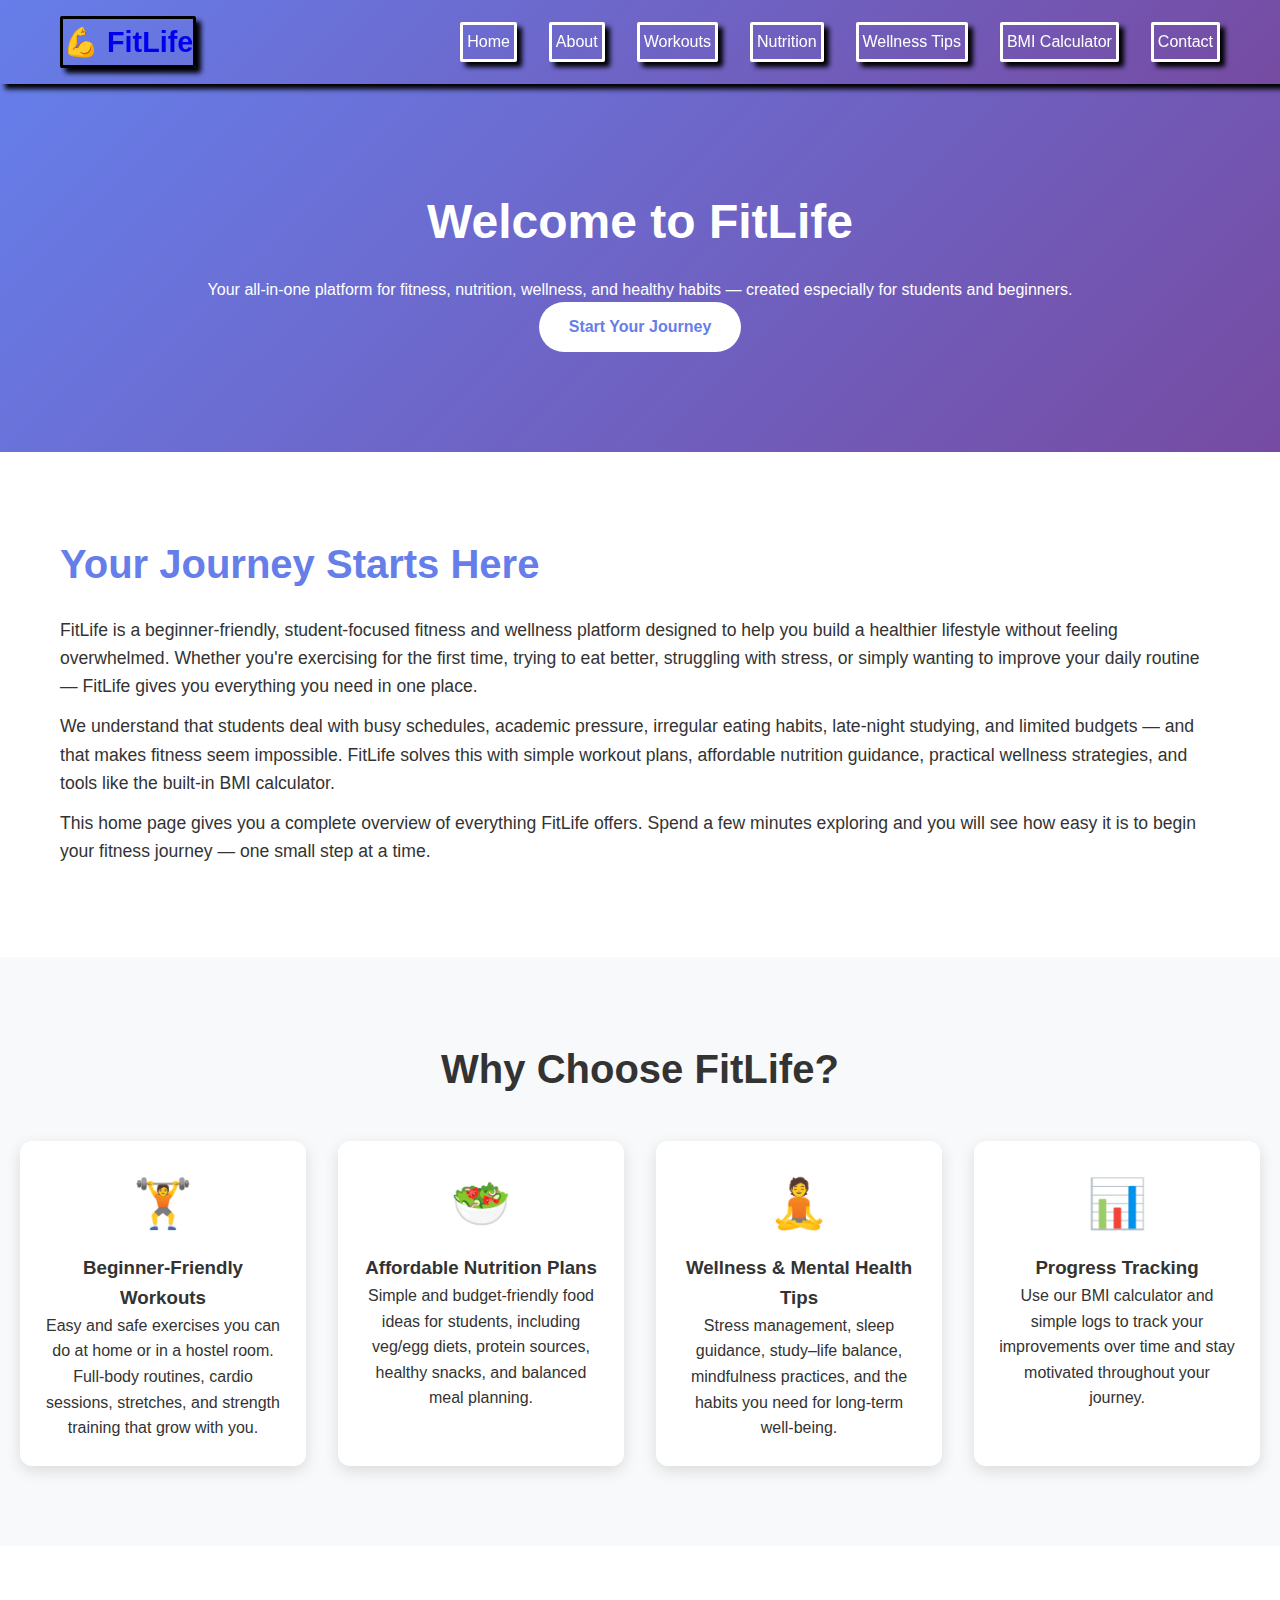
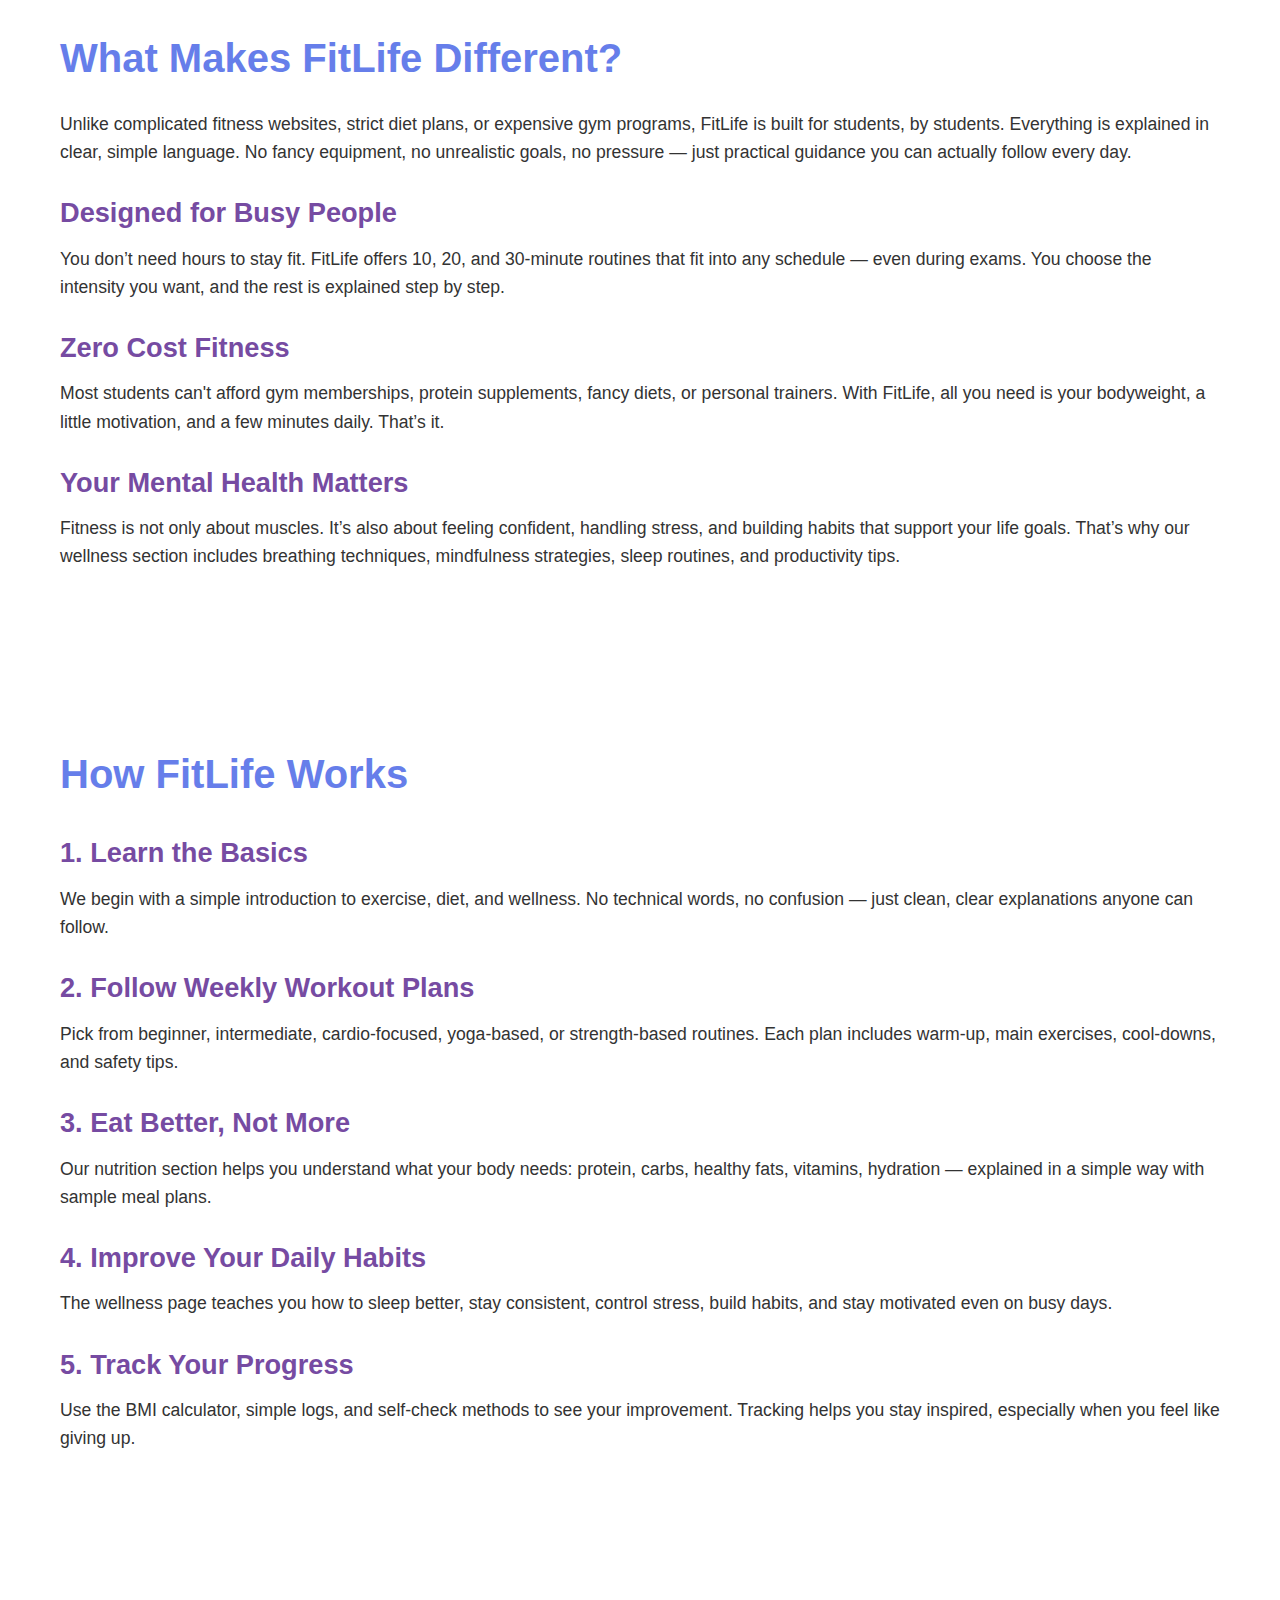
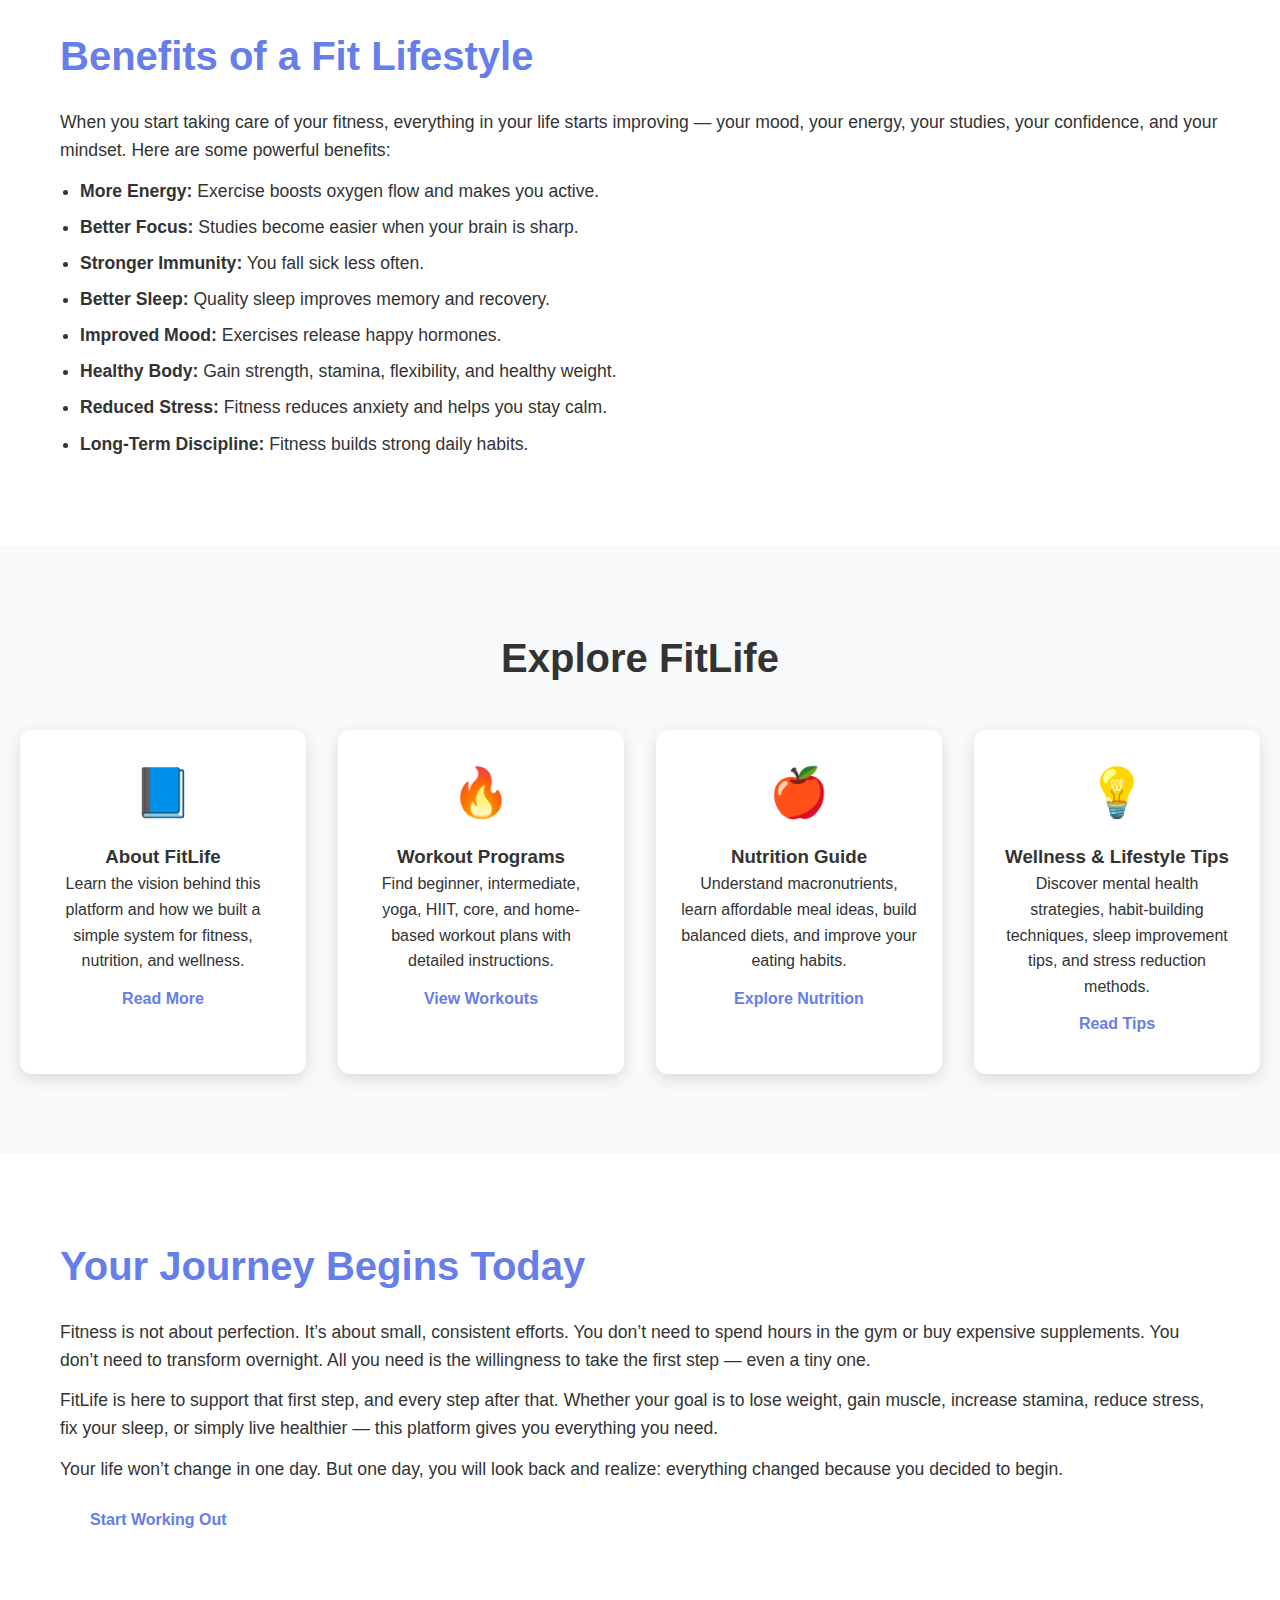
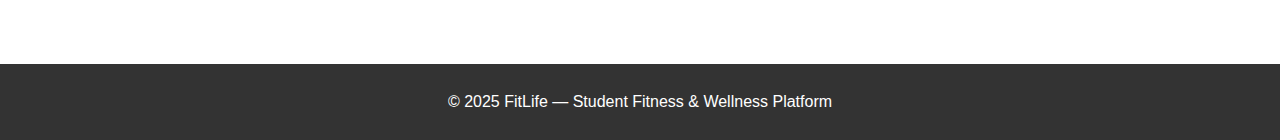
<file: index.html>
<!DOCTYPE html>
<html lang="en">

<head>
    <meta charset="UTF-8">
    <meta name="viewport" content="width=device-width, initial-scale=1.0">
    <title>FitLife - Fitness & Wellness</title>
    <link rel="stylesheet" href="style.css">
    <script src="script.js" defer></script>
</head>

<body>

    <!-- NAVIGATION -->
    <nav>
        <div class="container">
            <div class="logo"> <a href="index.html" class="logolink">💪 FitLife</a></div>
            <ul>
                <div class="home1">
                    <li><a href="index.html">Home</a></li>
                </div>
                <div class="home1">
                    <li><a href="about.html">About</a></li>
                </div>
                <div class="home1">
                    <li><a href="workouts.html">Workouts</a></li>
                </div>
                <div class="home1">
                    <li><a href="nutrition.html">Nutrition</a></li>

                </div>
                <div class="home1">
                    <li><a href="tips.html">Wellness Tips</a></li>
                </div>
                <div class="home1">
                    <li><a href="bmi.html">BMI Calculator</a></li>
                </div>
                <div class="home1">
                    <li><a href="contact.html">Contact</a></li>
                </div>
            </ul>
        </div>
    </nav>


    <section class="start1">
        <div class="container">
            <h1>Welcome to FitLife</h1>
            <p>Your all-in-one platform for fitness, nutrition, wellness, and healthy habits — created especially for
                students and beginners.</p>
            <a href="workouts.html" class="btn">Start Your Journey</a>
        </div>
    </section>

    <!-- INTRO SECTION -->
    <section class="content">
        <div class="container">
            <h2>Your Journey Starts Here</h2>
            <p>FitLife is a beginner-friendly, student-focused fitness and wellness platform designed to help you build
                a healthier lifestyle without feeling overwhelmed. Whether you're exercising for the first time, trying
                to eat better, struggling with stress, or simply wanting to improve your daily routine — FitLife gives
                you everything you need in one place.</p>

            <p>We understand that students deal with busy schedules, academic pressure, irregular eating habits,
                late-night studying, and limited budgets — and that makes fitness seem impossible. FitLife solves this
                with simple workout plans, affordable nutrition guidance, practical wellness strategies, and tools like
                the built-in BMI calculator.</p>

            <p>This home page gives you a complete overview of everything FitLife offers. Spend a few minutes exploring
                and you will see how easy it is to begin your fitness journey — one small step at a time.</p>
        </div>
    </section>

    <!-- WHY CHOOSE FITLIFE -->
    <section class="features">
        <h2>Why Choose FitLife?</h2>
        <div class="features-grid">

            <div class="feature-card">
                <div class="feature-icon">🏋️</div>
                <h3>Beginner-Friendly Workouts</h3>
                <p>Easy and safe exercises you can do at home or in a hostel room. Full-body routines, cardio sessions,
                    stretches, and strength training that grow with you.</p>
            </div>

            <div class="feature-card">
                <div class="feature-icon">🥗</div>
                <h3>Affordable Nutrition Plans</h3>
                <p>Simple and budget-friendly food ideas for students, including veg/egg diets, protein sources, healthy
                    snacks, and balanced meal planning.</p>
            </div>

            <div class="feature-card">
                <div class="feature-icon">🧘</div>
                <h3>Wellness & Mental Health Tips</h3>
                <p>Stress management, sleep guidance, study–life balance, mindfulness practices, and the habits you need
                    for long-term well-being.</p>
            </div>

            <div class="feature-card">
                <div class="feature-icon">📊</div>
                <h3>Progress Tracking</h3>
                <p>Use our BMI calculator and simple logs to track your improvements over time and stay motivated
                    throughout your journey.</p>
            </div>

        </div>
    </section>

    <!-- DEEP INTRO CONTENT -->
    <section class="content">
        <div class="container">
            <h2>What Makes FitLife Different?</h2>
            <p>Unlike complicated fitness websites, strict diet plans, or expensive gym programs, FitLife is built for
                students, by students. Everything is explained in clear, simple language. No fancy equipment, no
                unrealistic goals, no pressure — just practical guidance you can actually follow every day.</p>

            <h3>Designed for Busy People</h3>
            <p>You don’t need hours to stay fit. FitLife offers 10, 20, and 30-minute routines that fit into any
                schedule — even during exams. You choose the intensity you want, and the rest is explained step by step.
            </p>

            <h3>Zero Cost Fitness</h3>
            <p>Most students can't afford gym memberships, protein supplements, fancy diets, or personal trainers. With
                FitLife, all you need is your bodyweight, a little motivation, and a few minutes daily. That’s it.</p>

            <h3>Your Mental Health Matters</h3>
            <p>Fitness is not only about muscles. It’s also about feeling confident, handling stress, and building
                habits that support your life goals. That’s why our wellness section includes breathing techniques,
                mindfulness strategies, sleep routines, and productivity tips.</p>
        </div>
    </section>

    <!-- HOW FITLIFE WORKS -->
    <section class="content">
        <div class="container">
            <h2>How FitLife Works</h2>

            <h3>1. Learn the Basics</h3>
            <p>We begin with a simple introduction to exercise, diet, and wellness. No technical words, no confusion —
                just clean, clear explanations anyone can follow.</p>

            <h3>2. Follow Weekly Workout Plans</h3>
            <p>Pick from beginner, intermediate, cardio-focused, yoga-based, or strength-based routines. Each plan
                includes warm-up, main exercises, cool-downs, and safety tips.</p>

            <h3>3. Eat Better, Not More</h3>
            <p>Our nutrition section helps you understand what your body needs: protein, carbs, healthy fats, vitamins,
                hydration — explained in a simple way with sample meal plans.</p>

            <h3>4. Improve Your Daily Habits</h3>
            <p>The wellness page teaches you how to sleep better, stay consistent, control stress, build habits, and
                stay motivated even on busy days.</p>

            <h3>5. Track Your Progress</h3>
            <p>Use the BMI calculator, simple logs, and self-check methods to see your improvement. Tracking helps you
                stay inspired, especially when you feel like giving up.</p>
        </div>
    </section>

    <!-- BENEFITS SECTION -->
    <section class="content">
        <div class="container">
            <h2>Benefits of a Fit Lifestyle</h2>

            <p>When you start taking care of your fitness, everything in your life starts improving — your mood, your
                energy, your studies, your confidence, and your mindset. Here are some powerful benefits:</p>

            <ul>
                <li><strong>More Energy:</strong> Exercise boosts oxygen flow and makes you active.</li>
                <li><strong>Better Focus:</strong> Studies become easier when your brain is sharp.</li>
                <li><strong>Stronger Immunity:</strong> You fall sick less often.</li>
                <li><strong>Better Sleep:</strong> Quality sleep improves memory and recovery.</li>
                <li><strong>Improved Mood:</strong> Exercises release happy hormones.</li>
                <li><strong>Healthy Body:</strong> Gain strength, stamina, flexibility, and healthy weight.</li>
                <li><strong>Reduced Stress:</strong> Fitness reduces anxiety and helps you stay calm.</li>
                <li><strong>Long-Term Discipline:</strong> Fitness builds strong daily habits.</li>
            </ul>
        </div>
    </section>

    <!-- FEATURED SECTIONS PREVIEW -->
    <section class="features">
        <h2>Explore FitLife</h2>
        <div class="features-grid">

            <div class="feature-card">
                <div class="feature-icon">📘</div>
                <h3>About FitLife</h3>
                <p>Learn the vision behind this platform and how we built a simple system for fitness, nutrition, and
                    wellness.</p>
                <a href="about.html" class="btn">Read More</a>
            </div>

            <div class="feature-card">
                <div class="feature-icon">🔥</div>
                <h3>Workout Programs</h3>
                <p>Find beginner, intermediate, yoga, HIIT, core, and home-based workout plans with detailed
                    instructions.</p>
                <a href="workouts.html" class="btn">View Workouts</a>
            </div>

            <div class="feature-card">
                <div class="feature-icon">🍎</div>
                <h3>Nutrition Guide</h3>
                <p>Understand macronutrients, learn affordable meal ideas, build balanced diets, and improve your eating
                    habits.</p>
                <a href="nutrition.html" class="btn">Explore Nutrition</a>
            </div>

            <div class="feature-card">
                <div class="feature-icon">💡</div>
                <h3>Wellness & Lifestyle Tips</h3>
                <p>Discover mental health strategies, habit-building techniques, sleep improvement tips, and stress
                    reduction methods.</p>
                <a href="tips.html" class="btn">Read Tips</a>
            </div>

        </div>
    </section>

    <!-- CLOSING SECTION -->
    <section class="content">
        <div class="container">
            <h2>Your Journey Begins Today</h2>

            <p>Fitness is not about perfection. It’s about small, consistent efforts. You don’t need to spend hours in
                the gym or buy expensive supplements. You don’t need to transform overnight. All you need is the
                willingness to take the first step — even a tiny one.</p>

            <p>FitLife is here to support that first step, and every step after that. Whether your goal is to lose
                weight, gain muscle, increase stamina, reduce stress, fix your sleep, or simply live healthier — this
                platform gives you everything you need.</p>

            <p>Your life won’t change in one day. But one day, you will look back and realize: everything changed
                because you decided to begin.</p>

            <a href="workouts.html" class="btn">Start Working Out</a>
        </div>
    </section>

    <footer>
        <div class="container">
            <p>© 2025 FitLife — Student Fitness & Wellness Platform</p>
        </div>
    </footer>

</body>

</html>
</file>
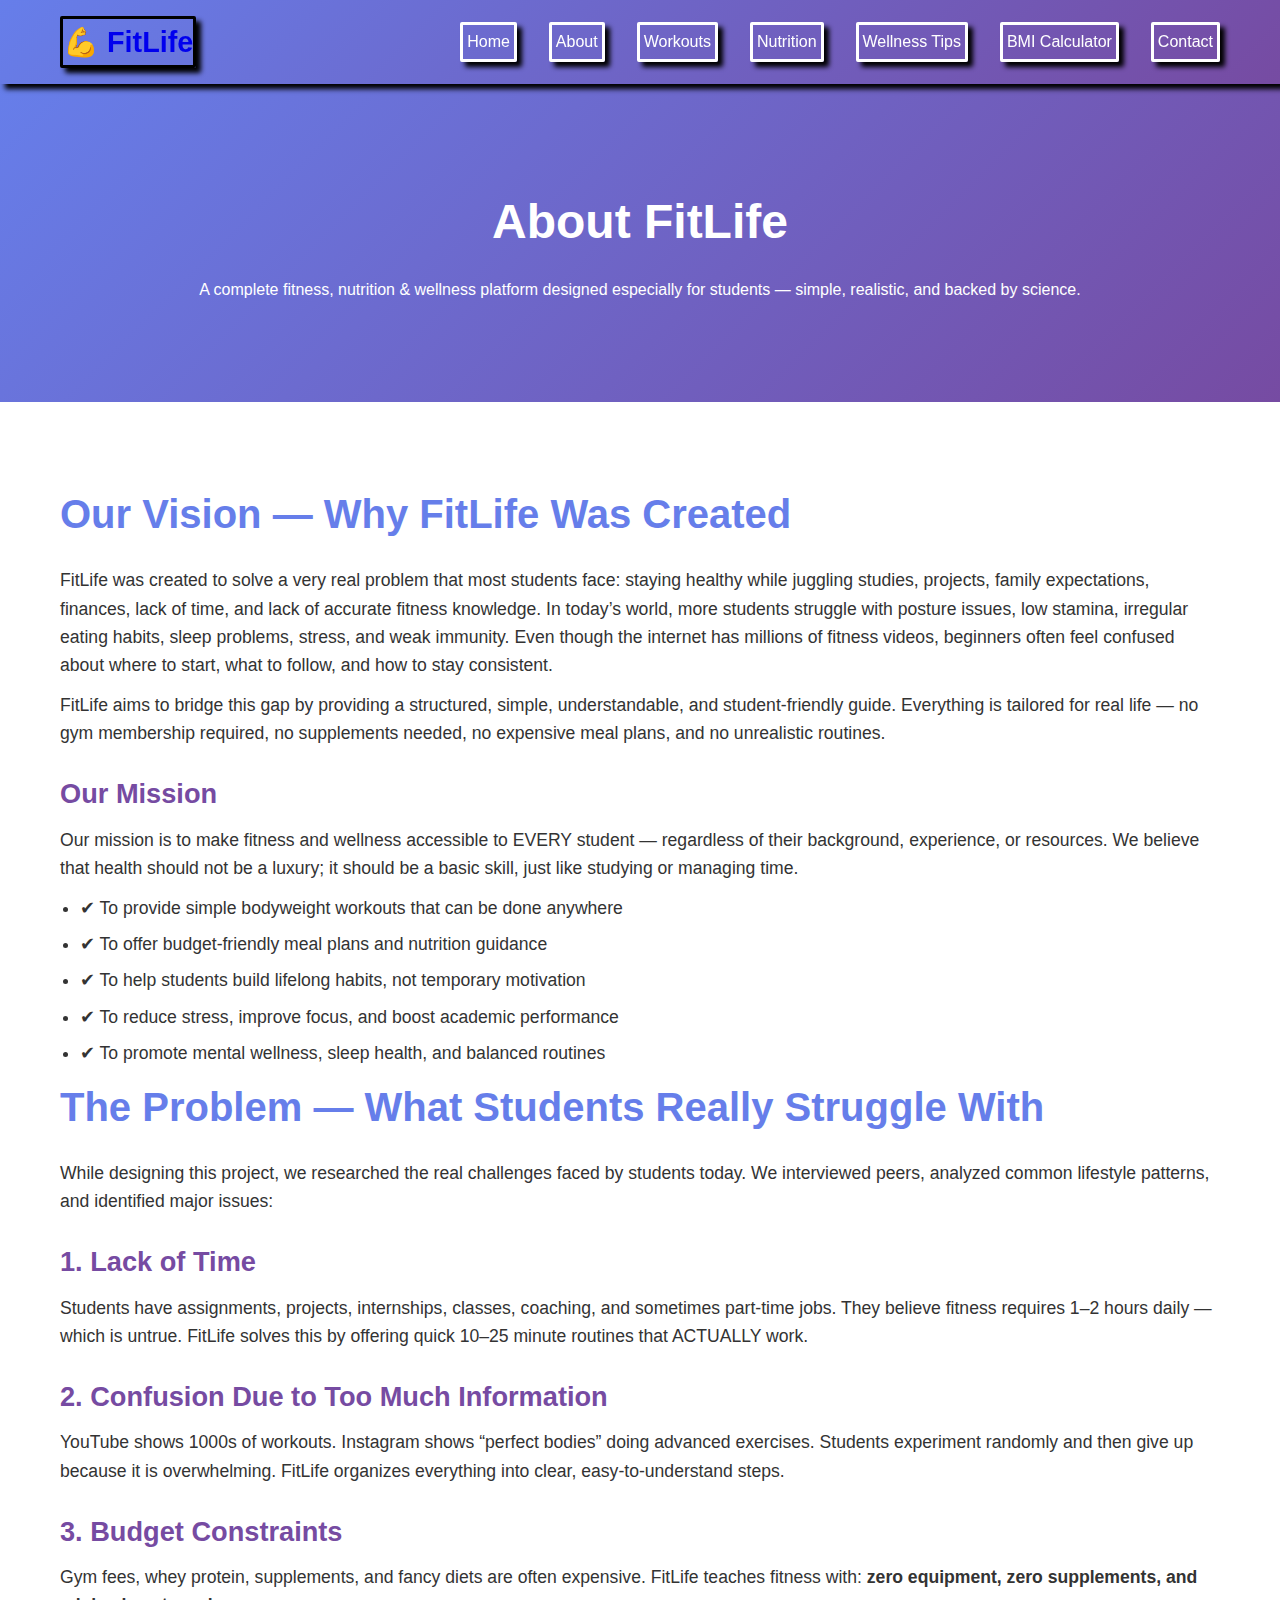
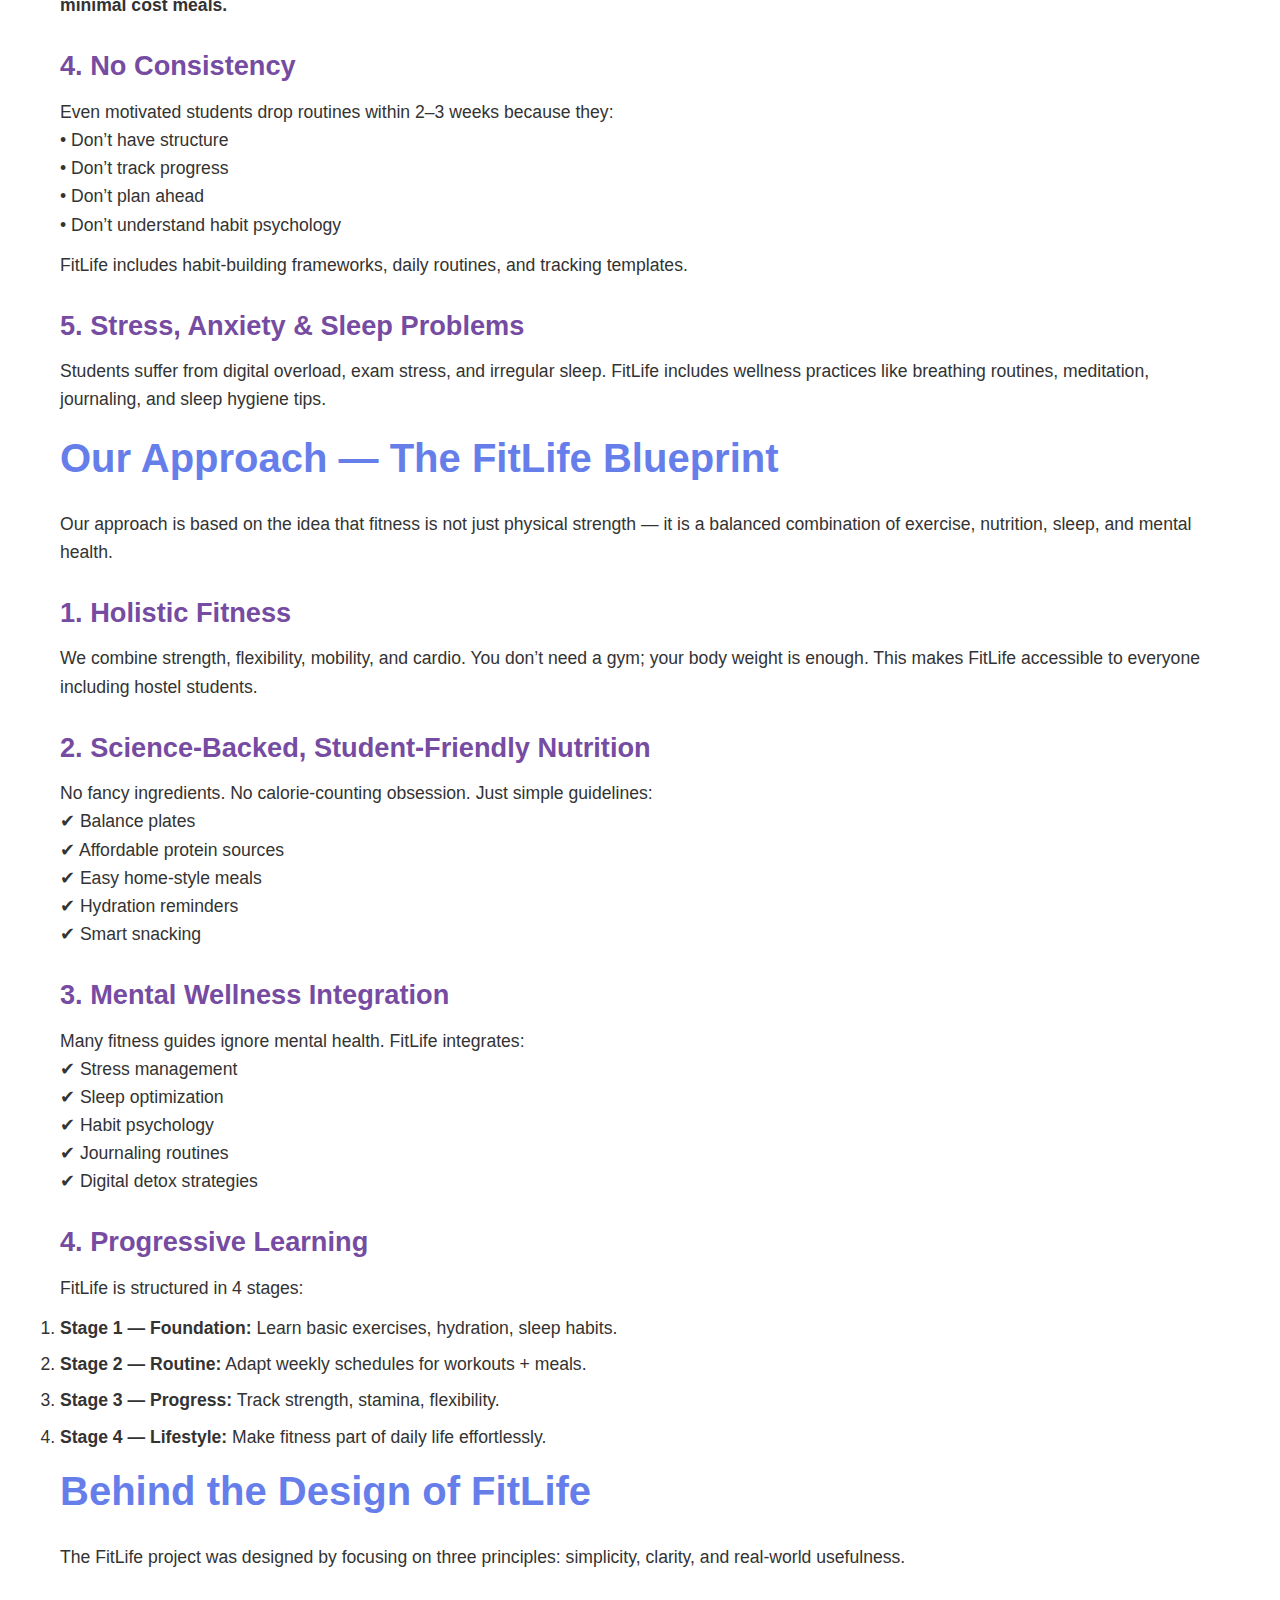
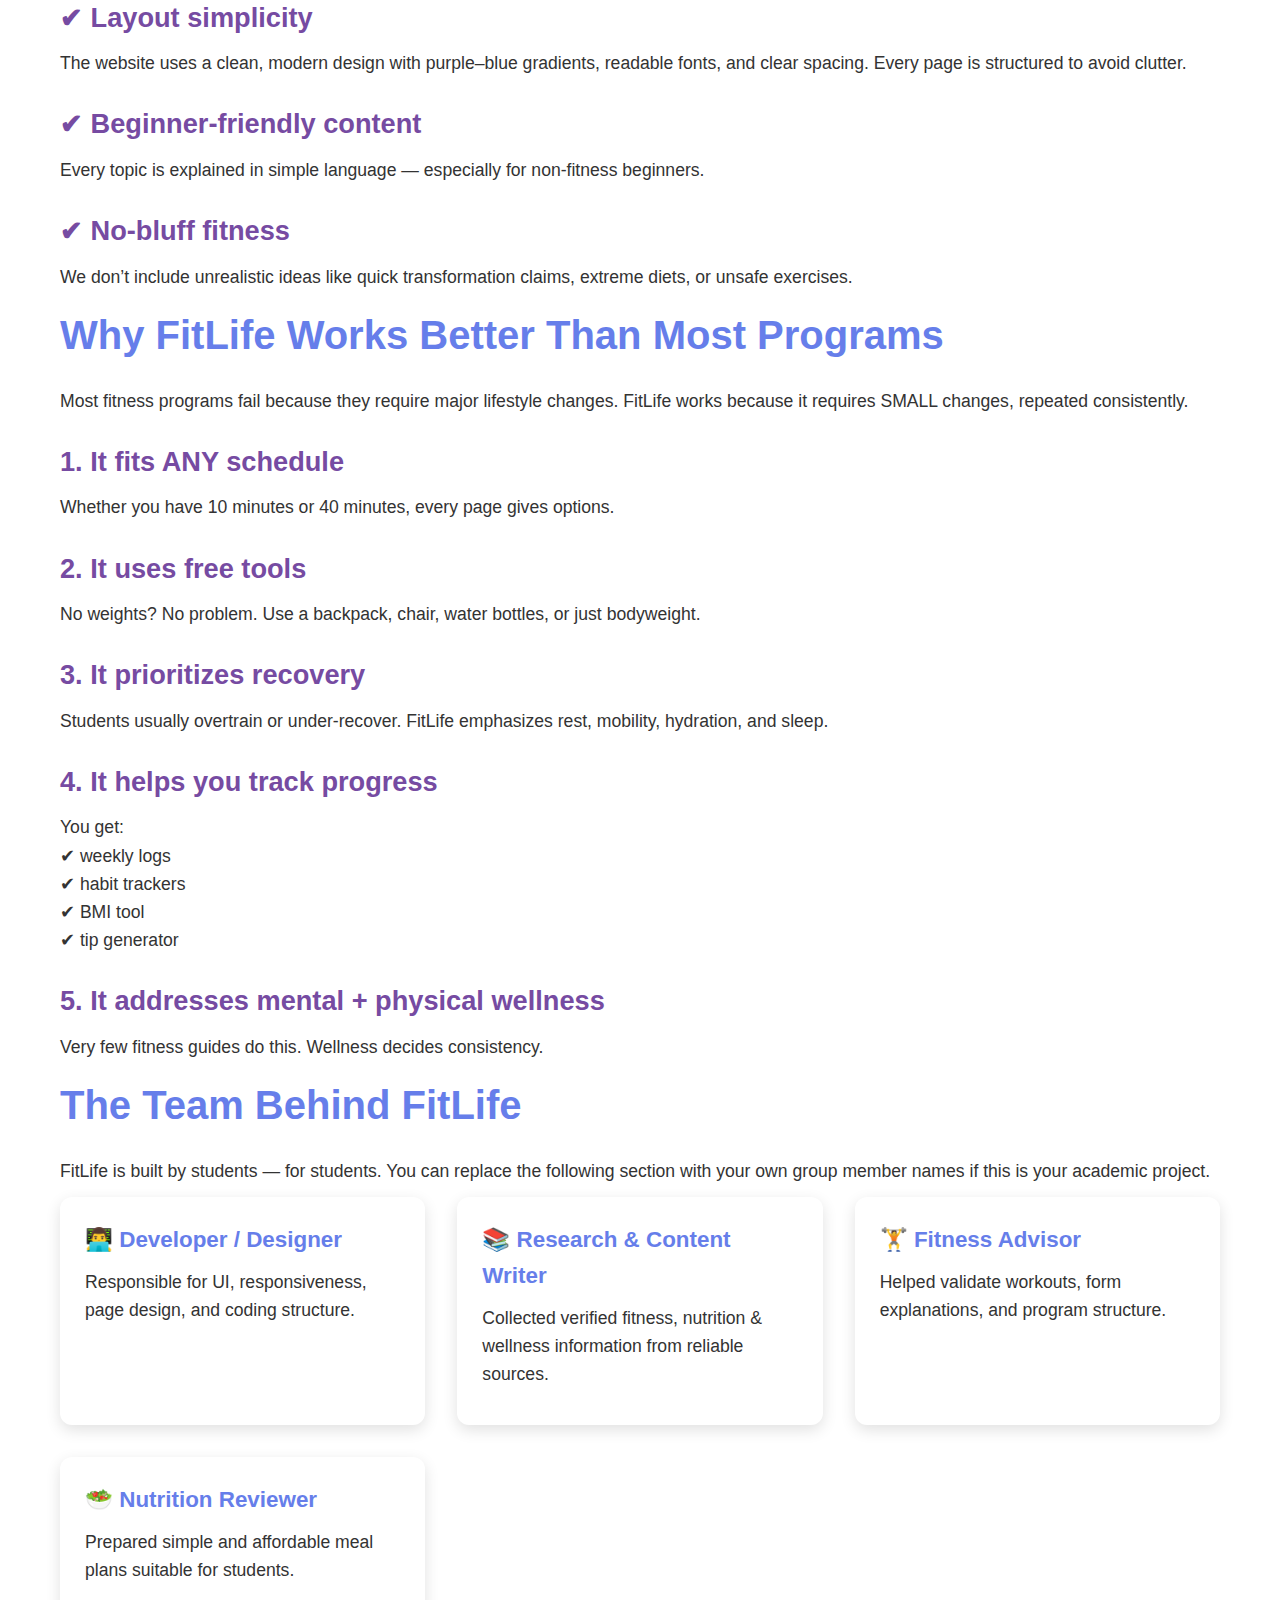
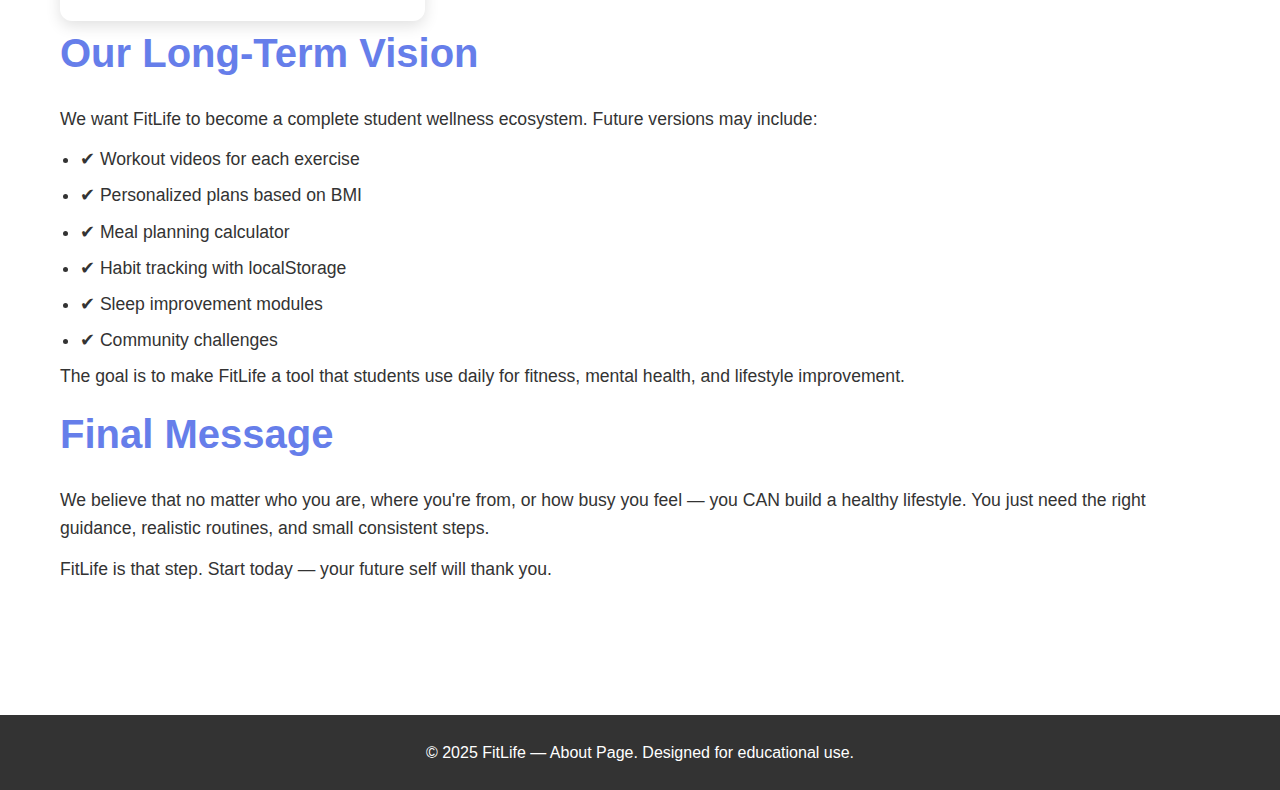
<file: about.html>
<!DOCTYPE html>
<html lang="en">

<head>
    <meta charset="UTF-8">
    <meta name="viewport" content="width=device-width, initial-scale=1.0">
    <title>Document</title>
    <link rel="stylesheet" href="style.css">
</head>

<body>
    <nav>
        <div class="container">
            <div class="logo"> <a href="index.html" class="logolink">💪 FitLife</a></div>
            <ul>
                <div class="home1">
                    <li><a href="index.html">Home</a></li>
                </div>
                <div class="home1">
                    <li><a href="about.html">About</a></li>
                </div>
                <div class="home1">
                    <li><a href="workouts.html">Workouts</a></li>
                </div>
                <div class="home1">
                    <li><a href="nutrition.html">Nutrition</a></li>

                </div>
                <div class="home1">
                    <li><a href="tips.html">Wellness Tips</a></li>
                </div>
                <div class="home1">
                    <li><a href="bmi.html">BMI Calculator</a></li>
                </div>
                <div class="home1">
                    <li><a href="contact.html">Contact</a></li>
                </div>
            </ul>
        </div>
    </nav>
    <section class="start1">
        <div class="container">
            <h1>About FitLife</h1>
            <p>A complete fitness, nutrition & wellness platform designed especially for students — simple, realistic,
                and backed by science.</p>
        </div>
    </section>



    <section class="content">
        <div class="container">

            <h2>Our Vision — Why FitLife Was Created</h2>
            <p>FitLife was created to solve a very real problem that most students face: staying healthy while juggling
                studies, projects, family expectations, finances, lack of time, and lack of accurate fitness knowledge.
                In today’s world, more students struggle with posture issues, low stamina, irregular eating habits,
                sleep problems, stress, and weak immunity. Even though the internet has millions of fitness videos,
                beginners often feel confused about where to start, what to follow, and how to stay consistent.</p>

            <p>FitLife aims to bridge this gap by providing a structured, simple, understandable, and student-friendly
                guide. Everything is tailored for real life — no gym membership required, no supplements needed, no
                expensive meal plans, and no unrealistic routines.</p>


            <h3>Our Mission</h3>
            <p>Our mission is to make fitness and wellness accessible to EVERY student — regardless of their background,
                experience, or resources. We believe that health should not be a luxury; it should be a basic skill,
                just like studying or managing time.</p>

            <ul>
                <li>✔ To provide simple bodyweight workouts that can be done anywhere</li>
                <li>✔ To offer budget-friendly meal plans and nutrition guidance</li>
                <li>✔ To help students build lifelong habits, not temporary motivation</li>
                <li>✔ To reduce stress, improve focus, and boost academic performance</li>
                <li>✔ To promote mental wellness, sleep health, and balanced routines</li>
            </ul>


            <h2>The Problem — What Students Really Struggle With</h2>
            <p>While designing this project, we researched the real challenges faced by students today. We interviewed
                peers, analyzed common lifestyle patterns, and identified major issues:</p>

            <h3>1. Lack of Time</h3>
            <p>Students have assignments, projects, internships, classes, coaching, and sometimes part-time jobs. They
                believe fitness requires 1–2 hours daily — which is untrue. FitLife solves this by offering quick 10–25
                minute routines that ACTUALLY work.</p>

            <h3>2. Confusion Due to Too Much Information</h3>
            <p>YouTube shows 1000s of workouts. Instagram shows “perfect bodies” doing advanced exercises. Students
                experiment randomly and then give up because it is overwhelming. FitLife organizes everything into
                clear, easy-to-understand steps.</p>
            <h3>3. Budget Constraints</h3>
            <p>Gym fees, whey protein, supplements, and fancy diets are often expensive. FitLife teaches fitness with:
                <strong>zero equipment, zero supplements, and minimal cost meals.</strong>
            </p>

            <h3>4. No Consistency</h3>
            <p>Even motivated students drop routines within 2–3 weeks because they:
                <br>• Don’t have structure
                <br>• Don’t track progress
                <br>• Don’t plan ahead
                <br>• Don’t understand habit psychology
            </p>
            <p>FitLife includes habit-building frameworks, daily routines, and tracking templates.</p>

            <h3>5. Stress, Anxiety & Sleep Problems</h3>
            <p>Students suffer from digital overload, exam stress, and irregular sleep. FitLife includes wellness
                practices like breathing routines, meditation, journaling, and sleep hygiene tips.</p>


            <h2>Our Approach — The FitLife Blueprint</h2>
            <p>Our approach is based on the idea that fitness is not just physical strength — it is a balanced
                combination of exercise, nutrition, sleep, and mental health.</p>

            <h3>1. Holistic Fitness</h3>
            <p>We combine strength, flexibility, mobility, and cardio. You don’t need a gym; your body weight is enough.
                This makes FitLife accessible to everyone including hostel students.</p>

            <h3>2. Science-Backed, Student-Friendly Nutrition</h3>
            <p>No fancy ingredients. No calorie-counting obsession. Just simple guidelines:
                <br>✔ Balance plates
                <br>✔ Affordable protein sources
                <br>✔ Easy home-style meals
                <br>✔ Hydration reminders
                <br>✔ Smart snacking
            </p>

            <h3>3. Mental Wellness Integration</h3>
            <p>Many fitness guides ignore mental health. FitLife integrates:
                <br>✔ Stress management
                <br>✔ Sleep optimization
                <br>✔ Habit psychology
                <br>✔ Journaling routines
                <br>✔ Digital detox strategies
            </p>

            <h3>4. Progressive Learning</h3>
            <p>FitLife is structured in 4 stages:</p>
            <ol>
                <li><strong>Stage 1 — Foundation:</strong> Learn basic exercises, hydration, sleep habits.</li>
                <li><strong>Stage 2 — Routine:</strong> Adapt weekly schedules for workouts + meals.</li>
                <li><strong>Stage 3 — Progress:</strong> Track strength, stamina, flexibility.</li>
                <li><strong>Stage 4 — Lifestyle:</strong> Make fitness part of daily life effortlessly.</li>
            </ol>


            <h2>Behind the Design of FitLife</h2>
            <p>The FitLife project was designed by focusing on three principles: simplicity, clarity, and real-world
                usefulness.</p>

            <h3>✔ Layout simplicity</h3>
            <p>The website uses a clean, modern design with purple–blue gradients, readable fonts, and clear spacing.
                Every page is structured to avoid clutter.</p>

            <h3>✔ Beginner-friendly content</h3>
            <p>Every topic is explained in simple language — especially for non-fitness beginners.</p>

            <h3>✔ No-bluff fitness</h3>
            <p>We don’t include unrealistic ideas like quick transformation claims, extreme diets, or unsafe exercises.
            </p>


            <h2>Why FitLife Works Better Than Most Programs</h2>
            <p>Most fitness programs fail because they require major lifestyle changes. FitLife works because it
                requires SMALL changes, repeated consistently.</p>

            <h3>1. It fits ANY schedule</h3>
            <p>Whether you have 10 minutes or 40 minutes, every page gives options.</p>

            <h3>2. It uses free tools</h3>
            <p>No weights? No problem. Use a backpack, chair, water bottles, or just bodyweight.</p>

            <h3>3. It prioritizes recovery</h3>
            <p>Students usually overtrain or under-recover. FitLife emphasizes rest, mobility, hydration, and sleep.</p>

            <h3>4. It helps you track progress</h3>
            <p>You get:
                <br>✔ weekly logs
                <br>✔ habit trackers
                <br>✔ BMI tool
                <br>✔ tip generator
            </p>

            <h3>5. It addresses mental + physical wellness</h3>
            <p>Very few fitness guides do this. Wellness decides consistency.</p>

            <h2>The Team Behind FitLife</h2>
            <p>FitLife is built by students — for students. You can replace the following section with your own group
                member names if this is your academic project.</p>

            <div class="workout-grid">
                <div class="workout-card">
                    <h4>👨‍💻 Developer / Designer</h4>
                    <p>Responsible for UI, responsiveness, page design, and coding structure.</p>
                </div>
                <div class="workout-card">
                    <h4>📚 Research & Content Writer</h4>
                    <p>Collected verified fitness, nutrition & wellness information from reliable sources.</p>
                </div>
                <div class="workout-card">
                    <h4>🏋️ Fitness Advisor</h4>
                    <p>Helped validate workouts, form explanations, and program structure.</p>
                </div>
                <div class="workout-card">
                    <h4>🥗 Nutrition Reviewer</h4>
                    <p>Prepared simple and affordable meal plans suitable for students.</p>
                </div>
            </div>

            <h2>Our Long-Term Vision</h2>
            <p>We want FitLife to become a complete student wellness ecosystem. Future versions may include:</p>

            <ul>
                <li>✔ Workout videos for each exercise</li>
                <li>✔ Personalized plans based on BMI</li>
                <li>✔ Meal planning calculator</li>
                <li>✔ Habit tracking with localStorage</li>
                <li>✔ Sleep improvement modules</li>
                <li>✔ Community challenges</li>
            </ul>

            <p>The goal is to make FitLife a tool that students use daily for fitness, mental health, and lifestyle
                improvement.</p>


            <h2>Final Message</h2>
            <p>We believe that no matter who you are, where you're from, or how busy you feel — you CAN build a healthy
                lifestyle. You just need the right guidance, realistic routines, and small consistent steps.</p>

            <p>FitLife is that step. Start today — your future self will thank you.</p>

        </div>
    </section>

    </main>

    <footer>
        <div class="container">
            <p>© 2025 FitLife — About Page. Designed for educational use.</p>
        </div>
    </footer>


</body>
</file>
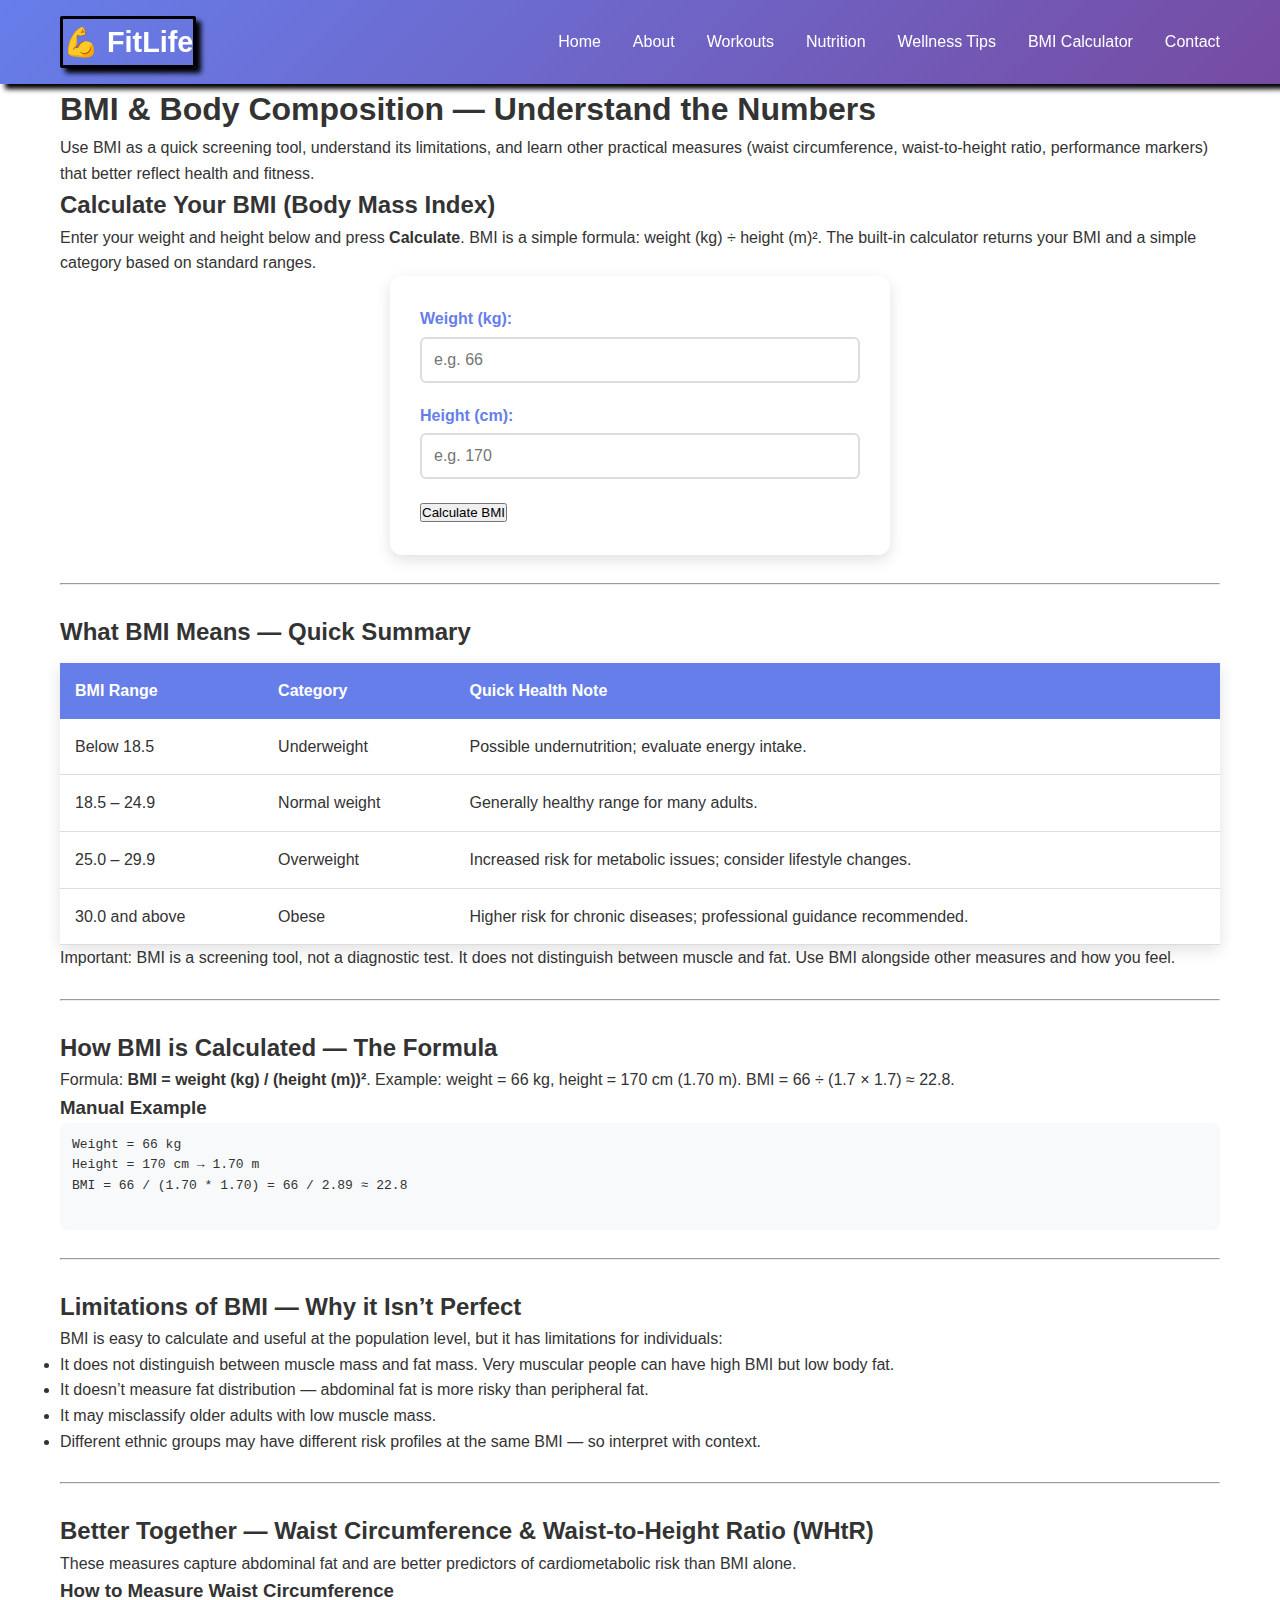
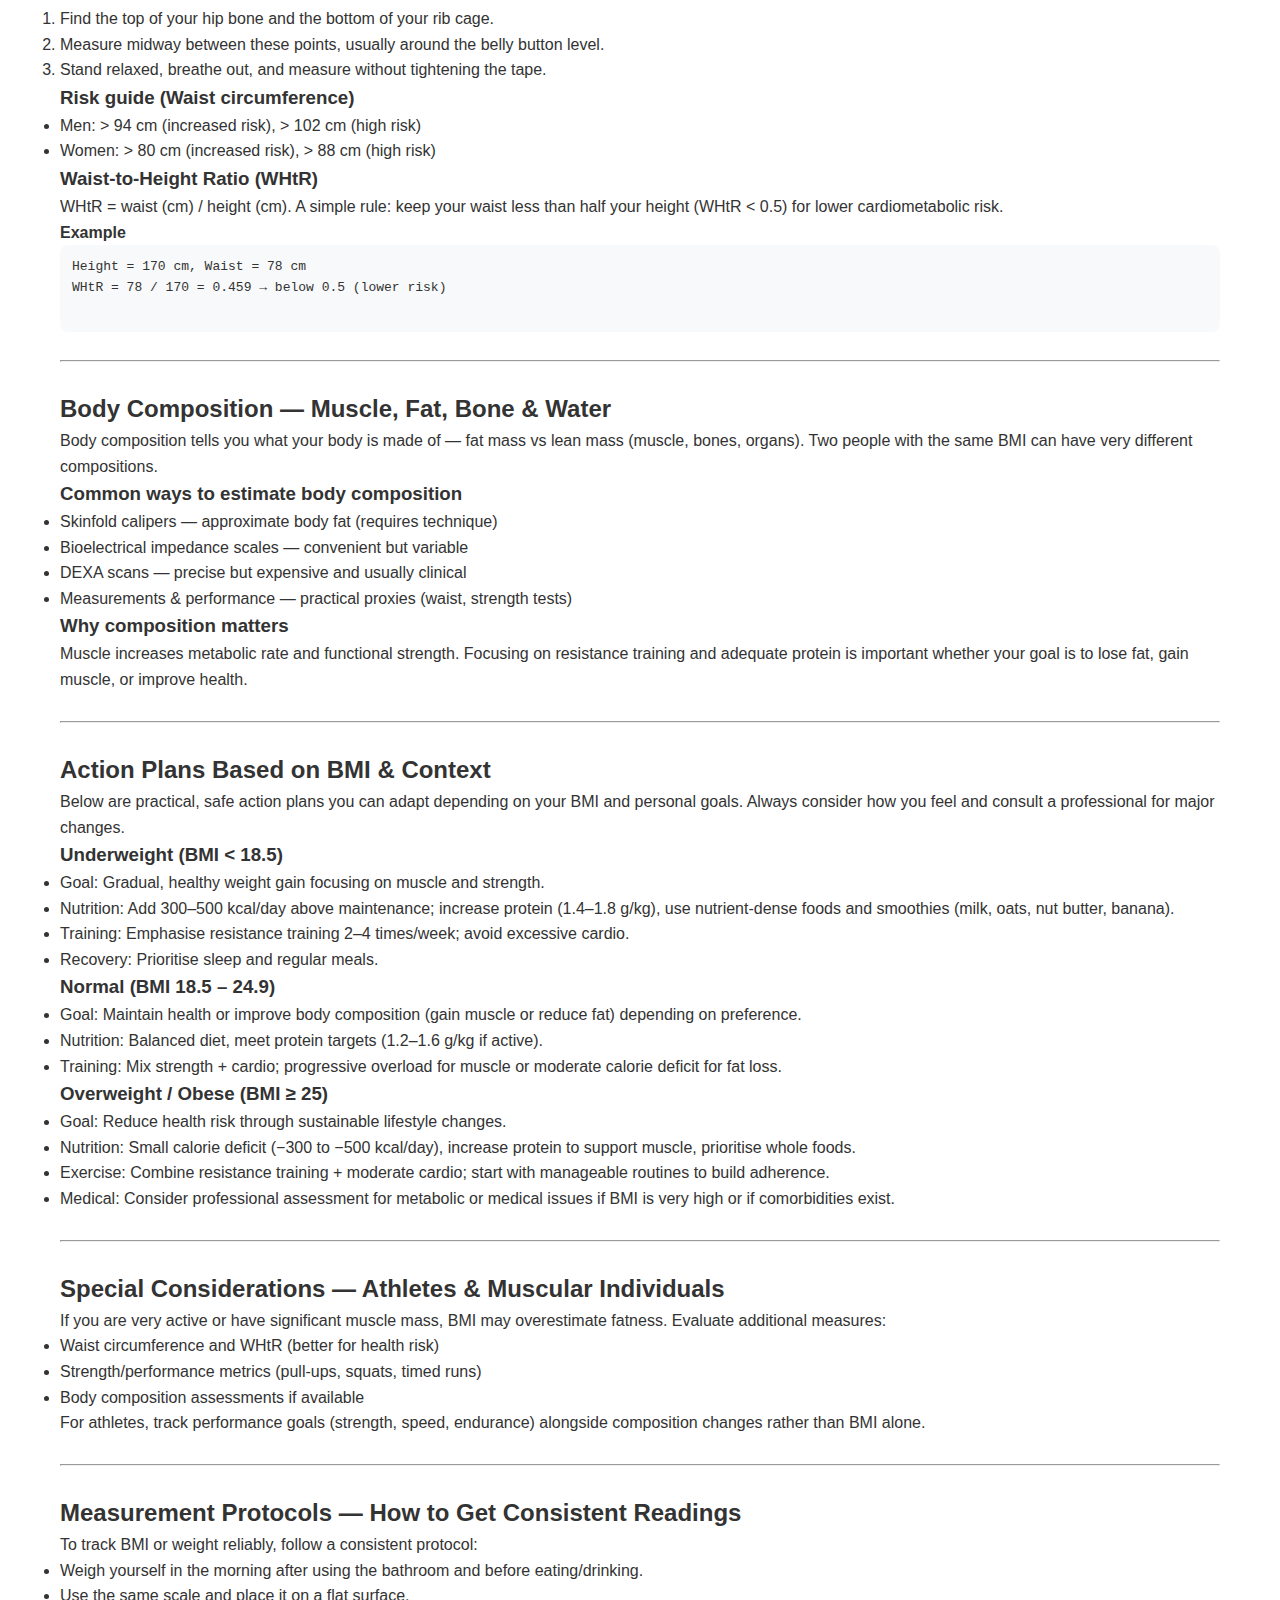
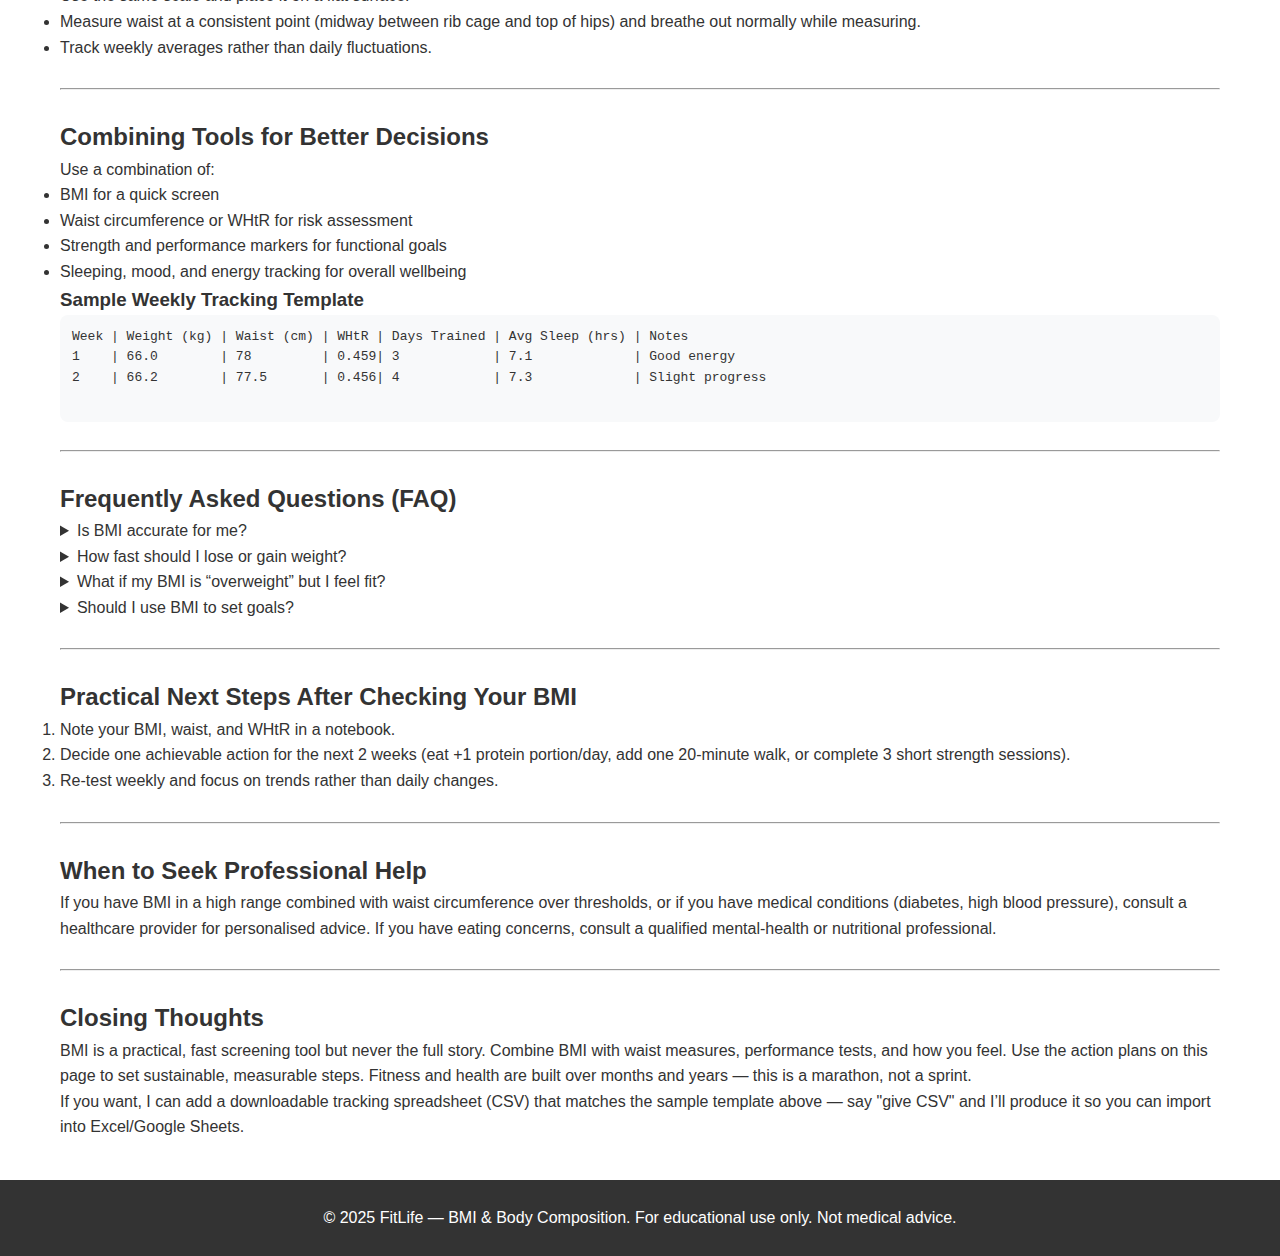
<file: bmi.html>
<!DOCTYPE html>
<html lang="en">
<head>
  <meta charset="utf-8" />
  <meta name="viewport" content="width=device-width,initial-scale=1" />
  <title>FitLife - BMI & Body Composition</title>
  <link rel="stylesheet" href="style.css" />
  <script src="script.js" defer></script>
</head>
<body>

<nav>
  <div class="container">
    <div class="logo">💪 FitLife</div>
    <ul>
      <li><a href="index.html">Home</a></li>
      <li><a href="about.html">About</a></li>
      <li><a href="workouts.html">Workouts</a></li>
      <li><a href="nutrition.html">Nutrition</a></li>
      <li><a href="tips.html">Wellness Tips</a></li>
      <li><a href="bmi.html">BMI Calculator</a></li>
      <li><a href="contact.html">Contact</a></li>
    </ul>
  </div>
</nav>

<!-- HERO -->
<section class="hero">
  <div class="container">
    <h1>BMI & Body Composition — Understand the Numbers</h1>
    <p>Use BMI as a quick screening tool, understand its limitations, and learn other practical measures (waist circumference, waist-to-height ratio, performance markers) that better reflect health and fitness.</p>
  </div>
</section>

<main>
  <section class="content-section">
    <div class="container">

      <h2>Calculate Your BMI (Body Mass Index)</h2>
      <p>Enter your weight and height below and press <strong>Calculate</strong>. BMI is a simple formula: weight (kg) ÷ height (m)². The built-in calculator returns your BMI and a simple category based on standard ranges.</p>

      <div class="calculator">
        <div class="form-group">
          <label>Weight (kg):</label>
          <input type="number" id="weight" placeholder="e.g. 66" />
        </div>

        <div class="form-group">
          <label>Height (cm):</label>
          <input type="number" id="height" placeholder="e.g. 170" />
        </div>

        <div class="center" style="margin-top:10px;">
          <button class="submit-btn" onclick="calculateBMI()">Calculate BMI</button>
        </div>

        <div id="bmiResult" class="result" style="margin-top:12px;"></div>
      </div>

      <hr style="margin:28px 0;">

      <h2>What BMI Means — Quick Summary</h2>
      <table class="nutrition-table" style="margin-top:12px;">
        <thead>
          <tr><th>BMI Range</th><th>Category</th><th>Quick Health Note</th></tr>
        </thead>
        <tbody>
          <tr><td>Below 18.5</td><td>Underweight</td><td>Possible undernutrition; evaluate energy intake.</td></tr>
          <tr><td>18.5 – 24.9</td><td>Normal weight</td><td>Generally healthy range for many adults.</td></tr>
          <tr><td>25.0 – 29.9</td><td>Overweight</td><td>Increased risk for metabolic issues; consider lifestyle changes.</td></tr>
          <tr><td>30.0 and above</td><td>Obese</td><td>Higher risk for chronic diseases; professional guidance recommended.</td></tr>
        </tbody>
      </table>

      <p class="small">Important: BMI is a screening tool, not a diagnostic test. It does not distinguish between muscle and fat. Use BMI alongside other measures and how you feel.</p>

      <hr style="margin:28px 0;">

      <h2>How BMI is Calculated — The Formula</h2>
      <p>Formula: <strong>BMI = weight (kg) / (height (m))²</strong>. Example: weight = 66 kg, height = 170 cm (1.70 m). BMI = 66 ÷ (1.7 × 1.7) ≈ 22.8.</p>

      <h3>Manual Example</h3>
      <pre style="background:#f8f9fa; padding:12px; border-radius:8px;">
Weight = 66 kg
Height = 170 cm → 1.70 m
BMI = 66 / (1.70 * 1.70) = 66 / 2.89 ≈ 22.8
      </pre>

      <hr style="margin:28px 0;">

      <h2>Limitations of BMI — Why it Isn’t Perfect</h2>
      <p>BMI is easy to calculate and useful at the population level, but it has limitations for individuals:</p>
      <ul>
        <li>It does not distinguish between muscle mass and fat mass. Very muscular people can have high BMI but low body fat.</li>
        <li>It doesn’t measure fat distribution — abdominal fat is more risky than peripheral fat.</li>
        <li>It may misclassify older adults with low muscle mass.</li>
        <li>Different ethnic groups may have different risk profiles at the same BMI — so interpret with context.</li>
      </ul>

      <hr style="margin:28px 0;">

      <h2>Better Together — Waist Circumference & Waist-to-Height Ratio (WHtR)</h2>
      <p>These measures capture abdominal fat and are better predictors of cardiometabolic risk than BMI alone.</p>

      <h3>How to Measure Waist Circumference</h3>
      <ol>
        <li>Find the top of your hip bone and the bottom of your rib cage.</li>
        <li>Measure midway between these points, usually around the belly button level.</li>
        <li>Stand relaxed, breathe out, and measure without tightening the tape.</li>
      </ol>

      <h3>Risk guide (Waist circumference)</h3>
      <ul>
        <li>Men: > 94 cm (increased risk), > 102 cm (high risk)</li>
        <li>Women: > 80 cm (increased risk), > 88 cm (high risk)</li>
      </ul>

      <h3>Waist-to-Height Ratio (WHtR)</h3>
      <p>WHtR = waist (cm) / height (cm). A simple rule: keep your waist less than half your height (WHtR < 0.5) for lower cardiometabolic risk.</p>

      <h4>Example</h4>
      <pre style="background:#f8f9fa; padding:12px; border-radius:8px;">
Height = 170 cm, Waist = 78 cm
WHtR = 78 / 170 = 0.459 → below 0.5 (lower risk)
      </pre>

      <hr style="margin:28px 0;">

      <h2>Body Composition — Muscle, Fat, Bone & Water</h2>
      <p>Body composition tells you what your body is made of — fat mass vs lean mass (muscle, bones, organs). Two people with the same BMI can have very different compositions.</p>

      <h3>Common ways to estimate body composition</h3>
      <ul>
        <li>Skinfold calipers — approximate body fat (requires technique)</li>
        <li>Bioelectrical impedance scales — convenient but variable</li>
        <li>DEXA scans — precise but expensive and usually clinical</li>
        <li>Measurements & performance — practical proxies (waist, strength tests)</li>
      </ul>

      <h3>Why composition matters</h3>
      <p>Muscle increases metabolic rate and functional strength. Focusing on resistance training and adequate protein is important whether your goal is to lose fat, gain muscle, or improve health.</p>

      <hr style="margin:28px 0;">

      <h2>Action Plans Based on BMI & Context</h2>
      <p>Below are practical, safe action plans you can adapt depending on your BMI and personal goals. Always consider how you feel and consult a professional for major changes.</p>

      <h3>Underweight (BMI &lt; 18.5)</h3>
      <ul>
        <li>Goal: Gradual, healthy weight gain focusing on muscle and strength.</li>
        <li>Nutrition: Add 300–500 kcal/day above maintenance; increase protein (1.4–1.8 g/kg), use nutrient-dense foods and smoothies (milk, oats, nut butter, banana).</li>
        <li>Training: Emphasise resistance training 2–4 times/week; avoid excessive cardio.</li>
        <li>Recovery: Prioritise sleep and regular meals.</li>
      </ul>

      <h3>Normal (BMI 18.5 – 24.9)</h3>
      <ul>
        <li>Goal: Maintain health or improve body composition (gain muscle or reduce fat) depending on preference.</li>
        <li>Nutrition: Balanced diet, meet protein targets (1.2–1.6 g/kg if active).</li>
        <li>Training: Mix strength + cardio; progressive overload for muscle or moderate calorie deficit for fat loss.</li>
      </ul>

      <h3>Overweight / Obese (BMI ≥ 25)</h3>
      <ul>
        <li>Goal: Reduce health risk through sustainable lifestyle changes.</li>
        <li>Nutrition: Small calorie deficit (−300 to −500 kcal/day), increase protein to support muscle, prioritise whole foods.</li>
        <li>Exercise: Combine resistance training + moderate cardio; start with manageable routines to build adherence.</li>
        <li>Medical: Consider professional assessment for metabolic or medical issues if BMI is very high or if comorbidities exist.</li>
      </ul>

      <hr style="margin:28px 0;">

      <h2>Special Considerations — Athletes & Muscular Individuals</h2>
      <p>If you are very active or have significant muscle mass, BMI may overestimate fatness. Evaluate additional measures:</p>
      <ul>
        <li>Waist circumference and WHtR (better for health risk)</li>
        <li>Strength/performance metrics (pull-ups, squats, timed runs)</li>
        <li>Body composition assessments if available</li>
      </ul>

      <p>For athletes, track performance goals (strength, speed, endurance) alongside composition changes rather than BMI alone.</p>

      <hr style="margin:28px 0;">

      <h2>Measurement Protocols — How to Get Consistent Readings</h2>
      <p>To track BMI or weight reliably, follow a consistent protocol:</p>
      <ul>
        <li>Weigh yourself in the morning after using the bathroom and before eating/drinking.</li>
        <li>Use the same scale and place it on a flat surface.</li>
        <li>Measure waist at a consistent point (midway between rib cage and top of hips) and breathe out normally while measuring.</li>
        <li>Track weekly averages rather than daily fluctuations.</li>
      </ul>

      <hr style="margin:28px 0;">

      <h2>Combining Tools for Better Decisions</h2>
      <p>Use a combination of:</p>
      <ul>
        <li>BMI for a quick screen</li>
        <li>Waist circumference or WHtR for risk assessment</li>
        <li>Strength and performance markers for functional goals</li>
        <li>Sleeping, mood, and energy tracking for overall wellbeing</li>
      </ul>

      <h3>Sample Weekly Tracking Template</h3>
      <pre style="background:#f8f9fa; padding:12px; border-radius:8px;">
Week | Weight (kg) | Waist (cm) | WHtR | Days Trained | Avg Sleep (hrs) | Notes
1    | 66.0        | 78         | 0.459| 3            | 7.1             | Good energy
2    | 66.2        | 77.5       | 0.456| 4            | 7.3             | Slight progress
      </pre>

      <hr style="margin:28px 0;">

      <h2>Frequently Asked Questions (FAQ)</h2>

      <details>
        <summary>Is BMI accurate for me?</summary>
        <p>BMI is a useful starting point. If you are very muscular, elderly, or of a certain ethnicity with different risk profiles, use additional measures like waist circumference and performance tests.</p>
      </details>

      <details>
        <summary>How fast should I lose or gain weight?</summary>
        <p>Healthy weight loss is ~0.5–1% of bodyweight per week. For a 66 kg person, that’s ~0.3–0.7 kg/week. Healthy gain for muscle is typically 0.25–0.5 kg/week for beginners. Rapid changes often reflect fluid, not sustainable tissue changes.</p>
      </details>

      <details>
        <summary>What if my BMI is “overweight” but I feel fit?</summary>
        <p>High BMI due to muscle is common. Use waist circumference, fitness tests, and body composition if available. Focus on performance and health markers rather than the number alone.</p>
      </details>

      <details>
        <summary>Should I use BMI to set goals?</summary>
        <p>Use BMI as one of several markers. Better goals are performance-based (increase squat weight, run faster), habit-based (train 3x/week), or composition-based (reduce waist by 2–3 cm over 4 weeks).</p>
      </details>

      <hr style="margin:28px 0;">

      <h2>Practical Next Steps After Checking Your BMI</h2>
      <ol>
        <li>Note your BMI, waist, and WHtR in a notebook.</li>
        <li>Decide one achievable action for the next 2 weeks (eat +1 protein portion/day, add one 20-minute walk, or complete 3 short strength sessions).</li>
        <li>Re-test weekly and focus on trends rather than daily changes.</li>
      </ol>

      <hr style="margin:28px 0;">

      <h2>When to Seek Professional Help</h2>
      <p>If you have BMI in a high range combined with waist circumference over thresholds, or if you have medical conditions (diabetes, high blood pressure), consult a healthcare provider for personalised advice. If you have eating concerns, consult a qualified mental-health or nutritional professional.</p>

      <hr style="margin:28px 0;">

      <h2>Closing Thoughts</h2>
      <p>BMI is a practical, fast screening tool but never the full story. Combine BMI with waist measures, performance tests, and how you feel. Use the action plans on this page to set sustainable, measurable steps. Fitness and health are built over months and years — this is a marathon, not a sprint.</p>

      <p class="small">If you want, I can add a downloadable tracking spreadsheet (CSV) that matches the sample template above — say "give CSV" and I’ll produce it so you can import into Excel/Google Sheets.</p>

    </div>
  </section>
</main>

<footer>
  <div class="container">
    <p>© 2025 FitLife — BMI & Body Composition. For educational use only. Not medical advice.</p>
  </div>
</footer>

</body>
</html>
</file>
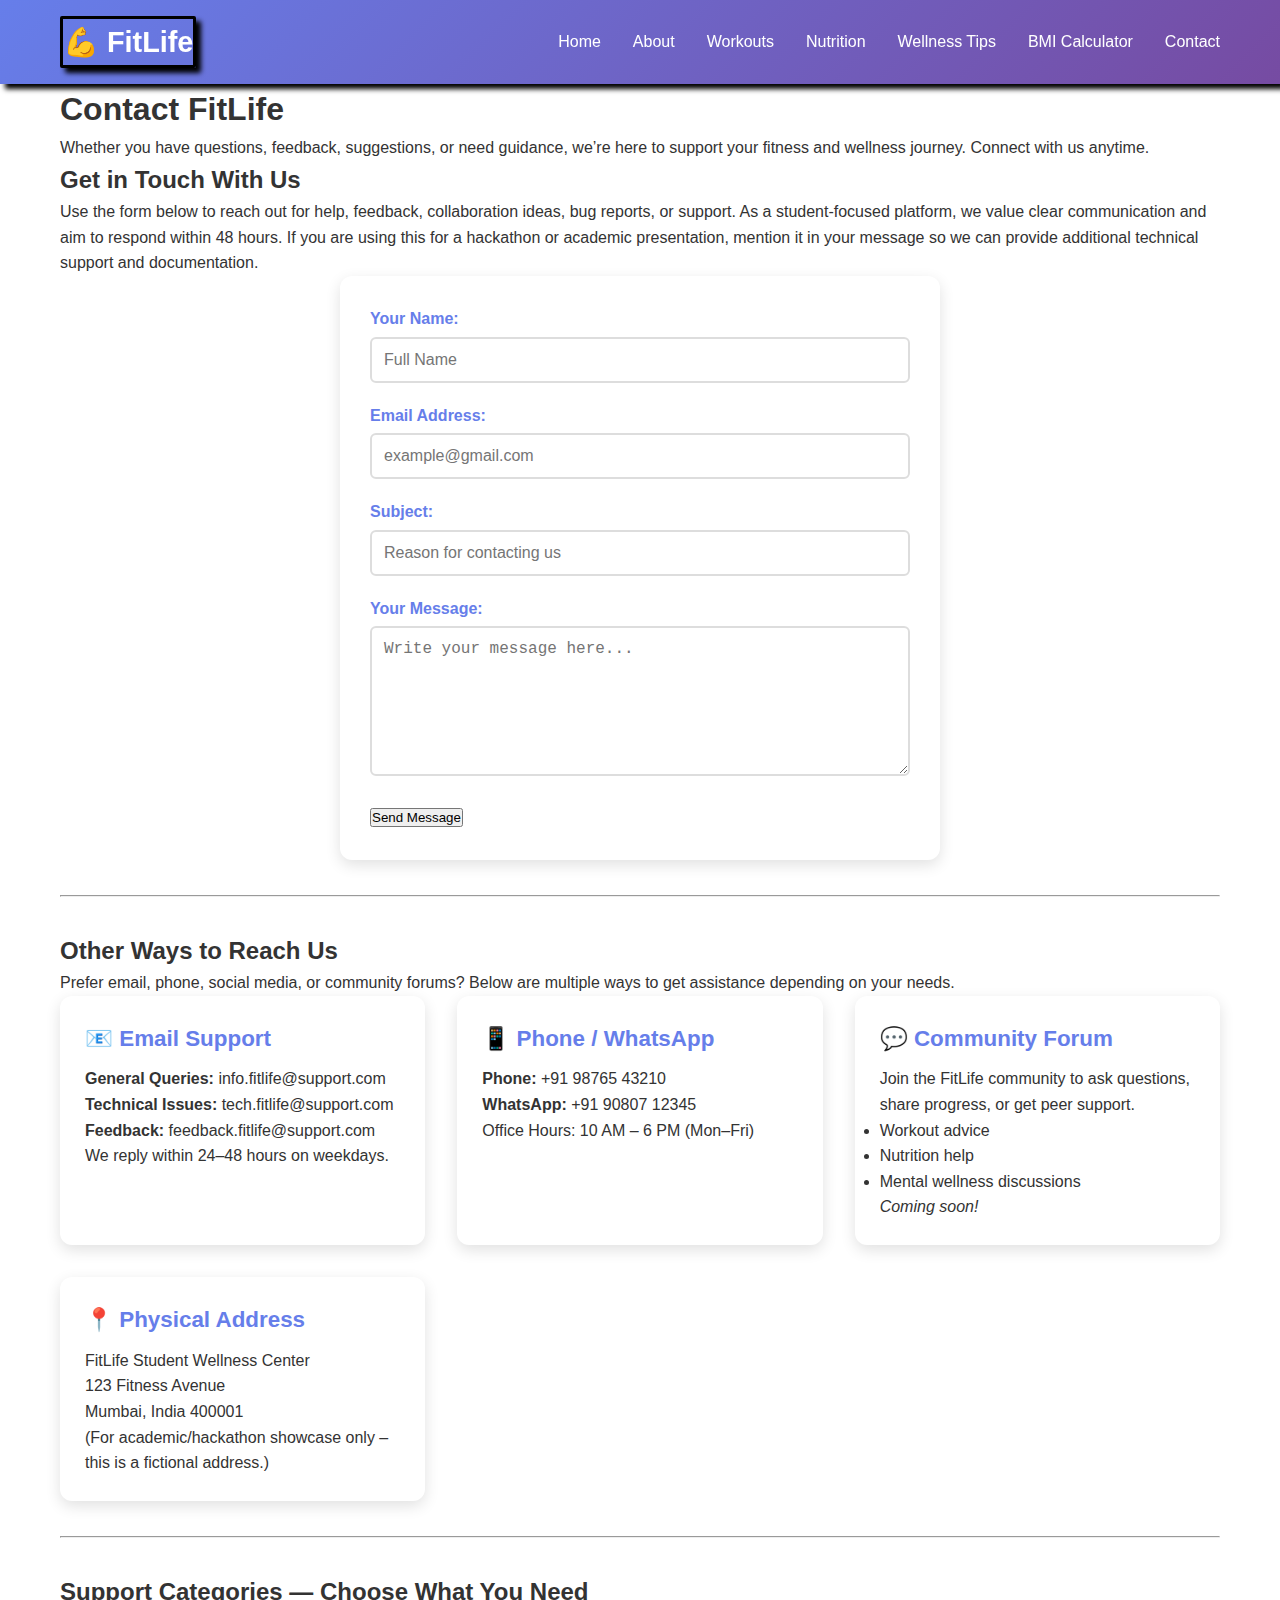
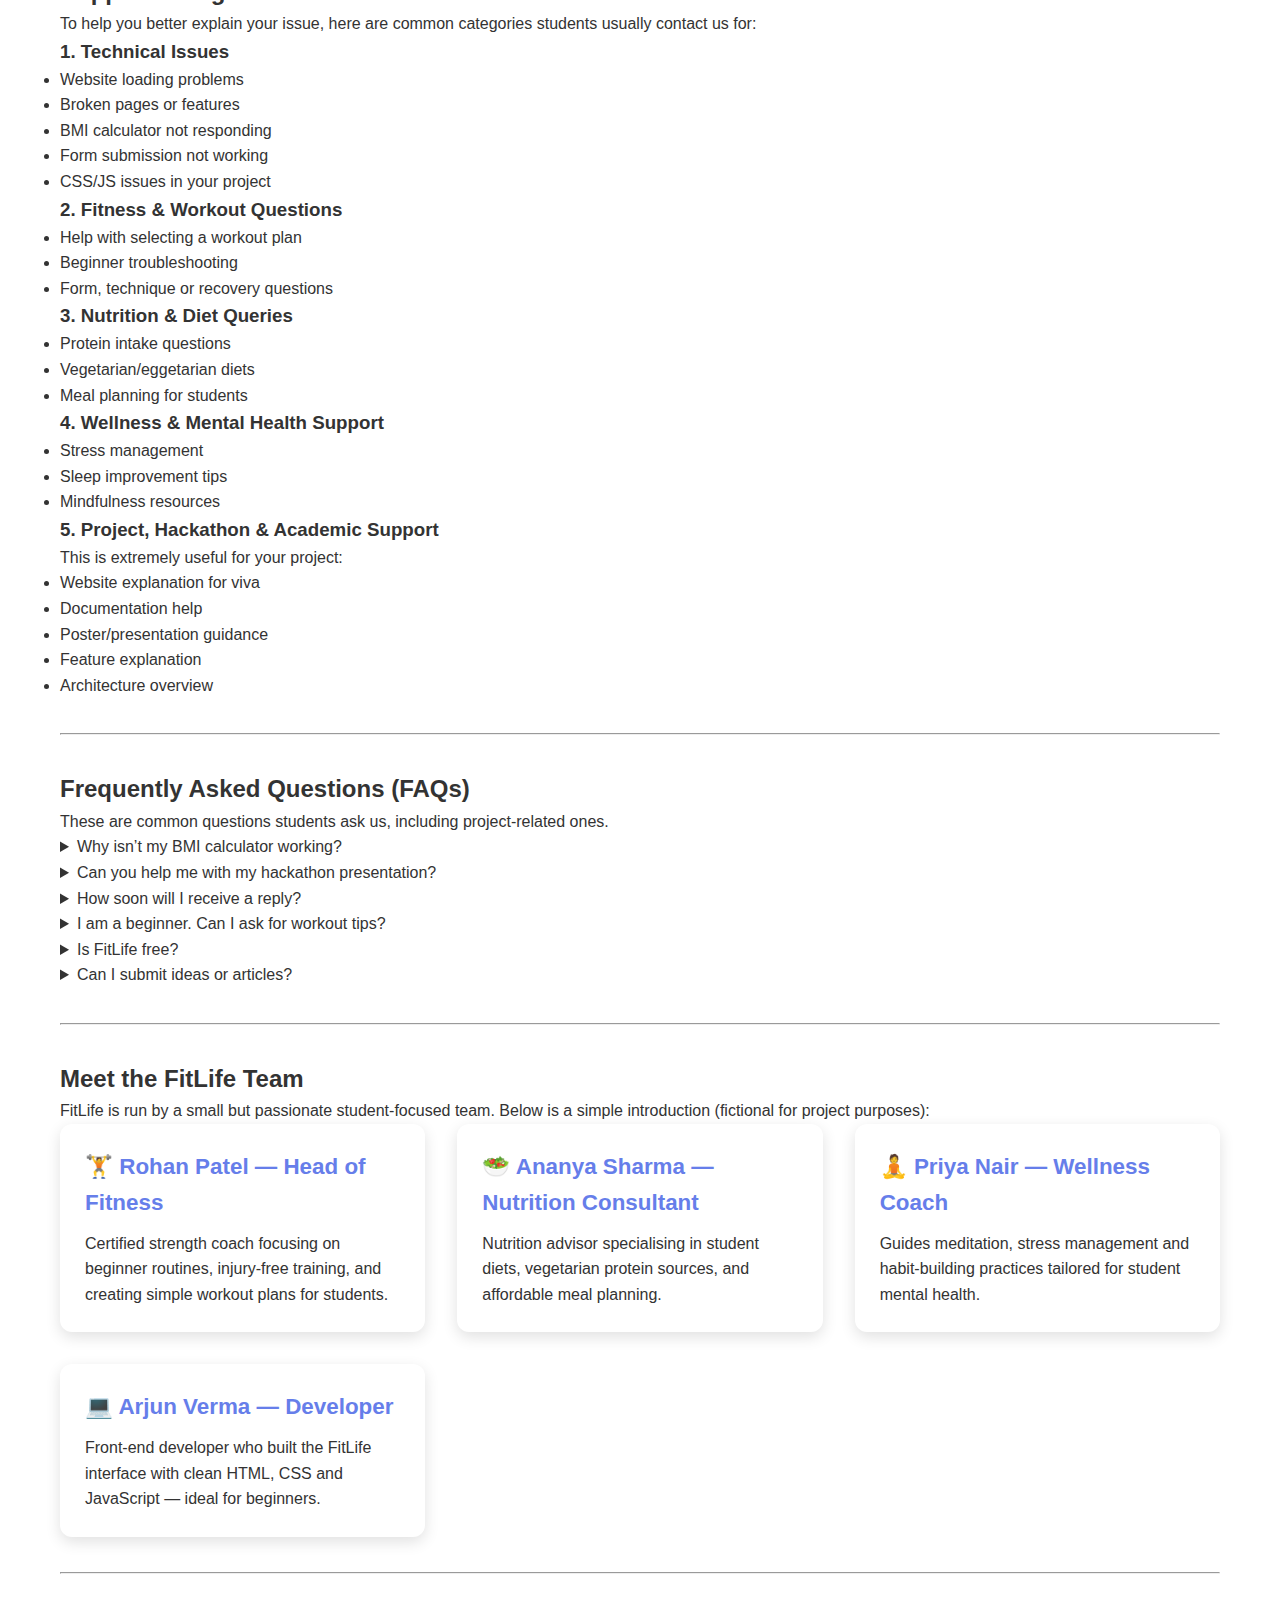
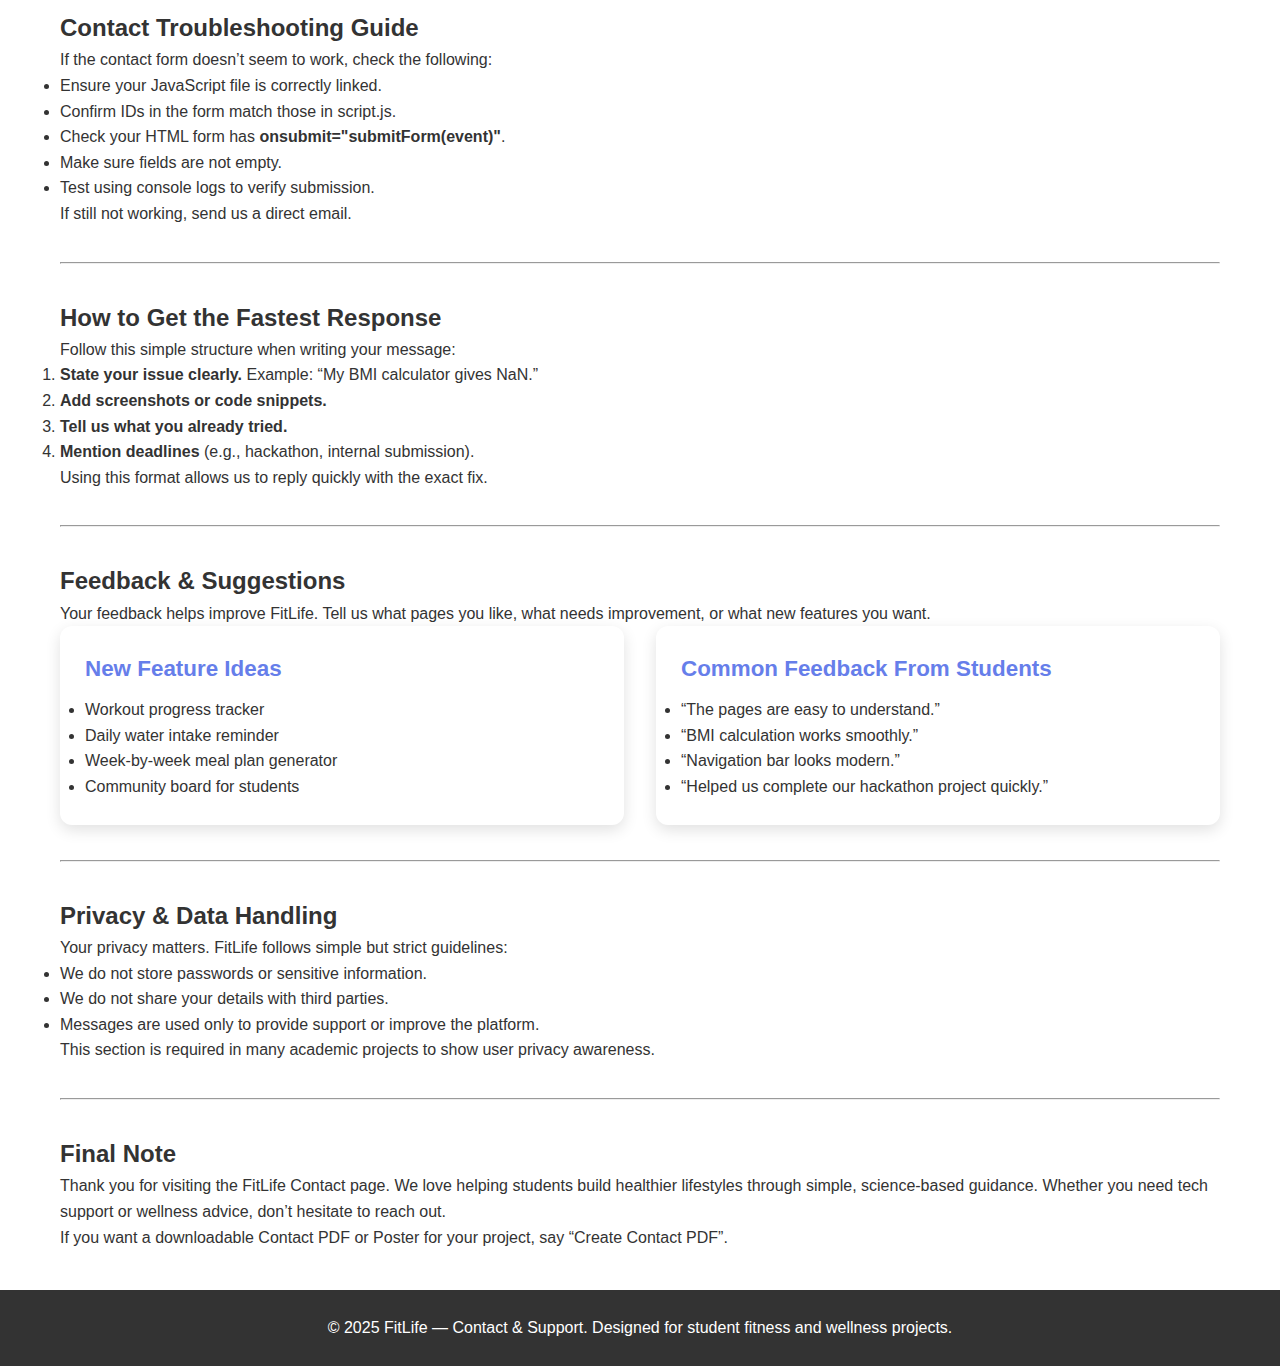
<file: contact.html>
<!DOCTYPE html>
<html lang="en">
<head>
  <meta charset="UTF-8" />
  <meta name="viewport" content="width=device-width, initial-scale=1" />
  <title>FitLife - Contact Us</title>
  <link rel="stylesheet" href="style.css" />
  <script src="script.js" defer></script>
</head>
<body>

<!-- NAVIGATION -->
<nav>
  <div class="container">
    <div class="logo">💪 FitLife</div>
    <ul>
      <li><a href="index.html">Home</a></li>
      <li><a href="about.html">About</a></li>
      <li><a href="workouts.html">Workouts</a></li>
      <li><a href="nutrition.html">Nutrition</a></li>
      <li><a href="tips.html">Wellness Tips</a></li>
      <li><a href="bmi.html">BMI Calculator</a></li>
      <li><a href="contact.html">Contact</a></li>
    </ul>
  </div>
</nav>

<!-- HERO -->
<section class="hero">
  <div class="container">
    <h1>Contact FitLife</h1>
    <p>Whether you have questions, feedback, suggestions, or need guidance, we’re here to support your fitness and wellness journey. Connect with us anytime.</p>
  </div>
</section>

<main>

<!-- CONTACT FORM SECTION -->
<section class="content-section">
  <div class="container">

    <h2>Get in Touch With Us</h2>
    <p>Use the form below to reach out for help, feedback, collaboration ideas, bug reports, or support. As a student-focused platform, we value clear communication and aim to respond within 48 hours. If you are using this for a hackathon or academic presentation, mention it in your message so we can provide additional technical support and documentation.</p>

    <div class="contact-form">
      <form onsubmit="submitForm(event)">
        <div class="form-group">
          <label>Your Name:</label>
          <input type="text" id="name" required placeholder="Full Name">
        </div>

        <div class="form-group">
          <label>Email Address:</label>
          <input type="email" id="email" required placeholder="example@gmail.com">
        </div>

        <div class="form-group">
          <label>Subject:</label>
          <input type="text" id="subject" required placeholder="Reason for contacting us">
        </div>

        <div class="form-group">
          <label>Your Message:</label>
          <textarea id="message" required placeholder="Write your message here..."></textarea>
        </div>

        <button type="submit" class="submit-btn">Send Message</button>
      </form>
    </div>

    <hr style="margin: 35px 0;">

    <!-- CONTACT CHANNELS -->
    <h2>Other Ways to Reach Us</h2>
    <p>Prefer email, phone, social media, or community forums? Below are multiple ways to get assistance depending on your needs.</p>

    <div class="workout-grid">
      <div class="workout-card">
        <h4>📧 Email Support</h4>
        <p><strong>General Queries:</strong> info.fitlife@support.com</p>
        <p><strong>Technical Issues:</strong> tech.fitlife@support.com</p>
        <p><strong>Feedback:</strong> feedback.fitlife@support.com</p>
        <p class="small">We reply within 24–48 hours on weekdays.</p>
      </div>

      <div class="workout-card">
        <h4>📱 Phone / WhatsApp</h4>
        <p><strong>Phone:</strong> +91 98765 43210</p>
        <p><strong>WhatsApp:</strong> +91 90807 12345</p>
        <p>Office Hours: 10 AM – 6 PM (Mon–Fri)</p>
      </div>

      <div class="workout-card">
        <h4>💬 Community Forum</h4>
        <p>Join the FitLife community to ask questions, share progress, or get peer support.</p>
        <ul>
          <li>Workout advice</li>
          <li>Nutrition help</li>
          <li>Mental wellness discussions</li>
        </ul>
        <p><i>Coming soon!</i></p>
      </div>

      <div class="workout-card">
        <h4>📍 Physical Address</h4>
        <p>FitLife Student Wellness Center</p>
        <p>123 Fitness Avenue</p>
        <p>Mumbai, India 400001</p>
        <p class="small">(For academic/hackathon showcase only – this is a fictional address.)</p>
      </div>
    </div>

    <hr style="margin: 35px 0;">

    <!-- SUPPORT SECTIONS -->
    <h2>Support Categories — Choose What You Need</h2>
    <p>To help you better explain your issue, here are common categories students usually contact us for:</p>

    <h3>1. Technical Issues</h3>
    <ul>
      <li>Website loading problems</li>
      <li>Broken pages or features</li>
      <li>BMI calculator not responding</li>
      <li>Form submission not working</li>
      <li>CSS/JS issues in your project</li>
    </ul>

    <h3>2. Fitness & Workout Questions</h3>
    <ul>
      <li>Help with selecting a workout plan</li>
      <li>Beginner troubleshooting</li>
      <li>Form, technique or recovery questions</li>
    </ul>

    <h3>3. Nutrition & Diet Queries</h3>
    <ul>
      <li>Protein intake questions</li>
      <li>Vegetarian/eggetarian diets</li>
      <li>Meal planning for students</li>
    </ul>

    <h3>4. Wellness & Mental Health Support</h3>
    <ul>
      <li>Stress management</li>
      <li>Sleep improvement tips</li>
      <li>Mindfulness resources</li>
    </ul>

    <h3>5. Project, Hackathon & Academic Support</h3>
    <p>This is extremely useful for your project:</p>
    <ul>
      <li>Website explanation for viva</li>
      <li>Documentation help</li>
      <li>Poster/presentation guidance</li>
      <li>Feature explanation</li>
      <li>Architecture overview</li>
    </ul>

    <hr style="margin: 35px 0;">

    <!-- FAQ SECTION -->
    <h2>Frequently Asked Questions (FAQs)</h2>
    <p>These are common questions students ask us, including project-related ones.</p>

    <details>
      <summary>Why isn’t my BMI calculator working?</summary>
      <p>Double-check your JavaScript file linking. Ensure script.js is correctly referenced in the HTML file. Also check if your input IDs (“weight” and “height”) match your JS code.</p>
    </details>

    <details>
      <summary>Can you help me with my hackathon presentation?</summary>
      <p>Yes! We can guide you with the structure, slides, explanation of your features, and demo flow.</p>
    </details>

    <details>
      <summary>How soon will I receive a reply?</summary>
      <p>Typically within 1–2 business days. During exam seasons, response time may temporarily increase due to higher volume.</p>
    </details>

    <details>
      <summary>I am a beginner. Can I ask for workout tips?</summary>
      <p>Yes. We recommend reading the Workouts and Wellness pages for full guidance, and then contacting us for personalised help.</p>
    </details>

    <details>
      <summary>Is FitLife free?</summary>
      <p>Yes, the platform is designed as a free resource for students.</p>
    </details>

    <details>
      <summary>Can I submit ideas or articles?</summary>
      <p>Absolutely! Send us a message with “Article Suggestion” as the subject.</p>
    </details>

    <hr style="margin: 35px 0;">

    <!-- TEAM SECTION -->
    <h2>Meet the FitLife Team</h2>
    <p>FitLife is run by a small but passionate student-focused team. Below is a simple introduction (fictional for project purposes):</p>

    <div class="workout-grid">
      <div class="workout-card">
        <h4>🏋️ Rohan Patel — Head of Fitness</h4>
        <p>Certified strength coach focusing on beginner routines, injury-free training, and creating simple workout plans for students.</p>
      </div>

      <div class="workout-card">
        <h4>🥗 Ananya Sharma — Nutrition Consultant</h4>
        <p>Nutrition advisor specialising in student diets, vegetarian protein sources, and affordable meal planning.</p>
      </div>

      <div class="workout-card">
        <h4>🧘 Priya Nair — Wellness Coach</h4>
        <p>Guides meditation, stress management and habit-building practices tailored for student mental health.</p>
      </div>

      <div class="workout-card">
        <h4>💻 Arjun Verma — Developer</h4>
        <p>Front-end developer who built the FitLife interface with clean HTML, CSS and JavaScript — ideal for beginners.</p>
      </div>
    </div>

    <hr style="margin: 35px 0;">

    <!-- TROUBLESHOOTING AREA -->
    <h2>Contact Troubleshooting Guide</h2>
    <p>If the contact form doesn’t seem to work, check the following:</p>

    <ul>
      <li>Ensure your JavaScript file is correctly linked.</li>
      <li>Confirm IDs in the form match those in script.js.</li>
      <li>Check your HTML form has <strong>onsubmit="submitForm(event)"</strong>.</li>
      <li>Make sure fields are not empty.</li>
      <li>Test using console logs to verify submission.</li>
    </ul>

    <p>If still not working, send us a direct email.</p>

    <hr style="margin: 35px 0;">

    <!-- USER GUIDE -->
    <h2>How to Get the Fastest Response</h2>
    <p>Follow this simple structure when writing your message:</p>
    <ol>
      <li><strong>State your issue clearly.</strong> Example: “My BMI calculator gives NaN.”</li>
      <li><strong>Add screenshots or code snippets.</strong></li>
      <li><strong>Tell us what you already tried.</strong></li>
      <li><strong>Mention deadlines</strong> (e.g., hackathon, internal submission).</li>
    </ol>

    <p>Using this format allows us to reply quickly with the exact fix.</p>

    <hr style="margin: 35px 0;">

    <!-- FEEDBACK SYSTEM -->
    <h2>Feedback & Suggestions</h2>
    <p>Your feedback helps improve FitLife. Tell us what pages you like, what needs improvement, or what new features you want.</p>
    <div class="workout-grid">
      <div class="workout-card">
        <h4>New Feature Ideas</h4>
        <ul>
          <li>Workout progress tracker</li>
          <li>Daily water intake reminder</li>
          <li>Week-by-week meal plan generator</li>
          <li>Community board for students</li>
        </ul>
      </div>

      <div class="workout-card">
        <h4>Common Feedback From Students</h4>
        <ul>
          <li>“The pages are easy to understand.”</li>
          <li>“BMI calculation works smoothly.”</li>
          <li>“Navigation bar looks modern.”</li>
          <li>“Helped us complete our hackathon project quickly.”</li>
        </ul>
      </div>
    </div>

    <hr style="margin: 35px 0;">

    <!-- PRIVACY SECTION -->
    <h2>Privacy & Data Handling</h2>
    <p>Your privacy matters. FitLife follows simple but strict guidelines:</p>
    <ul>
      <li>We do not store passwords or sensitive information.</li>
      <li>We do not share your details with third parties.</li>
      <li>Messages are used only to provide support or improve the platform.</li>
    </ul>

    <p class="small">This section is required in many academic projects to show user privacy awareness.</p>

    <hr style="margin: 35px 0;">

    <!-- CLOSING -->
    <h2>Final Note</h2>
    <p>Thank you for visiting the FitLife Contact page. We love helping students build healthier lifestyles through simple, science-based guidance. Whether you need tech support or wellness advice, don’t hesitate to reach out.</p>

    <p class="small">If you want a downloadable Contact PDF or Poster for your project, say “Create Contact PDF”.</p>

  </div>
</section>

</main>

<footer>
  <div class="container">
    <p>© 2025 FitLife — Contact & Support. Designed for student fitness and wellness projects.</p>
  </div>
</footer>

</body>
</html>
</file>
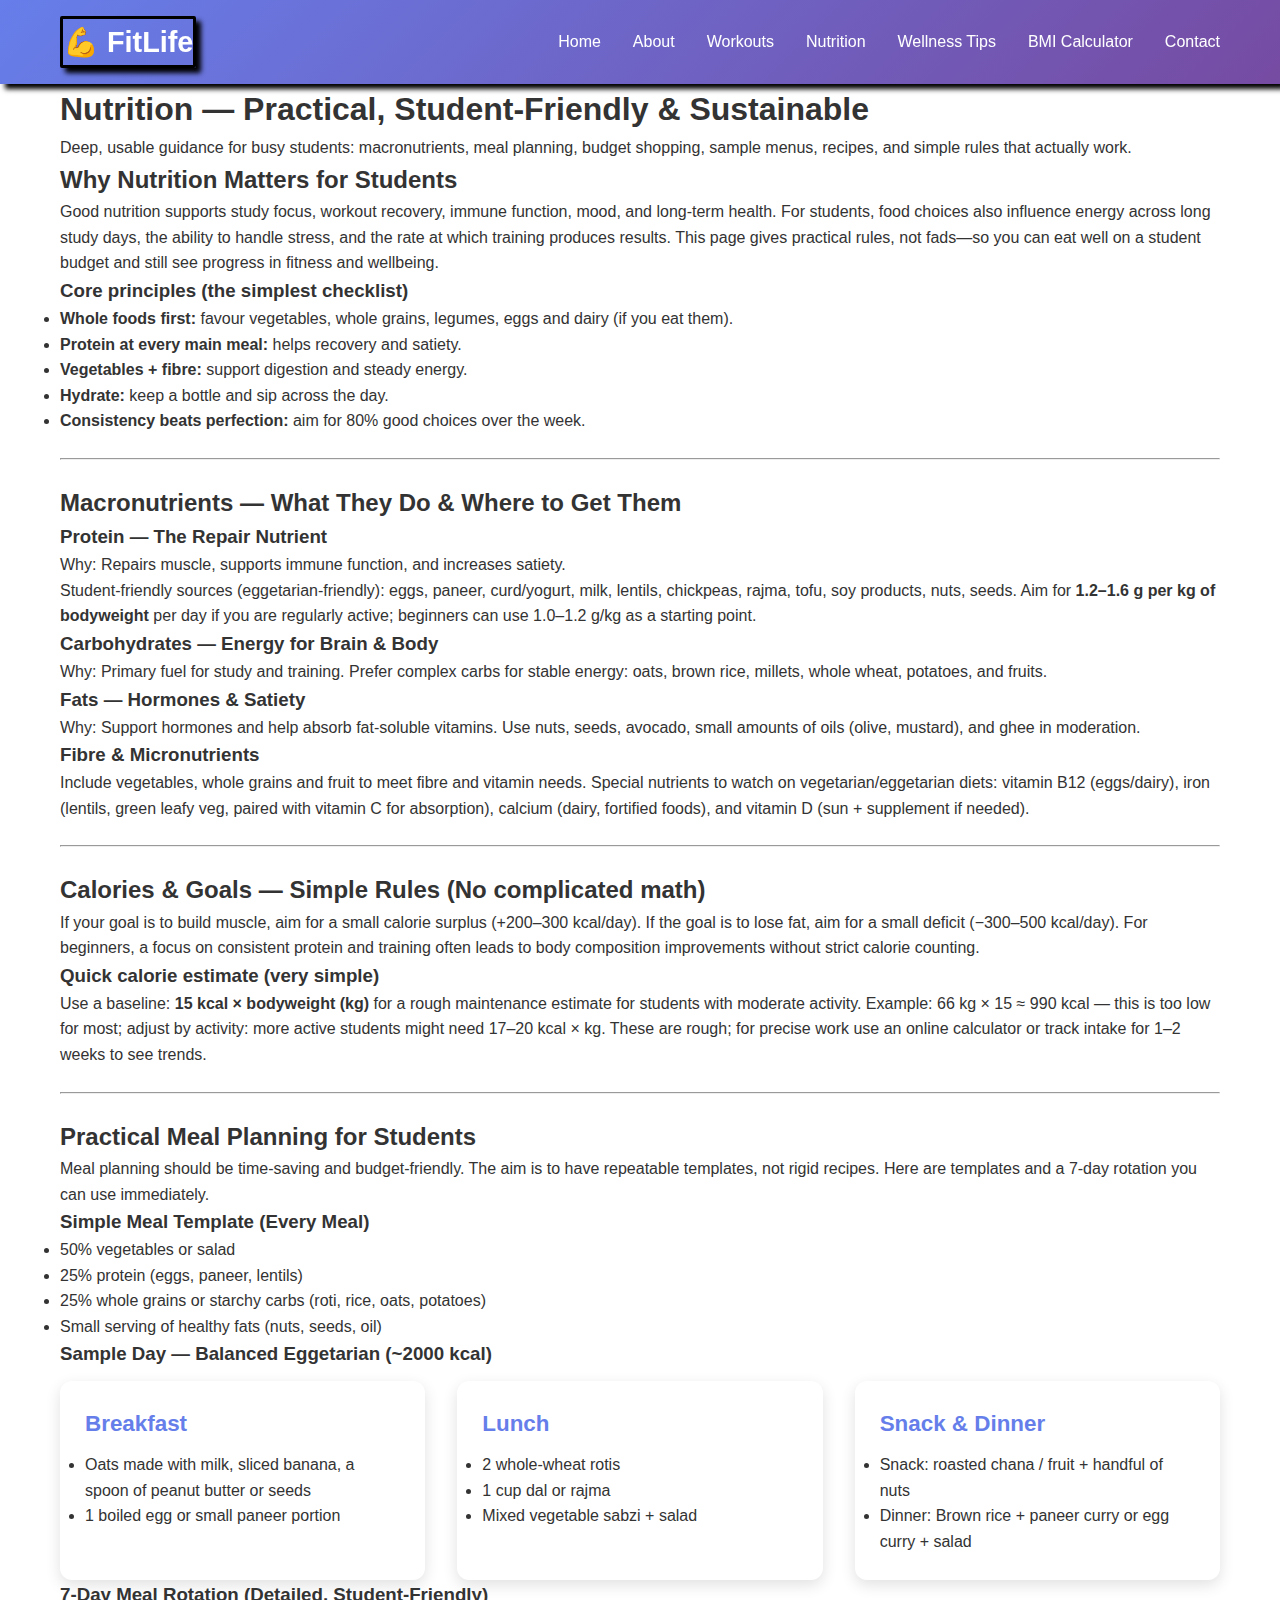
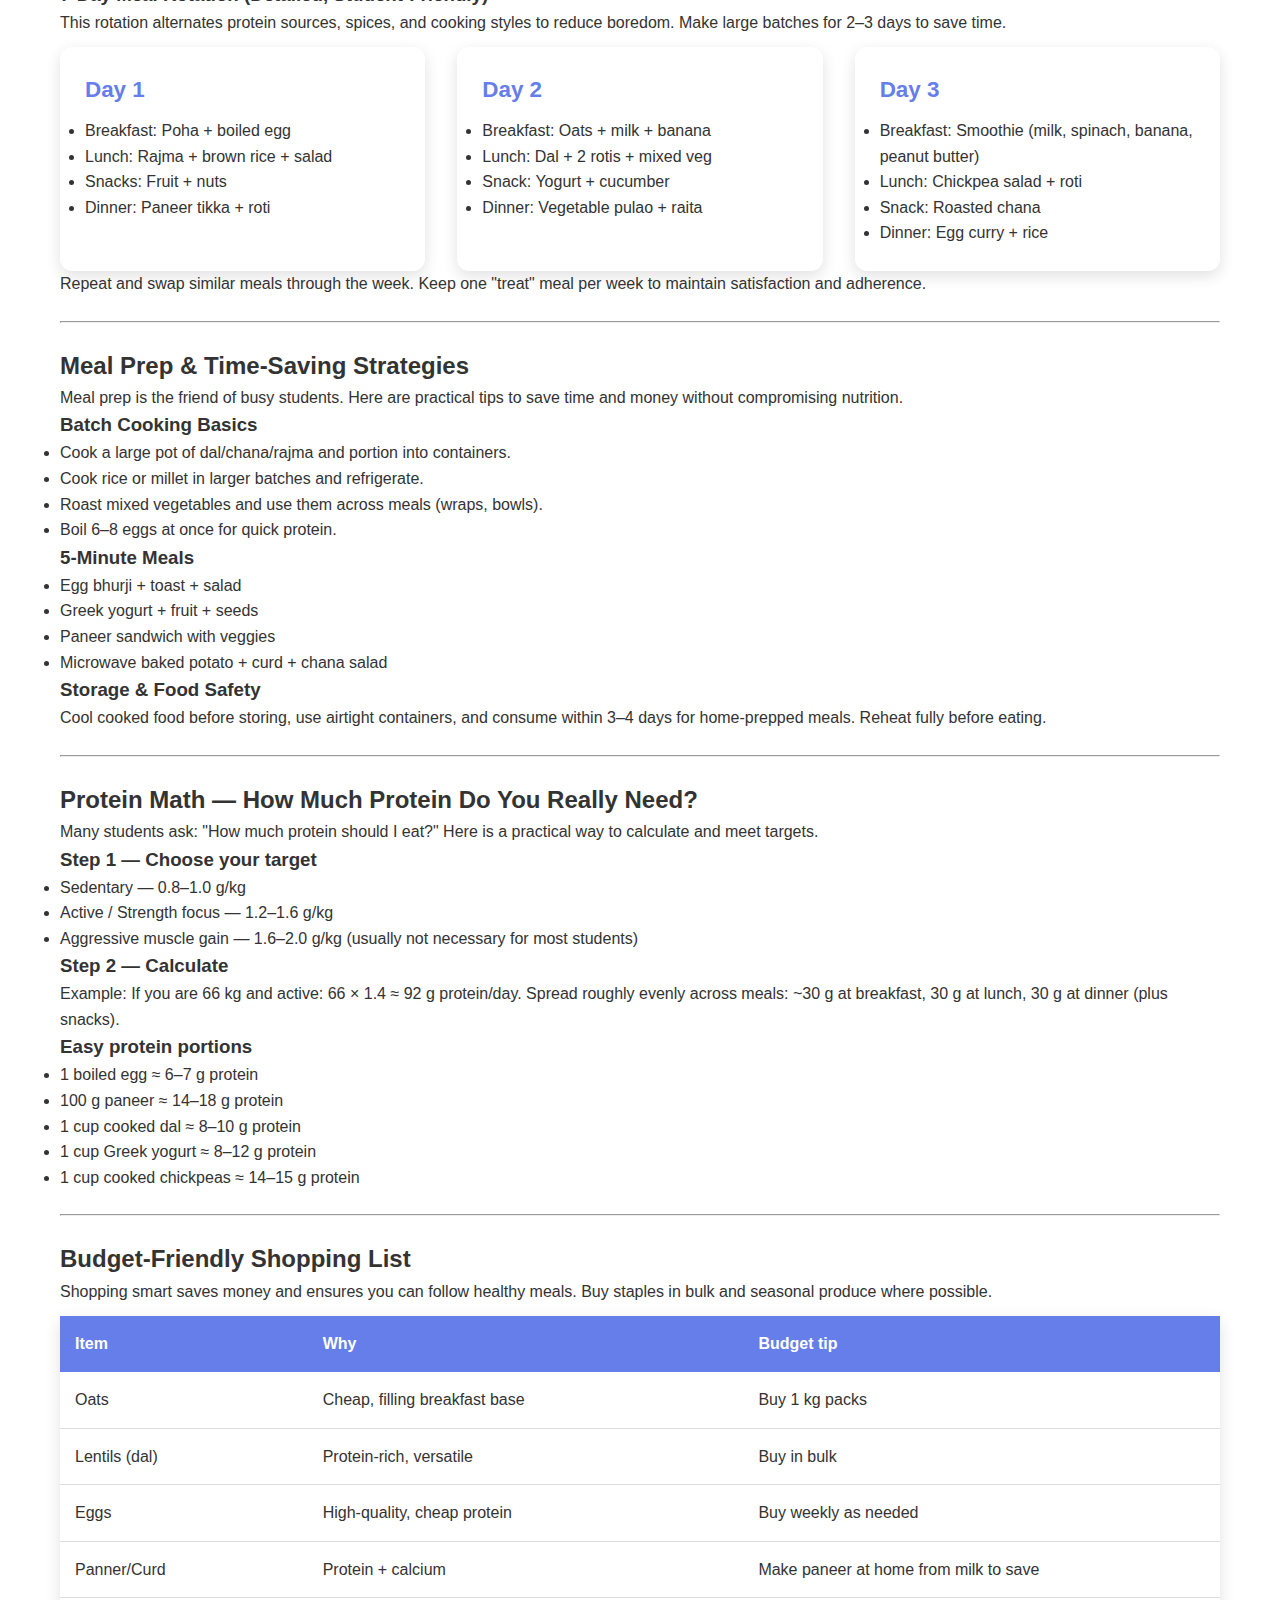
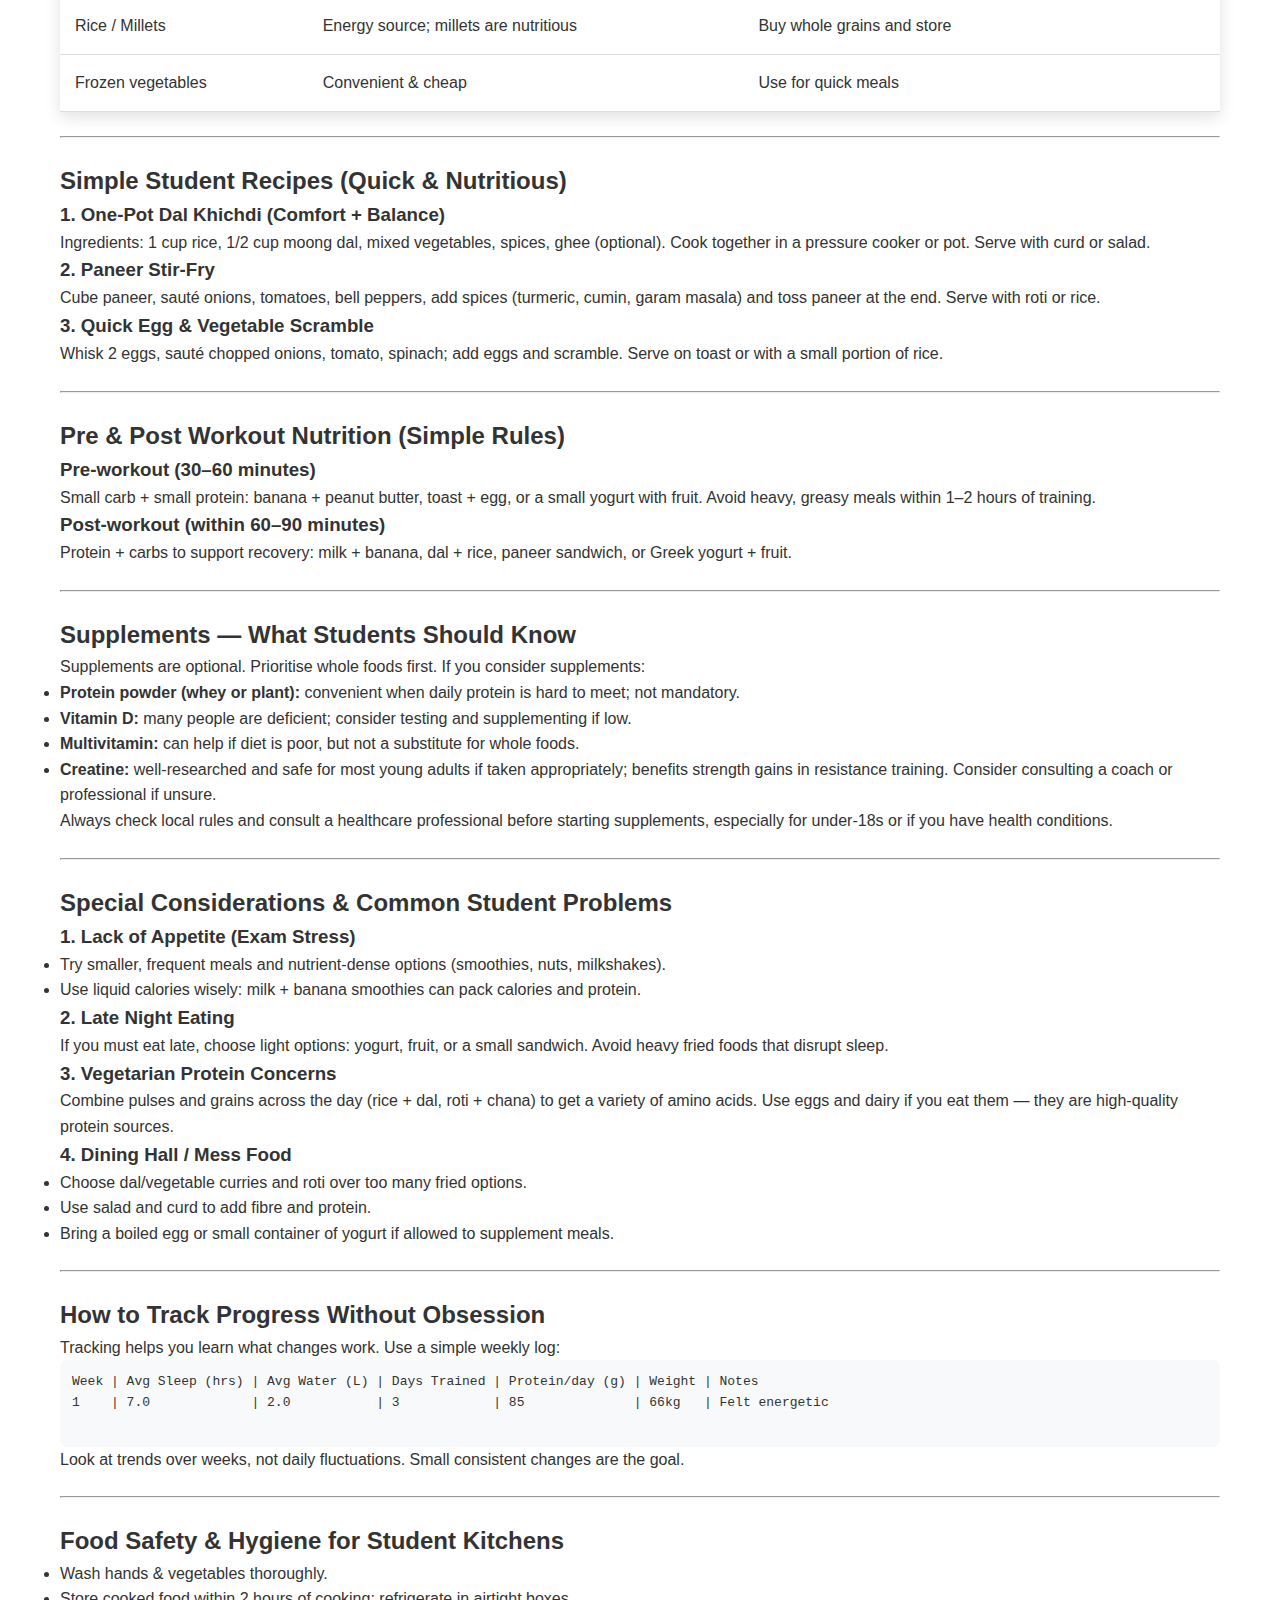
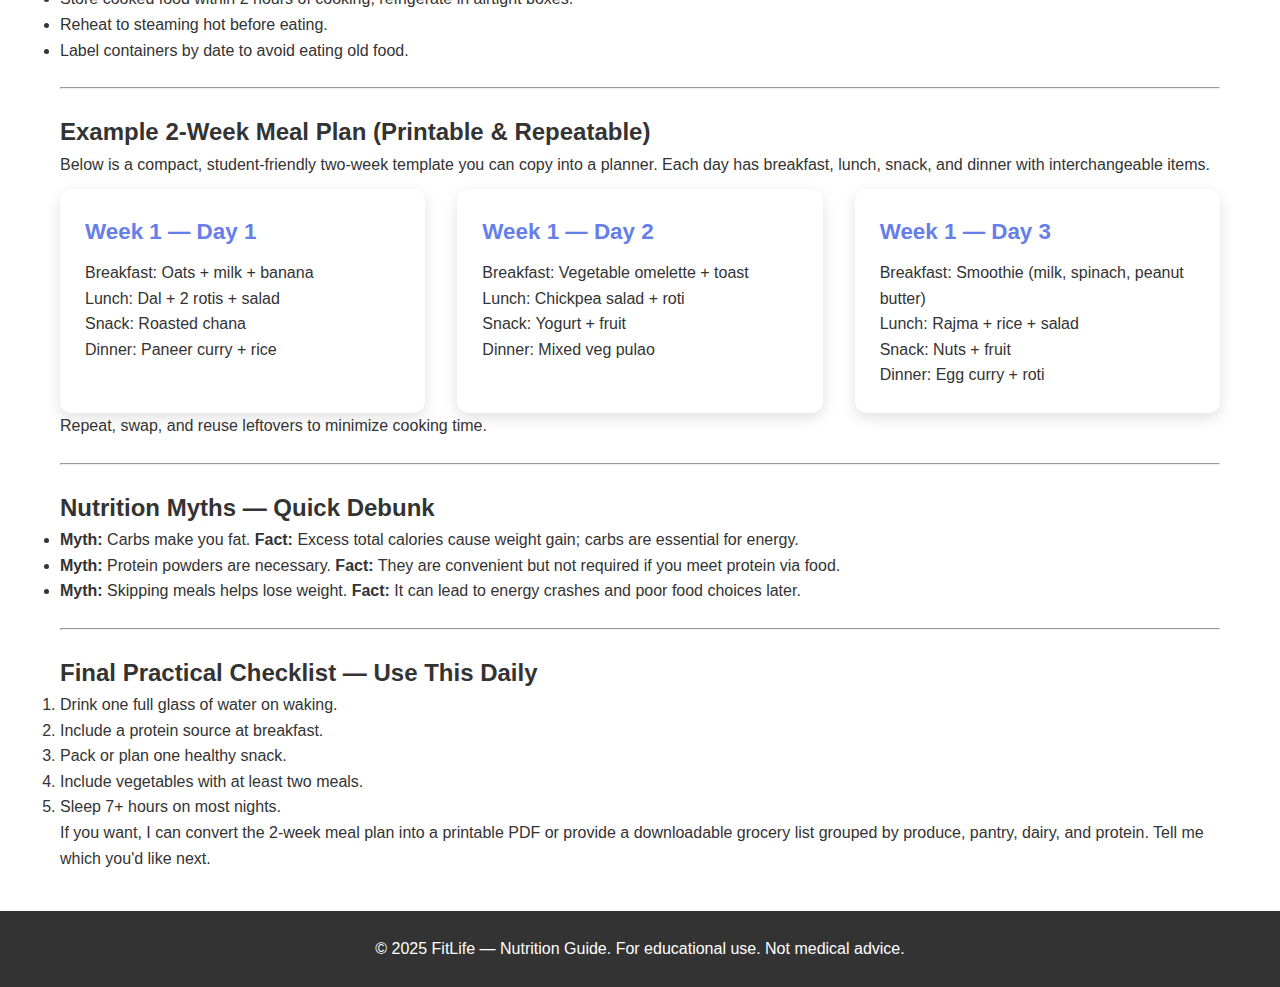
<file: nutrition.html>
<!DOCTYPE html>
<html lang="en">
<head>
  <meta charset="utf-8" />
  <meta name="viewport" content="width=device-width,initial-scale=1" />
  <title>FitLife - Nutrition</title>
  <link rel="stylesheet" href="style.css" />
  <script src="script.js" defer></script>
</head>
<body>

<nav>
  <div class="container">
    <div class="logo">💪 FitLife</div>
    <ul>
      <li><a href="index.html">Home</a></li>
      <li><a href="about.html">About</a></li>
      <li><a href="workouts.html">Workouts</a></li>
      <li><a href="nutrition.html">Nutrition</a></li>
      <li><a href="tips.html">Wellness Tips</a></li>
      <li><a href="bmi.html">BMI Calculator</a></li>
      <li><a href="contact.html">Contact</a></li>
    </ul>
  </div>
</nav>

<!-- HERO -->
<section class="hero">
  <div class="container">
    <h1>Nutrition — Practical, Student-Friendly & Sustainable</h1>
    <p>Deep, usable guidance for busy students: macronutrients, meal planning, budget shopping, sample menus, recipes, and simple rules that actually work.</p>
  </div>
</section>

<main>

  <section class="content-section">
    <div class="container">
      <h2>Why Nutrition Matters for Students</h2>
      <p>Good nutrition supports study focus, workout recovery, immune function, mood, and long-term health. For students, food choices also influence energy across long study days, the ability to handle stress, and the rate at which training produces results. This page gives practical rules, not fads—so you can eat well on a student budget and still see progress in fitness and wellbeing.</p>

      <h3>Core principles (the simplest checklist)</h3>
      <ul>
        <li><strong>Whole foods first:</strong> favour vegetables, whole grains, legumes, eggs and dairy (if you eat them).</li>
        <li><strong>Protein at every main meal:</strong> helps recovery and satiety.</li>
        <li><strong>Vegetables + fibre:</strong> support digestion and steady energy.</li>
        <li><strong>Hydrate:</strong> keep a bottle and sip across the day.</li>
        <li><strong>Consistency beats perfection:</strong> aim for 80% good choices over the week.</li>
      </ul>

      <hr style="margin:24px 0;">

      <h2>Macronutrients — What They Do & Where to Get Them</h2>

      <h3>Protein — The Repair Nutrient</h3>
      <p>Why: Repairs muscle, supports immune function, and increases satiety.</p>
      <p>Student-friendly sources (eggetarian-friendly): eggs, paneer, curd/yogurt, milk, lentils, chickpeas, rajma, tofu, soy products, nuts, seeds. Aim for <strong>1.2–1.6 g per kg of bodyweight</strong> per day if you are regularly active; beginners can use 1.0–1.2 g/kg as a starting point.</p>

      <h3>Carbohydrates — Energy for Brain & Body</h3>
      <p>Why: Primary fuel for study and training. Prefer complex carbs for stable energy: oats, brown rice, millets, whole wheat, potatoes, and fruits.</p>

      <h3>Fats — Hormones & Satiety</h3>
      <p>Why: Support hormones and help absorb fat-soluble vitamins. Use nuts, seeds, avocado, small amounts of oils (olive, mustard), and ghee in moderation.</p>

      <h3>Fibre & Micronutrients</h3>
      <p>Include vegetables, whole grains and fruit to meet fibre and vitamin needs. Special nutrients to watch on vegetarian/eggetarian diets: vitamin B12 (eggs/dairy), iron (lentils, green leafy veg, paired with vitamin C for absorption), calcium (dairy, fortified foods), and vitamin D (sun + supplement if needed).</p>

      <hr style="margin:24px 0;">

      <h2>Calories & Goals — Simple Rules (No complicated math)</h2>
      <p>If your goal is to build muscle, aim for a small calorie surplus (+200–300 kcal/day). If the goal is to lose fat, aim for a small deficit (−300–500 kcal/day). For beginners, a focus on consistent protein and training often leads to body composition improvements without strict calorie counting.</p>

      <h3>Quick calorie estimate (very simple)</h3>
      <p>Use a baseline: <strong>15 kcal × bodyweight (kg)</strong> for a rough maintenance estimate for students with moderate activity. Example: 66 kg × 15 ≈ 990 kcal — this is too low for most; adjust by activity: more active students might need 17–20 kcal × kg. These are rough; for precise work use an online calculator or track intake for 1–2 weeks to see trends.</p>

      <hr style="margin:24px 0;">

      <h2>Practical Meal Planning for Students</h2>
      <p>Meal planning should be time-saving and budget-friendly. The aim is to have repeatable templates, not rigid recipes. Here are templates and a 7-day rotation you can use immediately.</p>

      <h3>Simple Meal Template (Every Meal)</h3>
      <ul>
        <li>50% vegetables or salad</li>
        <li>25% protein (eggs, paneer, lentils)</li>
        <li>25% whole grains or starchy carbs (roti, rice, oats, potatoes)</li>
        <li>Small serving of healthy fats (nuts, seeds, oil)</li>
      </ul>

      <h3>Sample Day — Balanced Eggetarian (~2000 kcal)</h3>
      <div class="workout-grid" style="margin-top:12px;">
        <div class="workout-card">
          <h4>Breakfast</h4>
          <ul>
            <li>Oats made with milk, sliced banana, a spoon of peanut butter or seeds</li>
            <li>1 boiled egg or small paneer portion</li>
          </ul>
        </div>
        <div class="workout-card">
          <h4>Lunch</h4>
          <ul>
            <li>2 whole-wheat rotis</li>
            <li>1 cup dal or rajma</li>
            <li>Mixed vegetable sabzi + salad</li>
          </ul>
        </div>
        <div class="workout-card">
          <h4>Snack & Dinner</h4>
          <ul>
            <li>Snack: roasted chana / fruit + handful of nuts</li>
            <li>Dinner: Brown rice + paneer curry or egg curry + salad</li>
          </ul>
        </div>
      </div>

      <h3>7-Day Meal Rotation (Detailed, Student-Friendly)</h3>
      <p>This rotation alternates protein sources, spices, and cooking styles to reduce boredom. Make large batches for 2–3 days to save time.</p>

      <div class="workout-grid" style="margin-top:12px;">
        <div class="workout-card">
          <h4>Day 1</h4>
          <ul>
            <li>Breakfast: Poha + boiled egg</li>
            <li>Lunch: Rajma + brown rice + salad</li>
            <li>Snacks: Fruit + nuts</li>
            <li>Dinner: Paneer tikka + roti</li>
          </ul>
        </div>

        <div class="workout-card">
          <h4>Day 2</h4>
          <ul>
            <li>Breakfast: Oats + milk + banana</li>
            <li>Lunch: Dal + 2 rotis + mixed veg</li>
            <li>Snack: Yogurt + cucumber</li>
            <li>Dinner: Vegetable pulao + raita</li>
          </ul>
        </div>

        <div class="workout-card">
          <h4>Day 3</h4>
          <ul>
            <li>Breakfast: Smoothie (milk, spinach, banana, peanut butter)</li>
            <li>Lunch: Chickpea salad + roti</li>
            <li>Snack: Roasted chana</li>
            <li>Dinner: Egg curry + rice</li>
          </ul>
        </div>
      </div>

      <p>Repeat and swap similar meals through the week. Keep one "treat" meal per week to maintain satisfaction and adherence.</p>

      <hr style="margin:24px 0;">

      <h2>Meal Prep & Time-Saving Strategies</h2>
      <p>Meal prep is the friend of busy students. Here are practical tips to save time and money without compromising nutrition.</p>

      <h3>Batch Cooking Basics</h3>
      <ul>
        <li>Cook a large pot of dal/chana/rajma and portion into containers.</li>
        <li>Cook rice or millet in larger batches and refrigerate.</li>
        <li>Roast mixed vegetables and use them across meals (wraps, bowls).</li>
        <li>Boil 6–8 eggs at once for quick protein.</li>
      </ul>

      <h3>5-Minute Meals</h3>
      <ul>
        <li>Egg bhurji + toast + salad</li>
        <li>Greek yogurt + fruit + seeds</li>
        <li>Paneer sandwich with veggies</li>
        <li>Microwave baked potato + curd + chana salad</li>
      </ul>

      <h3>Storage & Food Safety</h3>
      <p>Cool cooked food before storing, use airtight containers, and consume within 3–4 days for home-prepped meals. Reheat fully before eating.</p>

      <hr style="margin:24px 0;">

      <h2>Protein Math — How Much Protein Do You Really Need?</h2>
      <p>Many students ask: "How much protein should I eat?" Here is a practical way to calculate and meet targets.</p>

      <h3>Step 1 — Choose your target</h3>
      <ul>
        <li>Sedentary — 0.8–1.0 g/kg</li>
        <li>Active / Strength focus — 1.2–1.6 g/kg</li>
        <li>Aggressive muscle gain — 1.6–2.0 g/kg (usually not necessary for most students)</li>
      </ul>

      <h3>Step 2 — Calculate</h3>
      <p>Example: If you are 66 kg and active: 66 × 1.4 ≈ 92 g protein/day. Spread roughly evenly across meals: ~30 g at breakfast, 30 g at lunch, 30 g at dinner (plus snacks).</p>

      <h3>Easy protein portions</h3>
      <ul>
        <li>1 boiled egg ≈ 6–7 g protein</li>
        <li>100 g paneer ≈ 14–18 g protein</li>
        <li>1 cup cooked dal ≈ 8–10 g protein</li>
        <li>1 cup Greek yogurt ≈ 8–12 g protein</li>
        <li>1 cup cooked chickpeas ≈ 14–15 g protein</li>
      </ul>

      <hr style="margin:24px 0;">

      <h2>Budget-Friendly Shopping List</h2>
      <p>Shopping smart saves money and ensures you can follow healthy meals. Buy staples in bulk and seasonal produce where possible.</p>

      <table class="nutrition-table" style="margin-top:12px;">
        <thead>
          <tr>
            <th>Item</th>
            <th>Why</th>
            <th>Budget tip</th>
          </tr>
        </thead>
        <tbody>
          <tr>
            <td>Oats</td>
            <td>Cheap, filling breakfast base</td>
            <td>Buy 1 kg packs</td>
          </tr>
          <tr>
            <td>Lentils (dal)</td>
            <td>Protein-rich, versatile</td>
            <td>Buy in bulk</td>
          </tr>
          <tr>
            <td>Eggs</td>
            <td>High-quality, cheap protein</td>
            <td>Buy weekly as needed</td>
          </tr>
          <tr>
            <td>Panner/Curd</td>
            <td>Protein + calcium</td>
            <td>Make paneer at home from milk to save</td>
          </tr>
          <tr>
            <td>Rice / Millets</td>
            <td>Energy source; millets are nutritious</td>
            <td>Buy whole grains and store</td>
          </tr>
          <tr>
            <td>Frozen vegetables</td>
            <td>Convenient & cheap</td>
            <td>Use for quick meals</td>
          </tr>
        </tbody>
      </table>

      <hr style="margin:24px 0;">

      <h2>Simple Student Recipes (Quick & Nutritious)</h2>

      <h3>1. One-Pot Dal Khichdi (Comfort + Balance)</h3>
      <p>Ingredients: 1 cup rice, 1/2 cup moong dal, mixed vegetables, spices, ghee (optional). Cook together in a pressure cooker or pot. Serve with curd or salad.</p>

      <h3>2. Paneer Stir-Fry</h3>
      <p>Cube paneer, sauté onions, tomatoes, bell peppers, add spices (turmeric, cumin, garam masala) and toss paneer at the end. Serve with roti or rice.</p>

      <h3>3. Quick Egg & Vegetable Scramble</h3>
      <p>Whisk 2 eggs, sauté chopped onions, tomato, spinach; add eggs and scramble. Serve on toast or with a small portion of rice.</p>

      <hr style="margin:24px 0;">

      <h2>Pre & Post Workout Nutrition (Simple Rules)</h2>
      <h3>Pre-workout (30–60 minutes)</h3>
      <p>Small carb + small protein: banana + peanut butter, toast + egg, or a small yogurt with fruit. Avoid heavy, greasy meals within 1–2 hours of training.</p>

      <h3>Post-workout (within 60–90 minutes)</h3>
      <p>Protein + carbs to support recovery: milk + banana, dal + rice, paneer sandwich, or Greek yogurt + fruit.</p>

      <hr style="margin:24px 0;">

      <h2>Supplements — What Students Should Know</h2>
      <p>Supplements are optional. Prioritise whole foods first. If you consider supplements:</p>
      <ul>
        <li><strong>Protein powder (whey or plant):</strong> convenient when daily protein is hard to meet; not mandatory.</li>
        <li><strong>Vitamin D:</strong> many people are deficient; consider testing and supplementing if low.</li>
        <li><strong>Multivitamin:</strong> can help if diet is poor, but not a substitute for whole foods.</li>
        <li><strong>Creatine:</strong> well-researched and safe for most young adults if taken appropriately; benefits strength gains in resistance training. Consider consulting a coach or professional if unsure.</li>
      </ul>

      <p class="small">Always check local rules and consult a healthcare professional before starting supplements, especially for under-18s or if you have health conditions.</p>

      <hr style="margin:24px 0;">

      <h2>Special Considerations & Common Student Problems</h2>

      <h3>1. Lack of Appetite (Exam Stress)</h3>
      <ul>
        <li>Try smaller, frequent meals and nutrient-dense options (smoothies, nuts, milkshakes).</li>
        <li>Use liquid calories wisely: milk + banana smoothies can pack calories and protein.</li>
      </ul>

      <h3>2. Late Night Eating</h3>
      <p>If you must eat late, choose light options: yogurt, fruit, or a small sandwich. Avoid heavy fried foods that disrupt sleep.</p>

      <h3>3. Vegetarian Protein Concerns</h3>
      <p>Combine pulses and grains across the day (rice + dal, roti + chana) to get a variety of amino acids. Use eggs and dairy if you eat them — they are high-quality protein sources.</p>

      <h3>4. Dining Hall / Mess Food</h3>
      <ul>
        <li>Choose dal/vegetable curries and roti over too many fried options.</li>
        <li>Use salad and curd to add fibre and protein.</li>
        <li>Bring a boiled egg or small container of yogurt if allowed to supplement meals.</li>
      </ul>

      <hr style="margin:24px 0;">

      <h2>How to Track Progress Without Obsession</h2>
      <p>Tracking helps you learn what changes work. Use a simple weekly log:</p>
      <pre style="background:#f8f9fa; padding:12px; border-radius:8px;">
Week | Avg Sleep (hrs) | Avg Water (L) | Days Trained | Protein/day (g) | Weight | Notes
1    | 7.0             | 2.0           | 3            | 85              | 66kg   | Felt energetic
      </pre>
      <p>Look at trends over weeks, not daily fluctuations. Small consistent changes are the goal.</p>

      <hr style="margin:24px 0;">

      <h2>Food Safety & Hygiene for Student Kitchens</h2>
      <ul>
        <li>Wash hands & vegetables thoroughly.</li>
        <li>Store cooked food within 2 hours of cooking; refrigerate in airtight boxes.</li>
        <li>Reheat to steaming hot before eating.</li>
        <li>Label containers by date to avoid eating old food.</li>
      </ul>

      <hr style="margin:24px 0;">

      <h2>Example 2-Week Meal Plan (Printable & Repeatable)</h2>
      <p>Below is a compact, student-friendly two-week template you can copy into a planner. Each day has breakfast, lunch, snack, and dinner with interchangeable items.</p>

      <div class="workout-grid" style="margin-top:12px;">
        <div class="workout-card">
          <h4>Week 1 — Day 1</h4>
          <p>Breakfast: Oats + milk + banana<br>Lunch: Dal + 2 rotis + salad<br>Snack: Roasted chana<br>Dinner: Paneer curry + rice</p>
        </div>

        <div class="workout-card">
          <h4>Week 1 — Day 2</h4>
          <p>Breakfast: Vegetable omelette + toast<br>Lunch: Chickpea salad + roti<br>Snack: Yogurt + fruit<br>Dinner: Mixed veg pulao</p>
        </div>

        <div class="workout-card">
          <h4>Week 1 — Day 3</h4>
          <p>Breakfast: Smoothie (milk, spinach, peanut butter)<br>Lunch: Rajma + rice + salad<br>Snack: Nuts + fruit<br>Dinner: Egg curry + roti</p>
        </div>
      </div>

      <p>Repeat, swap, and reuse leftovers to minimize cooking time.</p>

      <hr style="margin:24px 0;">

      <h2>Nutrition Myths — Quick Debunk</h2>
      <ul>
        <li><strong>Myth:</strong> Carbs make you fat. <strong>Fact:</strong> Excess total calories cause weight gain; carbs are essential for energy.</li>
        <li><strong>Myth:</strong> Protein powders are necessary. <strong>Fact:</strong> They are convenient but not required if you meet protein via food.</li>
        <li><strong>Myth:</strong> Skipping meals helps lose weight. <strong>Fact:</strong> It can lead to energy crashes and poor food choices later.</li>
      </ul>

      <hr style="margin:24px 0;">

      <h2>Final Practical Checklist — Use This Daily</h2>
      <ol>
        <li>Drink one full glass of water on waking.</li>
        <li>Include a protein source at breakfast.</li>
        <li>Pack or plan one healthy snack.</li>
        <li>Include vegetables with at least two meals.</li>
        <li>Sleep 7+ hours on most nights.</li>
      </ol>

      <p class="small">If you want, I can convert the 2-week meal plan into a printable PDF or provide a downloadable grocery list grouped by produce, pantry, dairy, and protein. Tell me which you'd like next.</p>

    </div>
  </section>

</main>

<footer>
  <div class="container">
    <p>© 2025 FitLife — Nutrition Guide. For educational use. Not medical advice.</p>
  </div>
</footer>

</body>
</html>
</file>
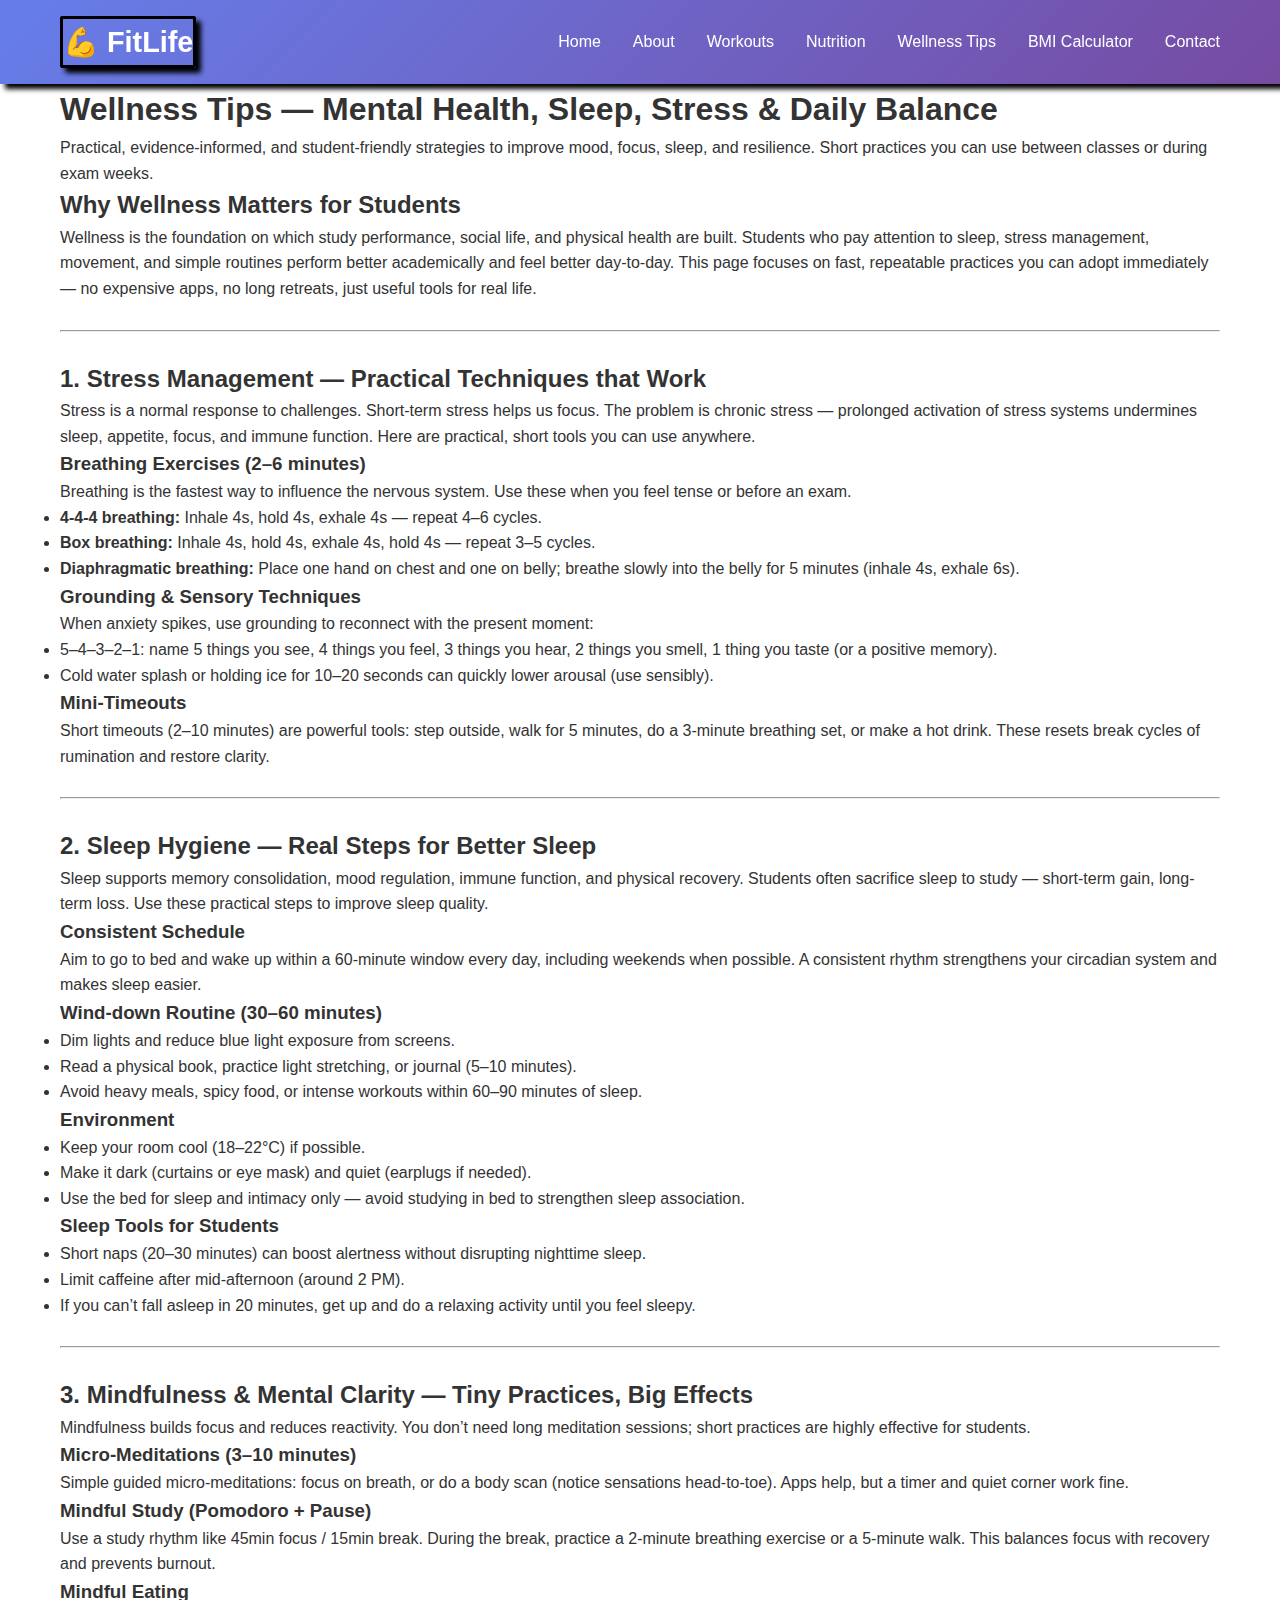
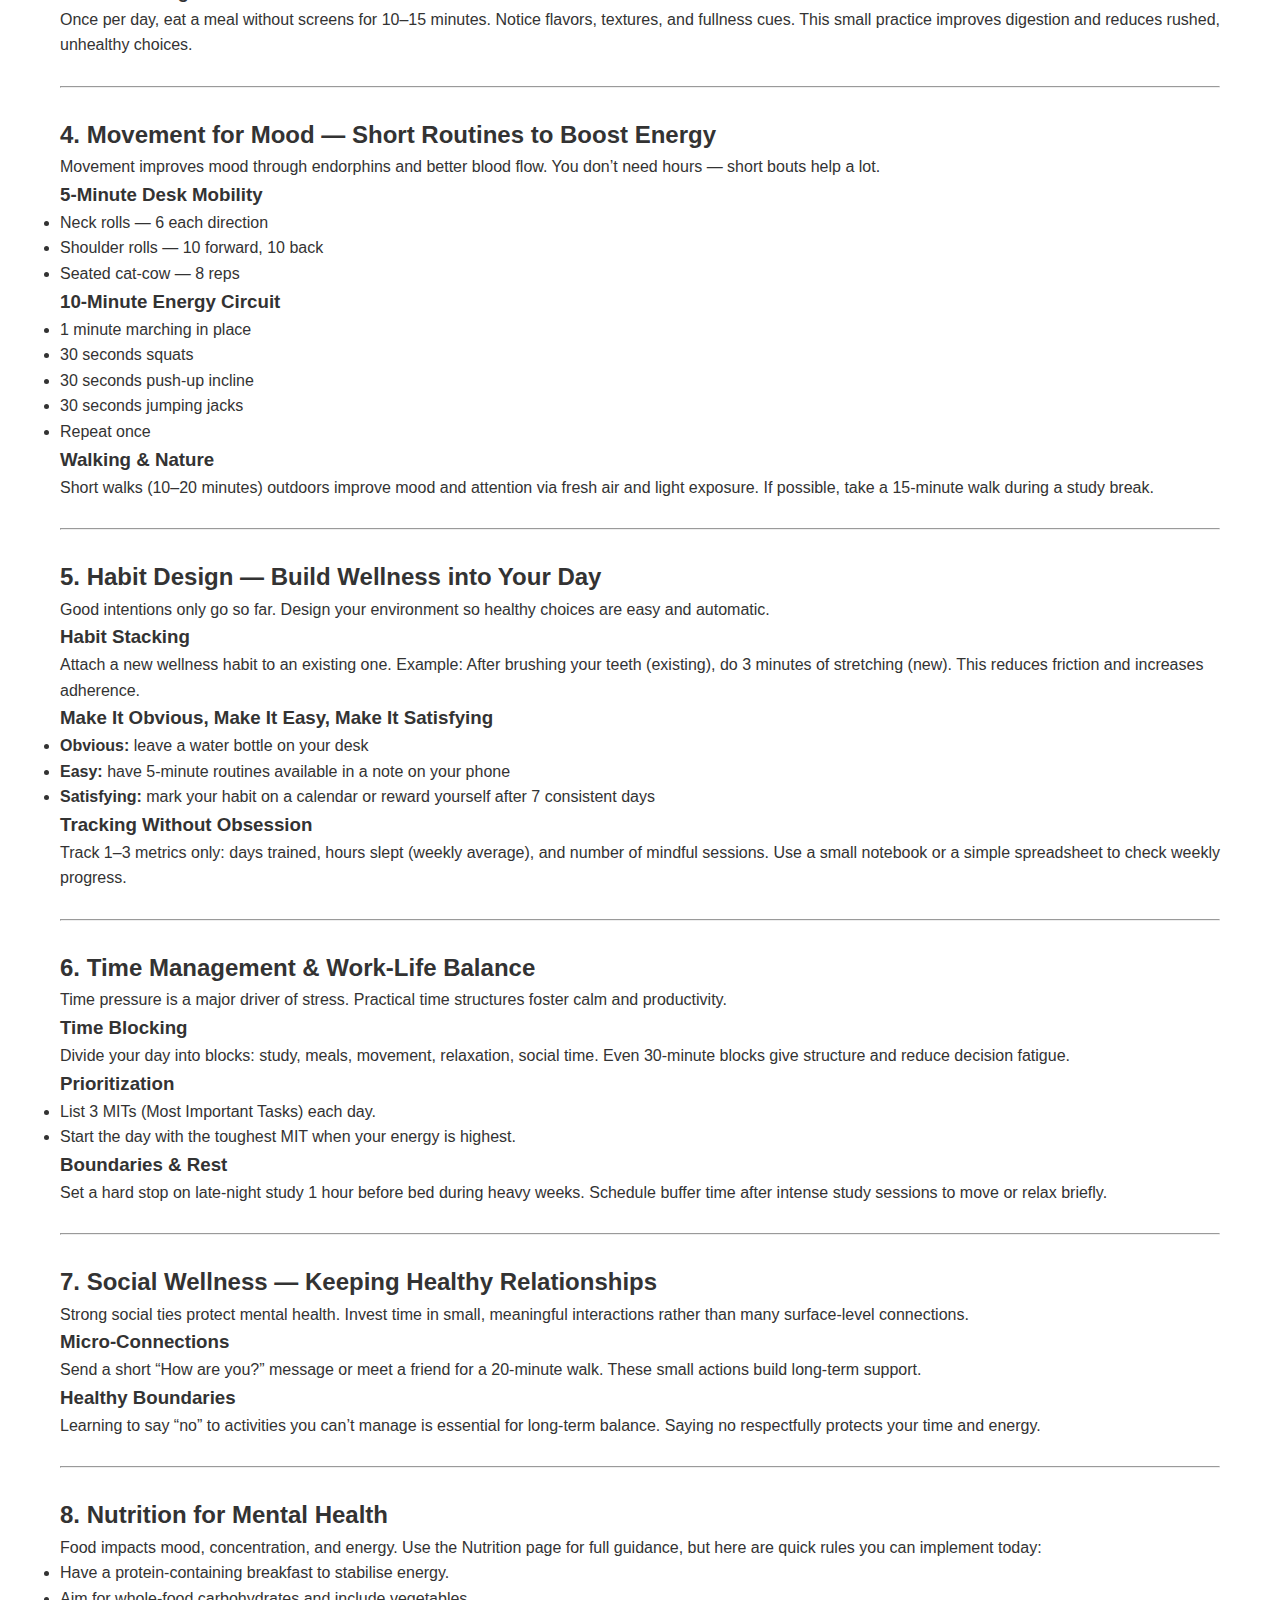
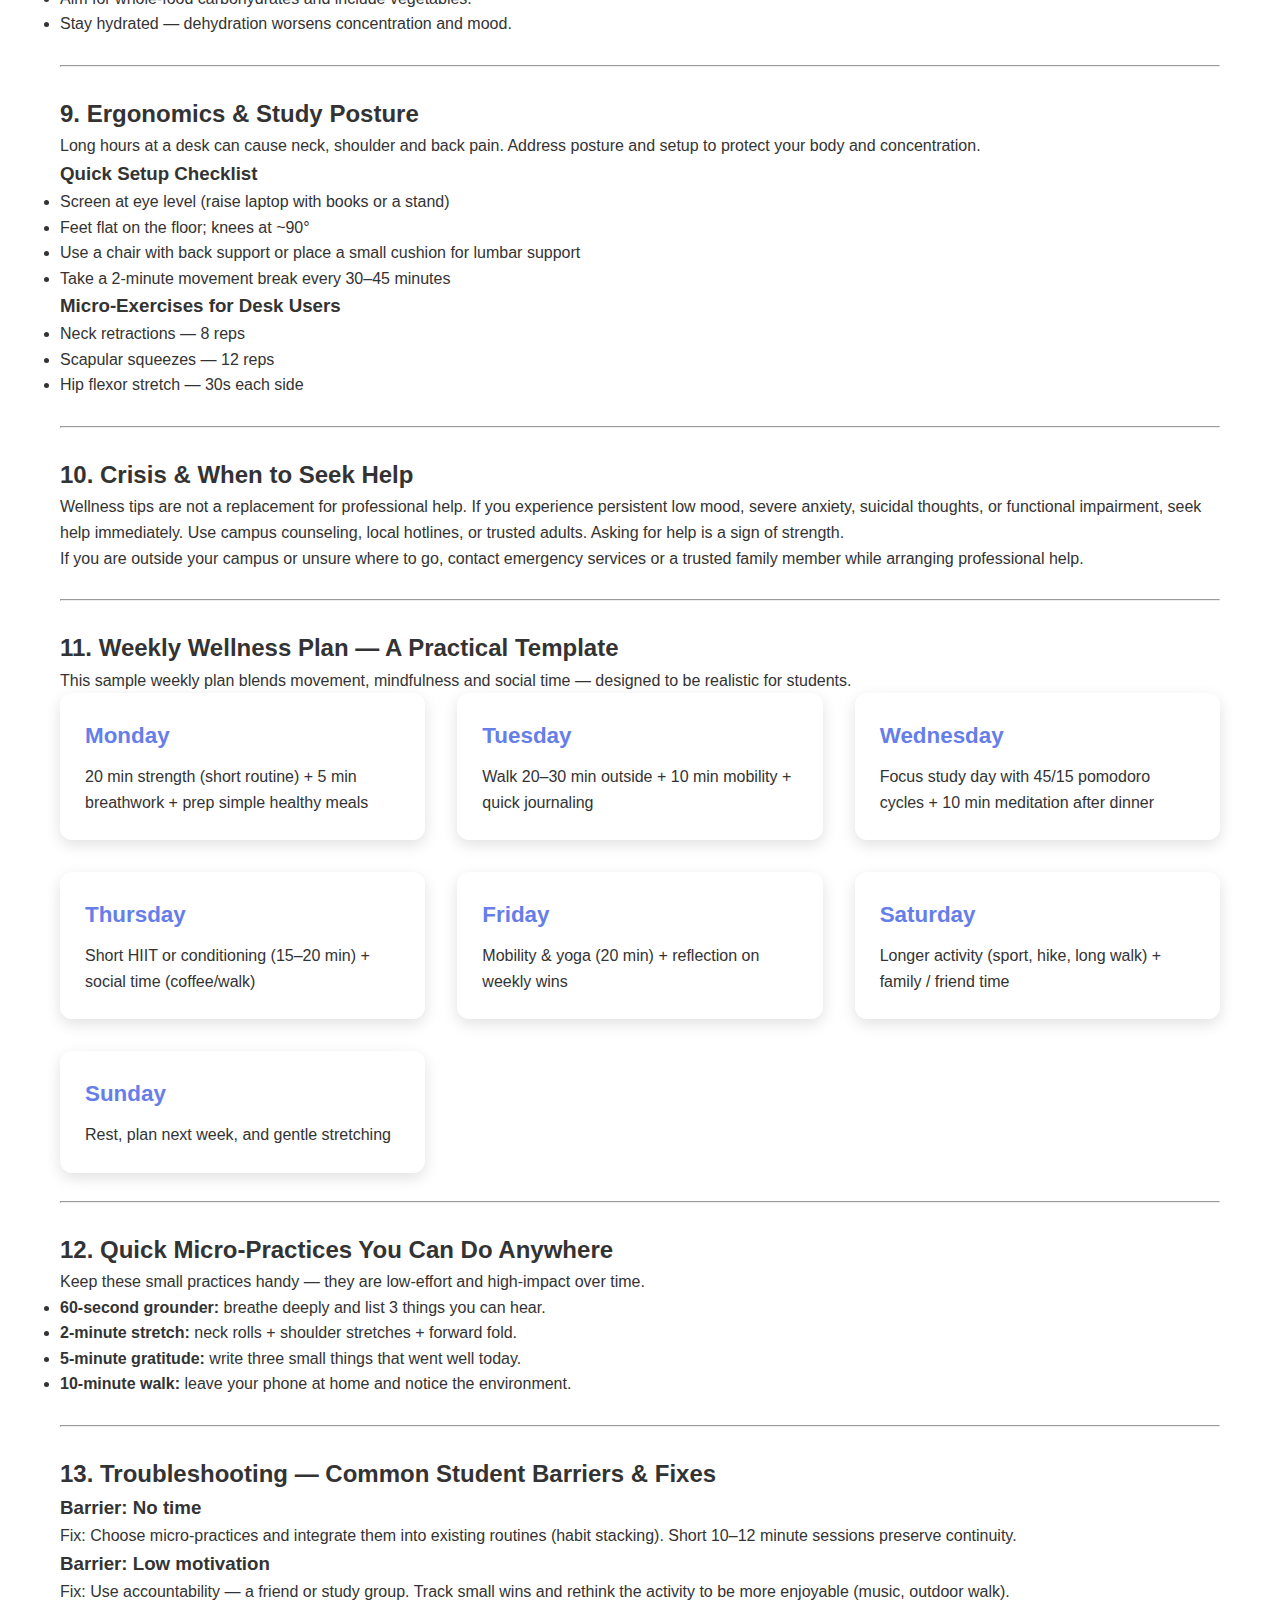
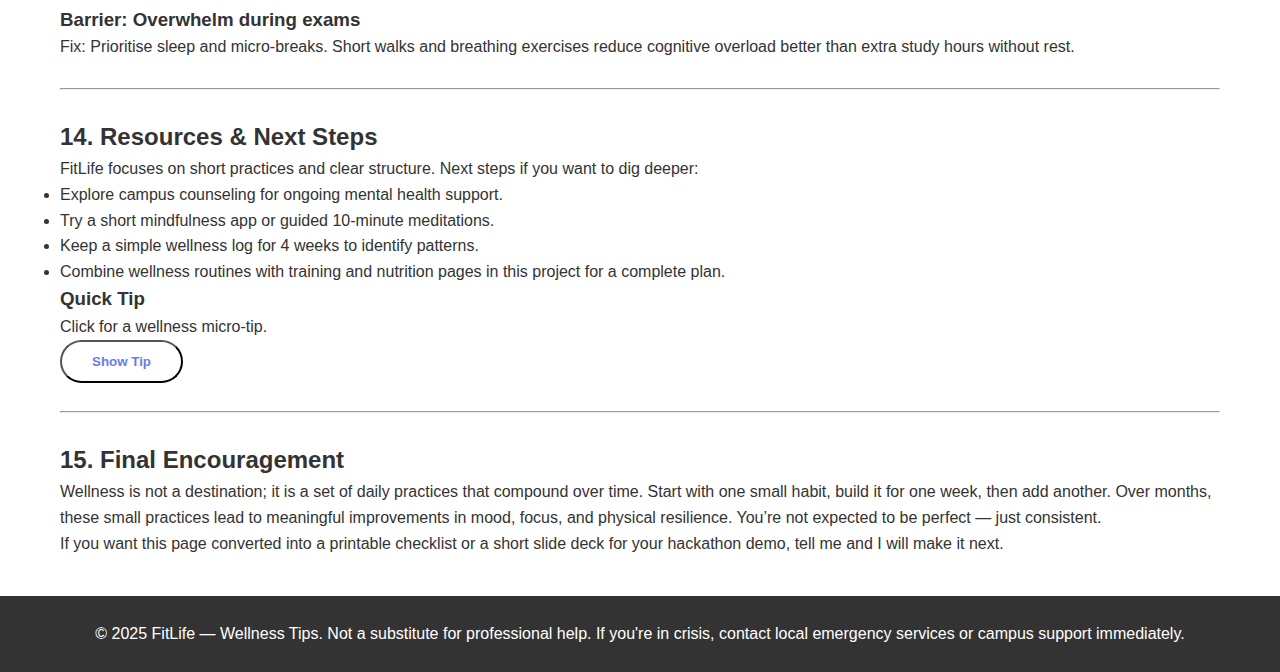
<file: tips.html>
<!DOCTYPE html>
<html lang="en">
<head>
  <meta charset="utf-8" />
  <meta name="viewport" content="width=device-width,initial-scale=1" />
  <title>FitLife - Wellness Tips</title>
  <link rel="stylesheet" href="style.css" />
  <script src="script.js" defer></script>
</head>
<body>

<nav>
  <div class="container">
    <div class="logo">💪 FitLife</div>
    <ul>
      <li><a href="index.html">Home</a></li>
      <li><a href="about.html">About</a></li>
      <li><a href="workouts.html">Workouts</a></li>
      <li><a href="nutrition.html">Nutrition</a></li>
      <li><a href="tips.html">Wellness Tips</a></li>
      <li><a href="bmi.html">BMI Calculator</a></li>
      <li><a href="contact.html">Contact</a></li>
    </ul>
  </div>
</nav>

<!-- HERO -->
<section class="hero">
  <div class="container">
    <h1>Wellness Tips — Mental Health, Sleep, Stress & Daily Balance</h1>
    <p>Practical, evidence-informed, and student-friendly strategies to improve mood, focus, sleep, and resilience. Short practices you can use between classes or during exam weeks.</p>
  </div>
</section>

<main>
  <section class="content-section">
    <div class="container">

      <h2>Why Wellness Matters for Students</h2>
      <p>Wellness is the foundation on which study performance, social life, and physical health are built. Students who pay attention to sleep, stress management, movement, and simple routines perform better academically and feel better day-to-day. This page focuses on fast, repeatable practices you can adopt immediately — no expensive apps, no long retreats, just useful tools for real life.</p>

      <hr style="margin:28px 0;">

      <h2>1. Stress Management — Practical Techniques that Work</h2>
      <p>Stress is a normal response to challenges. Short-term stress helps us focus. The problem is chronic stress — prolonged activation of stress systems undermines sleep, appetite, focus, and immune function. Here are practical, short tools you can use anywhere.</p>

      <h3>Breathing Exercises (2–6 minutes)</h3>
      <p>Breathing is the fastest way to influence the nervous system. Use these when you feel tense or before an exam.</p>
      <ul>
        <li><strong>4-4-4 breathing:</strong> Inhale 4s, hold 4s, exhale 4s — repeat 4–6 cycles.</li>
        <li><strong>Box breathing:</strong> Inhale 4s, hold 4s, exhale 4s, hold 4s — repeat 3–5 cycles.</li>
        <li><strong>Diaphragmatic breathing:</strong> Place one hand on chest and one on belly; breathe slowly into the belly for 5 minutes (inhale 4s, exhale 6s).</li>
      </ul>

      <h3>Grounding & Sensory Techniques</h3>
      <p>When anxiety spikes, use grounding to reconnect with the present moment:</p>
      <ul>
        <li>5–4–3–2–1: name 5 things you see, 4 things you feel, 3 things you hear, 2 things you smell, 1 thing you taste (or a positive memory).</li>
        <li>Cold water splash or holding ice for 10–20 seconds can quickly lower arousal (use sensibly).</li>
      </ul>

      <h3>Mini-Timeouts</h3>
      <p>Short timeouts (2–10 minutes) are powerful tools: step outside, walk for 5 minutes, do a 3-minute breathing set, or make a hot drink. These resets break cycles of rumination and restore clarity.</p>

      <hr style="margin:28px 0;">

      <h2>2. Sleep Hygiene — Real Steps for Better Sleep</h2>
      <p>Sleep supports memory consolidation, mood regulation, immune function, and physical recovery. Students often sacrifice sleep to study — short-term gain, long-term loss. Use these practical steps to improve sleep quality.</p>

      <h3>Consistent Schedule</h3>
      <p>Aim to go to bed and wake up within a 60-minute window every day, including weekends when possible. A consistent rhythm strengthens your circadian system and makes sleep easier.</p>

      <h3>Wind-down Routine (30–60 minutes)</h3>
      <ul>
        <li>Dim lights and reduce blue light exposure from screens.</li>
        <li>Read a physical book, practice light stretching, or journal (5–10 minutes).</li>
        <li>Avoid heavy meals, spicy food, or intense workouts within 60–90 minutes of sleep.</li>
      </ul>

      <h3>Environment</h3>
      <ul>
        <li>Keep your room cool (18–22°C) if possible.</li>
        <li>Make it dark (curtains or eye mask) and quiet (earplugs if needed).</li>
        <li>Use the bed for sleep and intimacy only — avoid studying in bed to strengthen sleep association.</li>
      </ul>

      <h3>Sleep Tools for Students</h3>
      <ul>
        <li>Short naps (20–30 minutes) can boost alertness without disrupting nighttime sleep.</li>
        <li>Limit caffeine after mid-afternoon (around 2 PM).</li>
        <li>If you can’t fall asleep in 20 minutes, get up and do a relaxing activity until you feel sleepy.</li>
      </ul>

      <hr style="margin:28px 0;">

      <h2>3. Mindfulness & Mental Clarity — Tiny Practices, Big Effects</h2>
      <p>Mindfulness builds focus and reduces reactivity. You don’t need long meditation sessions; short practices are highly effective for students.</p>

      <h3>Micro-Meditations (3–10 minutes)</h3>
      <p>Simple guided micro-meditations: focus on breath, or do a body scan (notice sensations head-to-toe). Apps help, but a timer and quiet corner work fine.</p>

      <h3>Mindful Study (Pomodoro + Pause)</h3>
      <p>Use a study rhythm like 45min focus / 15min break. During the break, practice a 2-minute breathing exercise or a 5-minute walk. This balances focus with recovery and prevents burnout.</p>

      <h3>Mindful Eating</h3>
      <p>Once per day, eat a meal without screens for 10–15 minutes. Notice flavors, textures, and fullness cues. This small practice improves digestion and reduces rushed, unhealthy choices.</p>

      <hr style="margin:28px 0;">

      <h2>4. Movement for Mood — Short Routines to Boost Energy</h2>
      <p>Movement improves mood through endorphins and better blood flow. You don’t need hours — short bouts help a lot.</p>

      <h3>5-Minute Desk Mobility</h3>
      <ul>
        <li>Neck rolls — 6 each direction</li>
        <li>Shoulder rolls — 10 forward, 10 back</li>
        <li>Seated cat-cow — 8 reps</li>
      </ul>

      <h3>10-Minute Energy Circuit</h3>
      <ul>
        <li>1 minute marching in place</li>
        <li>30 seconds squats</li>
        <li>30 seconds push-up incline</li>
        <li>30 seconds jumping jacks</li>
        <li>Repeat once</li>
      </ul>

      <h3>Walking & Nature</h3>
      <p>Short walks (10–20 minutes) outdoors improve mood and attention via fresh air and light exposure. If possible, take a 15-minute walk during a study break.</p>

      <hr style="margin:28px 0;">

      <h2>5. Habit Design — Build Wellness into Your Day</h2>
      <p>Good intentions only go so far. Design your environment so healthy choices are easy and automatic.</p>

      <h3>Habit Stacking</h3>
      <p>Attach a new wellness habit to an existing one. Example: After brushing your teeth (existing), do 3 minutes of stretching (new). This reduces friction and increases adherence.</p>

      <h3>Make It Obvious, Make It Easy, Make It Satisfying</h3>
      <ul>
        <li><strong>Obvious:</strong> leave a water bottle on your desk</li>
        <li><strong>Easy:</strong> have 5-minute routines available in a note on your phone</li>
        <li><strong>Satisfying:</strong> mark your habit on a calendar or reward yourself after 7 consistent days</li>
      </ul>

      <h3>Tracking Without Obsession</h3>
      <p>Track 1–3 metrics only: days trained, hours slept (weekly average), and number of mindful sessions. Use a small notebook or a simple spreadsheet to check weekly progress.</p>

      <hr style="margin:28px 0;">

      <h2>6. Time Management & Work-Life Balance</h2>
      <p>Time pressure is a major driver of stress. Practical time structures foster calm and productivity.</p>

      <h3>Time Blocking</h3>
      <p>Divide your day into blocks: study, meals, movement, relaxation, social time. Even 30-minute blocks give structure and reduce decision fatigue.</p>

      <h3>Prioritization</h3>
      <ul>
        <li>List 3 MITs (Most Important Tasks) each day.</li>
        <li>Start the day with the toughest MIT when your energy is highest.</li>
      </ul>

      <h3>Boundaries & Rest</h3>
      <p>Set a hard stop on late-night study 1 hour before bed during heavy weeks. Schedule buffer time after intense study sessions to move or relax briefly.</p>

      <hr style="margin:28px 0;">

      <h2>7. Social Wellness — Keeping Healthy Relationships</h2>
      <p>Strong social ties protect mental health. Invest time in small, meaningful interactions rather than many surface-level connections.</p>

      <h3>Micro-Connections</h3>
      <p>Send a short “How are you?” message or meet a friend for a 20-minute walk. These small actions build long-term support.</p>

      <h3>Healthy Boundaries</h3>
      <p>Learning to say “no” to activities you can’t manage is essential for long-term balance. Saying no respectfully protects your time and energy.</p>

      <hr style="margin:28px 0;">

      <h2>8. Nutrition for Mental Health</h2>
      <p>Food impacts mood, concentration, and energy. Use the Nutrition page for full guidance, but here are quick rules you can implement today:</p>
      <ul>
        <li>Have a protein-containing breakfast to stabilise energy.</li>
        <li>Aim for whole-food carbohydrates and include vegetables.</li>
        <li>Stay hydrated — dehydration worsens concentration and mood.</li>
      </ul>

      <hr style="margin:28px 0;">

      <h2>9. Ergonomics & Study Posture</h2>
      <p>Long hours at a desk can cause neck, shoulder and back pain. Address posture and setup to protect your body and concentration.</p>

      <h3>Quick Setup Checklist</h3>
      <ul>
        <li>Screen at eye level (raise laptop with books or a stand)</li>
        <li>Feet flat on the floor; knees at ~90°</li>
        <li>Use a chair with back support or place a small cushion for lumbar support</li>
        <li>Take a 2-minute movement break every 30–45 minutes</li>
      </ul>

      <h3>Micro-Exercises for Desk Users</h3>
      <ul>
        <li>Neck retractions — 8 reps</li>
        <li>Scapular squeezes — 12 reps</li>
        <li>Hip flexor stretch — 30s each side</li>
      </ul>

      <hr style="margin:28px 0;">

      <h2>10. Crisis & When to Seek Help</h2>
      <p>Wellness tips are not a replacement for professional help. If you experience persistent low mood, severe anxiety, suicidal thoughts, or functional impairment, seek help immediately. Use campus counseling, local hotlines, or trusted adults. Asking for help is a sign of strength.</p>

      <p class="small">If you are outside your campus or unsure where to go, contact emergency services or a trusted family member while arranging professional help.</p>

      <hr style="margin:28px 0;">

      <h2>11. Weekly Wellness Plan — A Practical Template</h2>
      <p>This sample weekly plan blends movement, mindfulness and social time — designed to be realistic for students.</p>

      <div class="workout-grid">
        <div class="workout-card">
          <h4>Monday</h4>
          <p>20 min strength (short routine) + 5 min breathwork + prep simple healthy meals</p>
        </div>
        <div class="workout-card">
          <h4>Tuesday</h4>
          <p>Walk 20–30 min outside + 10 min mobility + quick journaling</p>
        </div>
        <div class="workout-card">
          <h4>Wednesday</h4>
          <p>Focus study day with 45/15 pomodoro cycles + 10 min meditation after dinner</p>
        </div>
        <div class="workout-card">
          <h4>Thursday</h4>
          <p>Short HIIT or conditioning (15–20 min) + social time (coffee/walk)</p>
        </div>
        <div class="workout-card">
          <h4>Friday</h4>
          <p>Mobility & yoga (20 min) + reflection on weekly wins</p>
        </div>
        <div class="workout-card">
          <h4>Saturday</h4>
          <p>Longer activity (sport, hike, long walk) + family / friend time</p>
        </div>
        <div class="workout-card">
          <h4>Sunday</h4>
          <p>Rest, plan next week, and gentle stretching</p>
        </div>
      </div>

      <hr style="margin:28px 0;">

      <h2>12. Quick Micro-Practices You Can Do Anywhere</h2>
      <p>Keep these small practices handy — they are low-effort and high-impact over time.</p>
      <ul>
        <li><strong>60-second grounder:</strong> breathe deeply and list 3 things you can hear.</li>
        <li><strong>2-minute stretch:</strong> neck rolls + shoulder stretches + forward fold.</li>
        <li><strong>5-minute gratitude:</strong> write three small things that went well today.</li>
        <li><strong>10-minute walk:</strong> leave your phone at home and notice the environment.</li>
      </ul>

      <hr style="margin:28px 0;">

      <h2>13. Troubleshooting — Common Student Barriers & Fixes</h2>

      <h3>Barrier: No time</h3>
      <p>Fix: Choose micro-practices and integrate them into existing routines (habit stacking). Short 10–12 minute sessions preserve continuity.</p>

      <h3>Barrier: Low motivation</h3>
      <p>Fix: Use accountability — a friend or study group. Track small wins and rethink the activity to be more enjoyable (music, outdoor walk).</p>

      <h3>Barrier: Overwhelm during exams</h3>
      <p>Fix: Prioritise sleep and micro-breaks. Short walks and breathing exercises reduce cognitive overload better than extra study hours without rest.</p>

      <hr style="margin:28px 0;">

      <h2>14. Resources & Next Steps</h2>
      <p>FitLife focuses on short practices and clear structure. Next steps if you want to dig deeper:</p>
      <ul>
        <li>Explore campus counseling for ongoing mental health support.</li>
        <li>Try a short mindfulness app or guided 10-minute meditations.</li>
        <li>Keep a simple wellness log for 4 weeks to identify patterns.</li>
        <li>Combine wellness routines with training and nutrition pages in this project for a complete plan.</li>
      </ul>

      <div class="content-section center">
        <h3>Quick Tip</h3>
        <p id="tipBox" class="small">Click for a wellness micro-tip.</p>
        <button class="btn" onclick="showTip()">Show Tip</button>
      </div>

      <hr style="margin:28px 0;">

      <h2>15. Final Encouragement</h2>
      <p>Wellness is not a destination; it is a set of daily practices that compound over time. Start with one small habit, build it for one week, then add another. Over months, these small practices lead to meaningful improvements in mood, focus, and physical resilience. You’re not expected to be perfect — just consistent.</p>

      <p class="small">If you want this page converted into a printable checklist or a short slide deck for your hackathon demo, tell me and I will make it next.</p>

    </div>
  </section>
</main>

<footer>
  <div class="container">
    <p>© 2025 FitLife — Wellness Tips. Not a substitute for professional help. If you're in crisis, contact local emergency services or campus support immediately.</p>
  </div>
</footer>

</body>
</html>
</file>
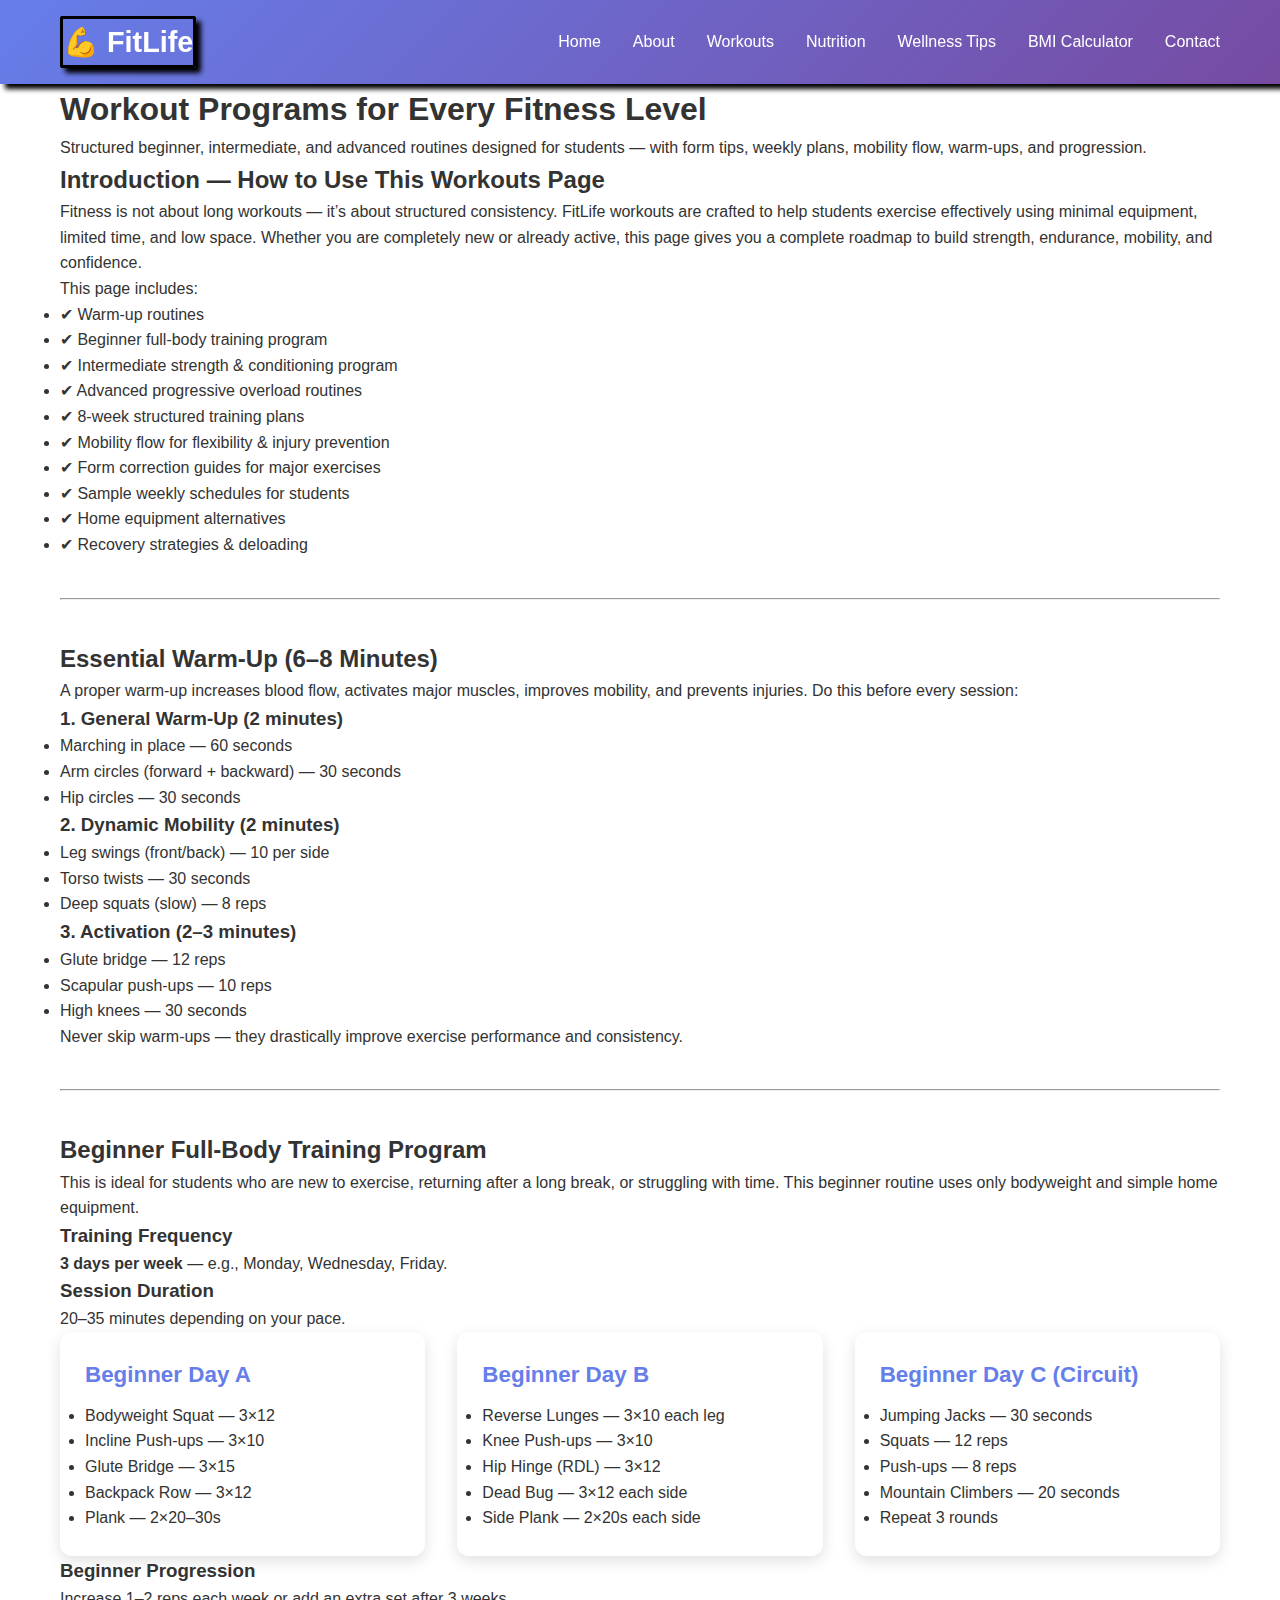
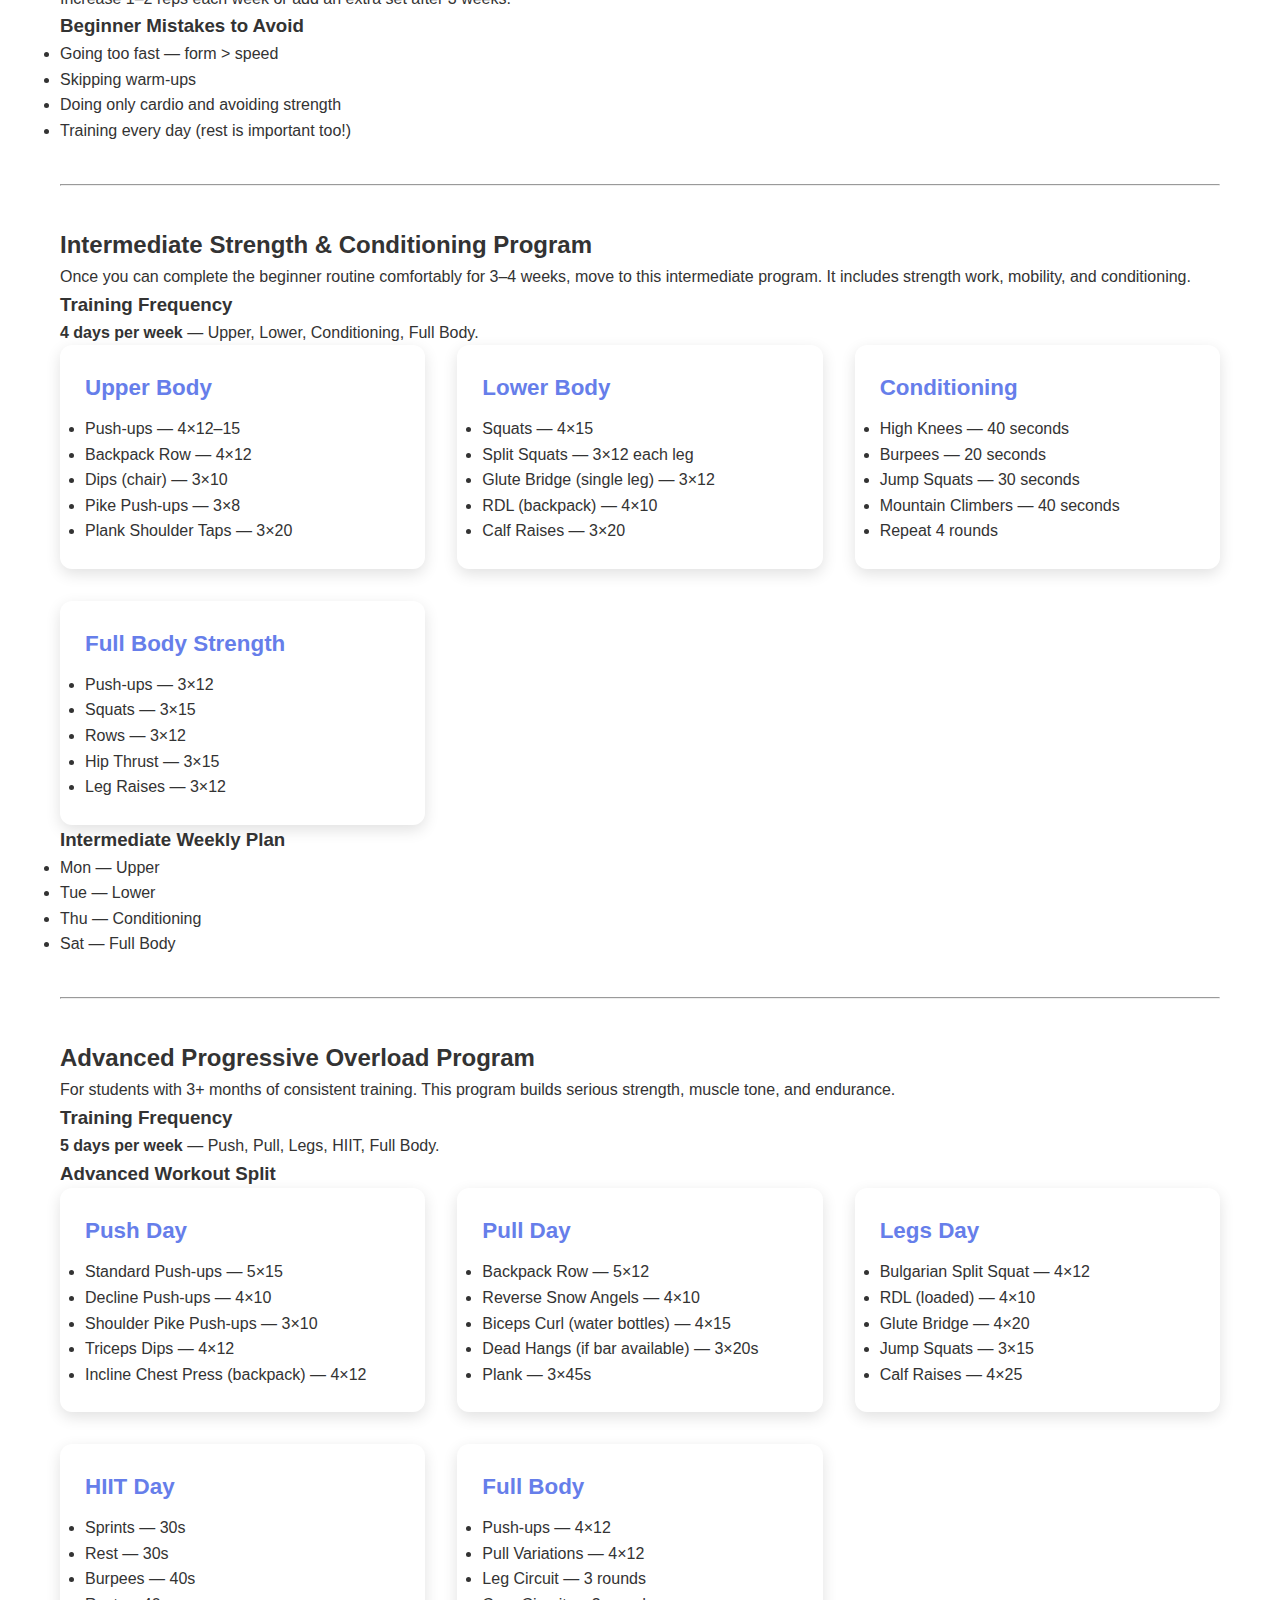
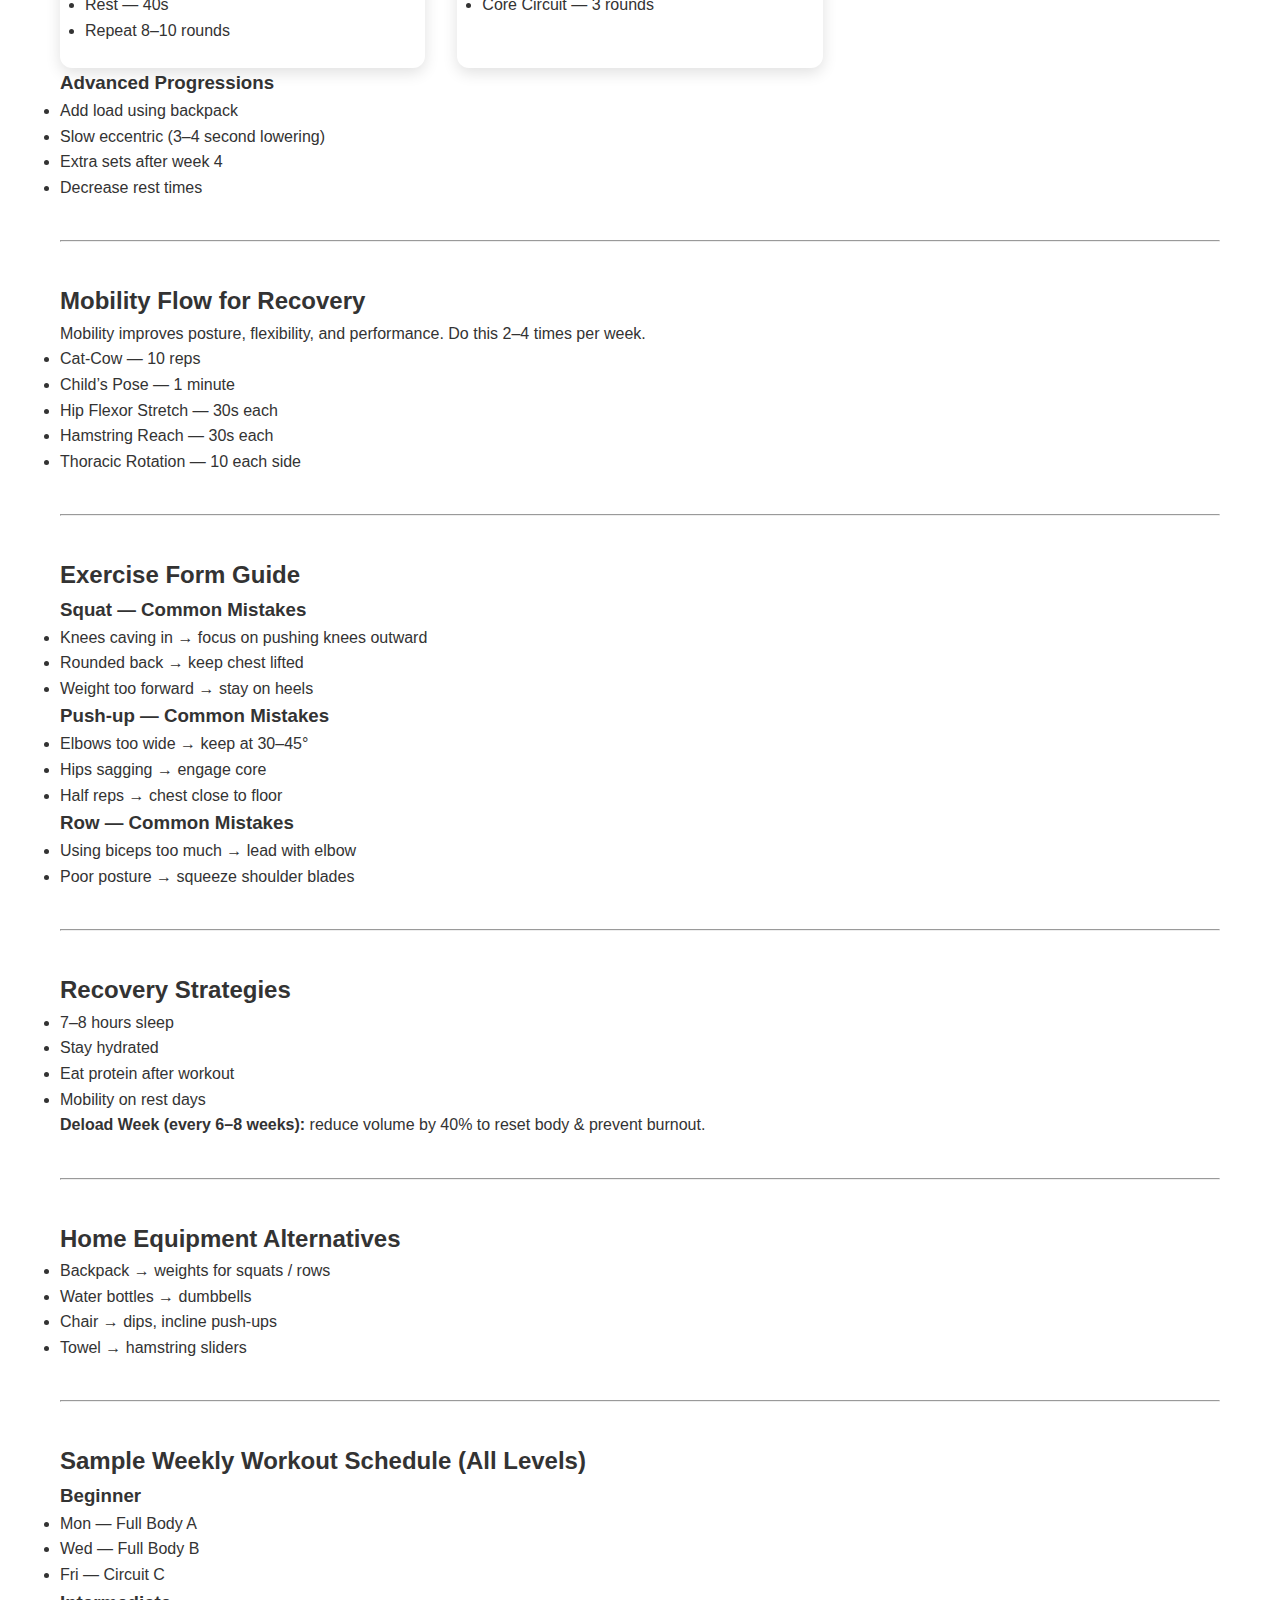
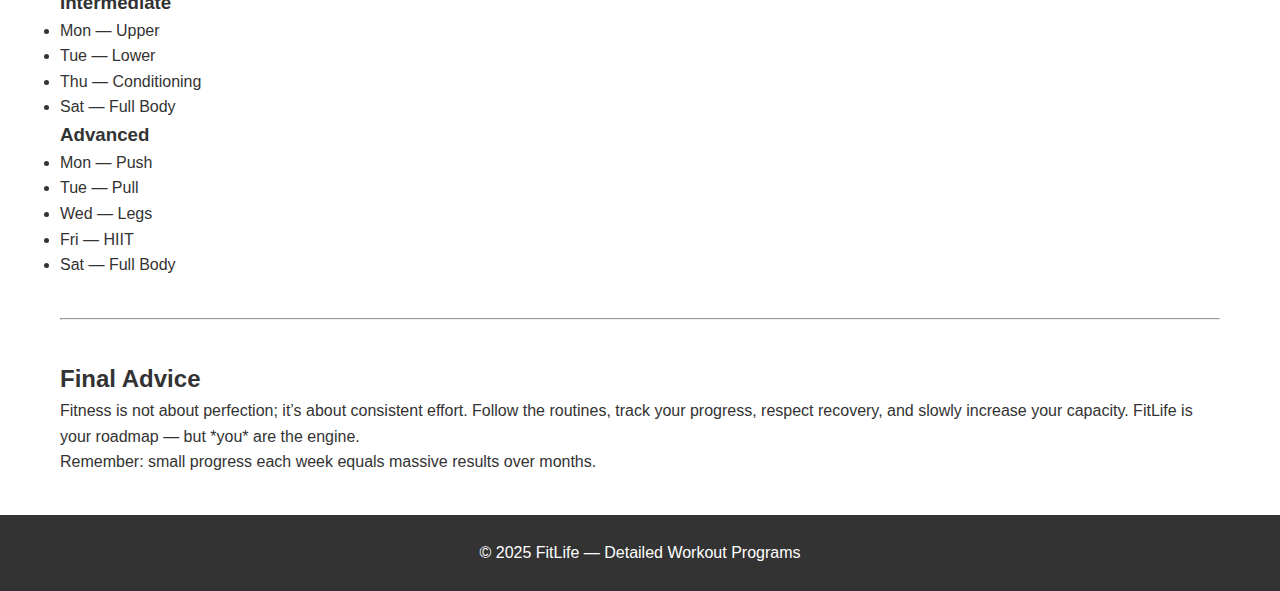
<file: workouts.html>
<!DOCTYPE html>
<html lang="en">
<head>
  <meta charset="UTF-8" />
  <meta name="viewport" content="width=device-width,initial-scale=1" />
  <title>FitLife - Workouts</title>
  <link rel="stylesheet" href="style.css" />
  <script defer src="script.js"></script>
</head>
<body>

<!-- NAVIGATION -->
<nav>
  <div class="container">
    <div class="logo">💪 FitLife</div>
    <ul>
      <li><a href="index.html">Home</a></li>
      <li><a href="about.html">About</a></li>
      <li><a href="workouts.html">Workouts</a></li>
      <li><a href="nutrition.html">Nutrition</a></li>
      <li><a href="tips.html">Wellness Tips</a></li>
      <li><a href="bmi.html">BMI Calculator</a></li>
      <li><a href="contact.html">Contact</a></li>
    </ul>
  </div>
</nav>

<!-- HERO -->
<section class="hero">
  <div class="container">
    <h1>Workout Programs for Every Fitness Level</h1>
    <p>Structured beginner, intermediate, and advanced routines designed for students — with form tips, weekly plans, mobility flow, warm-ups, and progression.</p>
  </div>
</section>

<!-- MAIN CONTENT -->
<section class="content-section">
  <div class="container">

    <h2>Introduction — How to Use This Workouts Page</h2>
    <p>Fitness is not about long workouts — it’s about structured consistency. FitLife workouts are crafted to help students exercise effectively using minimal equipment, limited time, and low space. Whether you are completely new or already active, this page gives you a complete roadmap to build strength, endurance, mobility, and confidence.</p>

    <p>This page includes:</p>
    <ul>
      <li>✔ Warm-up routines</li>
      <li>✔ Beginner full-body training program</li>
      <li>✔ Intermediate strength & conditioning program</li>
      <li>✔ Advanced progressive overload routines</li>
      <li>✔ 8-week structured training plans</li>
      <li>✔ Mobility flow for flexibility & injury prevention</li>
      <li>✔ Form correction guides for major exercises</li>
      <li>✔ Sample weekly schedules for students</li>
      <li>✔ Home equipment alternatives</li>
      <li>✔ Recovery strategies & deloading</li>
    </ul>

    <hr style="margin:40px 0;">

    <!-- WARM-UP SECTION -->
    <h2>Essential Warm-Up (6–8 Minutes)</h2>
    <p>A proper warm-up increases blood flow, activates major muscles, improves mobility, and prevents injuries. Do this before every session:</p>

    <h3>1. General Warm-Up (2 minutes)</h3>
    <ul>
      <li>Marching in place — 60 seconds</li>
      <li>Arm circles (forward + backward) — 30 seconds</li>
      <li>Hip circles — 30 seconds</li>
    </ul>

    <h3>2. Dynamic Mobility (2 minutes)</h3>
    <ul>
      <li>Leg swings (front/back) — 10 per side</li>
      <li>Torso twists — 30 seconds</li>
      <li>Deep squats (slow) — 8 reps</li>
    </ul>

    <h3>3. Activation (2–3 minutes)</h3>
    <ul>
      <li>Glute bridge — 12 reps</li>
      <li>Scapular push-ups — 10 reps</li>
      <li>High knees — 30 seconds</li>
    </ul>

    <p class="small">Never skip warm-ups — they drastically improve exercise performance and consistency.</p>

    <hr style="margin:40px 0;">

    <!-- BEGINNER WORKOUT SECTION -->
    <h2>Beginner Full-Body Training Program</h2>
    <p>This is ideal for students who are new to exercise, returning after a long break, or struggling with time. This beginner routine uses only bodyweight and simple home equipment.</p>

    <h3>Training Frequency</h3>
    <p><strong>3 days per week</strong> — e.g., Monday, Wednesday, Friday.</p>

    <h3>Session Duration</h3>
    <p>20–35 minutes depending on your pace.</p>

    <div class="workout-grid">
      <div class="workout-card">
        <h4>Beginner Day A</h4>
        <ul>
          <li>Bodyweight Squat — 3×12</li>
          <li>Incline Push-ups — 3×10</li>
          <li>Glute Bridge — 3×15</li>
          <li>Backpack Row — 3×12</li>
          <li>Plank — 2×20–30s</li>
        </ul>
      </div>

      <div class="workout-card">
        <h4>Beginner Day B</h4>
        <ul>
          <li>Reverse Lunges — 3×10 each leg</li>
          <li>Knee Push-ups — 3×10</li>
          <li>Hip Hinge (RDL) — 3×12</li>
          <li>Dead Bug — 3×12 each side</li>
          <li>Side Plank — 2×20s each side</li>
        </ul>
      </div>

      <div class="workout-card">
        <h4>Beginner Day C (Circuit)</h4>
        <ul>
          <li>Jumping Jacks — 30 seconds</li>
          <li>Squats — 12 reps</li>
          <li>Push-ups — 8 reps</li>
          <li>Mountain Climbers — 20 seconds</li>
          <li>Repeat 3 rounds</li>
        </ul>
      </div>
    </div>

    <h3>Beginner Progression</h3>
    <p>Increase 1–2 reps each week or add an extra set after 3 weeks.</p>

    <h3>Beginner Mistakes to Avoid</h3>
    <ul>
      <li>Going too fast — form > speed</li>
      <li>Skipping warm-ups</li>
      <li>Doing only cardio and avoiding strength</li>
      <li>Training every day (rest is important too!)</li>
    </ul>

    <hr style="margin:40px 0;">

    <!-- INTERMEDIATE PROGRAM -->
    <h2>Intermediate Strength & Conditioning Program</h2>
    <p>Once you can complete the beginner routine comfortably for 3–4 weeks, move to this intermediate program. It includes strength work, mobility, and conditioning.</p>

    <h3>Training Frequency</h3>
    <p><strong>4 days per week</strong> — Upper, Lower, Conditioning, Full Body.</p>

    <div class="workout-grid">
      <div class="workout-card">
        <h4>Upper Body</h4>
        <ul>
          <li>Push-ups — 4×12–15</li>
          <li>Backpack Row — 4×12</li>
          <li>Dips (chair) — 3×10</li>
          <li>Pike Push-ups — 3×8</li>
          <li>Plank Shoulder Taps — 3×20</li>
        </ul>
      </div>

      <div class="workout-card">
        <h4>Lower Body</h4>
        <ul>
          <li>Squats — 4×15</li>
          <li>Split Squats — 3×12 each leg</li>
          <li>Glute Bridge (single leg) — 3×12</li>
          <li>RDL (backpack) — 4×10</li>
          <li>Calf Raises — 3×20</li>
        </ul>
      </div>

      <div class="workout-card">
        <h4>Conditioning</h4>
        <ul>
          <li>High Knees — 40 seconds</li>
          <li>Burpees — 20 seconds</li>
          <li>Jump Squats — 30 seconds</li>
          <li>Mountain Climbers — 40 seconds</li>
          <li>Repeat 4 rounds</li>
        </ul>
      </div>

      <div class="workout-card">
        <h4>Full Body Strength</h4>
        <ul>
          <li>Push-ups — 3×12</li>
          <li>Squats — 3×15</li>
          <li>Rows — 3×12</li>
          <li>Hip Thrust — 3×15</li>
          <li>Leg Raises — 3×12</li>
        </ul>
      </div>
    </div>

    <h3>Intermediate Weekly Plan</h3>
    <ul>
      <li>Mon — Upper</li>
      <li>Tue — Lower</li>
      <li>Thu — Conditioning</li>
      <li>Sat — Full Body</li>
    </ul>

    <hr style="margin:40px 0;">

    <!-- ADVANCED PROGRAM -->
    <h2>Advanced Progressive Overload Program</h2>
    <p>For students with 3+ months of consistent training. This program builds serious strength, muscle tone, and endurance.</p>

    <h3>Training Frequency</h3>
    <p><strong>5 days per week</strong> — Push, Pull, Legs, HIIT, Full Body.</p>

    <h3>Advanced Workout Split</h3>

    <div class="workout-grid">
      <div class="workout-card">
        <h4>Push Day</h4>
        <ul>
          <li>Standard Push-ups — 5×15</li>
          <li>Decline Push-ups — 4×10</li>
          <li>Shoulder Pike Push-ups — 3×10</li>
          <li>Triceps Dips — 4×12</li>
          <li>Incline Chest Press (backpack) — 4×12</li>
        </ul>
      </div>

      <div class="workout-card">
        <h4>Pull Day</h4>
        <ul>
          <li>Backpack Row — 5×12</li>
          <li>Reverse Snow Angels — 4×10</li>
          <li>Biceps Curl (water bottles) — 4×15</li>
          <li>Dead Hangs (if bar available) — 3×20s</li>
          <li>Plank — 3×45s</li>
        </ul>
      </div>

      <div class="workout-card">
        <h4>Legs Day</h4>
        <ul>
          <li>Bulgarian Split Squat — 4×12</li>
          <li>RDL (loaded) — 4×10</li>
          <li>Glute Bridge — 4×20</li>
          <li>Jump Squats — 3×15</li>
          <li>Calf Raises — 4×25</li>
        </ul>
      </div>

      <div class="workout-card">
        <h4>HIIT Day</h4>
        <ul>
          <li>Sprints — 30s</li>
          <li>Rest — 30s</li>
          <li>Burpees — 40s</li>
          <li>Rest — 40s</li>
          <li>Repeat 8–10 rounds</li>
        </ul>
      </div>

      <div class="workout-card">
        <h4>Full Body</h4>
        <ul>
          <li>Push-ups — 4×12</li>
          <li>Pull Variations — 4×12</li>
          <li>Leg Circuit — 3 rounds</li>
          <li>Core Circuit — 3 rounds</li>
        </ul>
      </div>
    </div>

    <h3>Advanced Progressions</h3>
    <ul>
      <li>Add load using backpack</li>
      <li>Slow eccentric (3–4 second lowering)</li>
      <li>Extra sets after week 4</li>
      <li>Decrease rest times</li>
    </ul>

    <hr style="margin:40px 0;">

    <!-- MOBILITY -->
    <h2>Mobility Flow for Recovery</h2>
    <p>Mobility improves posture, flexibility, and performance. Do this 2–4 times per week.</p>

    <ul>
      <li>Cat-Cow — 10 reps</li>
      <li>Child’s Pose — 1 minute</li>
      <li>Hip Flexor Stretch — 30s each</li>
      <li>Hamstring Reach — 30s each</li>
      <li>Thoracic Rotation — 10 each side</li>
    </ul>

    <hr style="margin:40px 0;">

    <!-- FORM CORRECTIONS -->
    <h2>Exercise Form Guide</h2>

    <h3>Squat — Common Mistakes</h3>
    <ul>
      <li>Knees caving in → focus on pushing knees outward</li>
      <li>Rounded back → keep chest lifted</li>
      <li>Weight too forward → stay on heels</li>
    </ul>

    <h3>Push-up — Common Mistakes</h3>
    <ul>
      <li>Elbows too wide → keep at 30–45°</li>
      <li>Hips sagging → engage core</li>
      <li>Half reps → chest close to floor</li>
    </ul>

    <h3>Row — Common Mistakes</h3>
    <ul>
      <li>Using biceps too much → lead with elbow</li>
      <li>Poor posture → squeeze shoulder blades</li>
    </ul>

    <hr style="margin:40px 0;">

    <!-- RECOVERY -->
    <h2>Recovery Strategies</h2>
    <ul>
      <li>7–8 hours sleep</li>
      <li>Stay hydrated</li>
      <li>Eat protein after workout</li>
      <li>Mobility on rest days</li>
    </ul>

    <p><strong>Deload Week (every 6–8 weeks):</strong> reduce volume by 40% to reset body & prevent burnout.</p>

    <hr style="margin:40px 0;">

    <!-- HOME EQUIPMENT -->
    <h2>Home Equipment Alternatives</h2>
    <ul>
      <li>Backpack → weights for squats / rows</li>
      <li>Water bottles → dumbbells</li>
      <li>Chair → dips, incline push-ups</li>
      <li>Towel → hamstring sliders</li>
    </ul>

    <hr style="margin:40px 0;">

    <!-- WEEKLY SCHEDULE -->
    <h2>Sample Weekly Workout Schedule (All Levels)</h2>

    <h3>Beginner</h3>
    <ul>
      <li>Mon — Full Body A</li>
      <li>Wed — Full Body B</li>
      <li>Fri — Circuit C</li>
    </ul>

    <h3>Intermediate</h3>
    <ul>
      <li>Mon — Upper</li>
      <li>Tue — Lower</li>
      <li>Thu — Conditioning</li>
      <li>Sat — Full Body</li>
    </ul>

    <h3>Advanced</h3>
    <ul>
      <li>Mon — Push</li>
      <li>Tue — Pull</li>
      <li>Wed — Legs</li>
      <li>Fri — HIIT</li>
      <li>Sat — Full Body</li>
    </ul>

    <hr style="margin:40px 0;">

    <h2>Final Advice</h2>
    <p>Fitness is not about perfection; it’s about consistent effort. Follow the routines, track your progress, respect recovery, and slowly increase your capacity. FitLife is your roadmap — but *you* are the engine.</p>

    <p class="small">Remember: small progress each week equals massive results over months.</p>

  </div>
</section>

<footer>
  <div class="container">
    <p>© 2025 FitLife — Detailed Workout Programs</p>
  </div>
</footer>

</body>
</html>
</file>
<file: style.css>
/* Universal */
* {
    margin: 0;
    padding: 0;
    box-sizing: border-box;
}

body {
    font-family: "Arial", sans-serif;
    background: #ffffff;
    color: #333;
    line-height: 1.6;
}

.container {
    max-width: 1200px;
    margin: auto;
    padding: 0 20px;
}

/* ---------------------------------------------------------
   NAVIGATION BAR
--------------------------------------------------------- */
nav {
    background: linear-gradient(135deg, #667eea, #764ba2);
    padding: 1rem 0;
    position: sticky;
    top: 0;
    z-index: 999;
    box-shadow: 0 2px 10px rgba(0, 0, 0, 0.15);
    box-shadow: 5px 5px 5px black;
}


.logolink {
    text-decoration: none;
}

.logolink:hover {
    color: black;

}

nav .container {
    display: flex;
    justify-content: space-between;
    align-items: center;
}

.home1 {
    border-style: solid;
    padding: 4px;
    border-radius: 2px;
    box-shadow: 5px 5px 5px black;
    transition: transform 1s;
    border-color: white;
}

.home1:hover {
    transform: scale(1.5);
}

nav .logo {
    color: white;
    font-size: 1.8rem;
    font-weight: bold;
    text-decoration: none;
    border-style: solid;
    border-color: black;
    box-shadow: 5px 5px 5px black;
    transition: transform 1s;
    border-radius: 2px;
}

nav .logo:hover {
    transform: scale(1.5);
}

nav ul {
    display: flex;
    list-style: none;
    gap: 2rem;
}

nav ul li a {
    color: white;
    text-decoration: none;
    font-weight: 500;
    transition: 0.3s;
}

nav ul li a:hover {
    opacity: 0.7;
}


.start1 {
    background: linear-gradient(135deg, #667eea, #764ba2);
    text-align: center;
    padding: 100px 20px;
    color: white;
    transition: transform 2s;
}

.start1:hover {
    transform: scale(1.5);
}

.start1 h1 {
    font-size: 3rem;
    margin-bottom: 1rem;
}

.start p {
    font-size: 1.2rem;
    max-width: 700px;
    margin: auto;
    margin-bottom: 1.5rem;
}

.btn {
    background: white;
    color: #667eea;
    padding: 12px 30px;
    text-decoration: none;
    border-radius: 30px;
    font-weight: bold;
    transition: 0.3s;
    display: inline-block;
}

.btn:hover {
    transform: translateY(-3px);
}

/* ---------------------------------------------------------
   CONTENT SECTION BASE STYLE
--------------------------------------------------------- */
.content {
    padding: 80px 20px;
}

.content h2 {
    font-size: 2.5rem;
    color: #667eea;
    margin-bottom: 20px;
}

.content h3 {
    font-size: 1.7rem;
    color: #764ba2;
    margin-top: 25px;
    margin-bottom: 10px;
}

.content p {
    font-size: 1.1rem;
    margin-bottom: 12px;
}

.content ul {
    margin-left: 20px;
}

.content li {
    font-size: 1.1rem;
    margin-bottom: 8px;
}

/* ---------------------------------------------------------
   FEATURE CARDS USED ON HOMEPAGE + OTHER PAGES
--------------------------------------------------------- */
.features {
    background: #f8f9fa;
    padding: 80px 20px;
}

.features h2 {
    text-align: center;
    font-size: 2.5rem;
    margin-bottom: 40px;
}

.features-grid {
    display: grid;
    grid-template-columns: repeat(auto-fit, minmax(250px, 1fr));
    gap: 2rem;
}

.feature-card {
    background: white;
    padding: 25px;
    border-radius: 12px;
    text-align: center;
    box-shadow: 0 5px 15px rgba(0, 0, 0, 0.12);
    transition: 0.3s;
}

.feature-card:hover {
    transform: translateY(-5px);
}

.feature-icon {
    font-size: 3rem;
    margin-bottom: 10px;
}

/* ---------------------------------------------------------
   WORKOUT + NUTRITION CARDS
--------------------------------------------------------- */
.workout-grid {
    display: grid;
    grid-template-columns: repeat(auto-fit, minmax(280px, 1fr));
    gap: 2rem;
}

.workout-card {
    background: white;
    padding: 25px;
    border-radius: 12px;
    box-shadow: 0 5px 15px rgba(0, 0, 0, 0.12);
}

.workout-card h4 {
    margin-bottom: 10px;
    color: #667eea;
    font-size: 1.4rem;
}

/* ---------------------------------------------------------
   TABLE STYLING (Nutrition, BMI Page)
--------------------------------------------------------- */
.nutrition-table {
    width: 100%;
    border-collapse: collapse;
    margin-top: 25px;
    background: white;
    box-shadow: 0 5px 15px rgba(0, 0, 0, 0.12);
}

.nutrition-table th {
    background: #667eea;
    color: white;
    padding: 15px;
    text-align: left;
}

.nutrition-table td {
    padding: 15px;
    border-bottom: 1px solid #ddd;
}

.nutrition-table tr:hover {
    background: #f8f9fa;
}

/* ---------------------------------------------------------
   CONTACT FORM DESIGN
--------------------------------------------------------- */
.contact-form {
    background: white;
    padding: 30px;
    border-radius: 12px;
    box-shadow: 0 5px 15px rgba(0, 0, 0, 0.12);
    max-width: 600px;
    margin: auto;
}

.form-group {
    margin-bottom: 20px;
}

.form-group label {
    font-weight: bold;
    color: #667eea;
    margin-bottom: 5px;
    display: block;
}

.form-group input,
.form-group textarea {
    width: 100%;
    padding: 12px;
    border-radius: 6px;
    border: 2px solid #ddd;
    font-size: 1rem;
}

.form-group textarea {
    min-height: 150px;
    resize: vertical;
}

/* ---------------------------------------------------------
   BMI CALCULATOR BOX
--------------------------------------------------------- */
.calculator {
    background: white;
    padding: 30px;
    border-radius: 12px;
    max-width: 500px;
    margin: auto;
    box-shadow: 0 5px 15px rgba(0, 0, 0, 0.12);
}

.result {
    background: #f8f9fa;
    padding: 15px;
    margin-top: 20px;
    border-radius: 6px;
    text-align: center;
    display: none;
    font-weight: bold;
}

.result.show {
    display: block;
}

/* ---------------------------------------------------------
   FOOTER
--------------------------------------------------------- */
footer {
    background: #333;
    color: white;
    text-align: center;
    padding: 25px 0;
    margin-top: 40px;
}

/* ---------------------------------------------------------
   RESPONSIVE FIXES
--------------------------------------------------------- */
@media (max-width: 768px) {
    .hero h1 {
        font-size: 2.3rem;
    }
}
</file>
